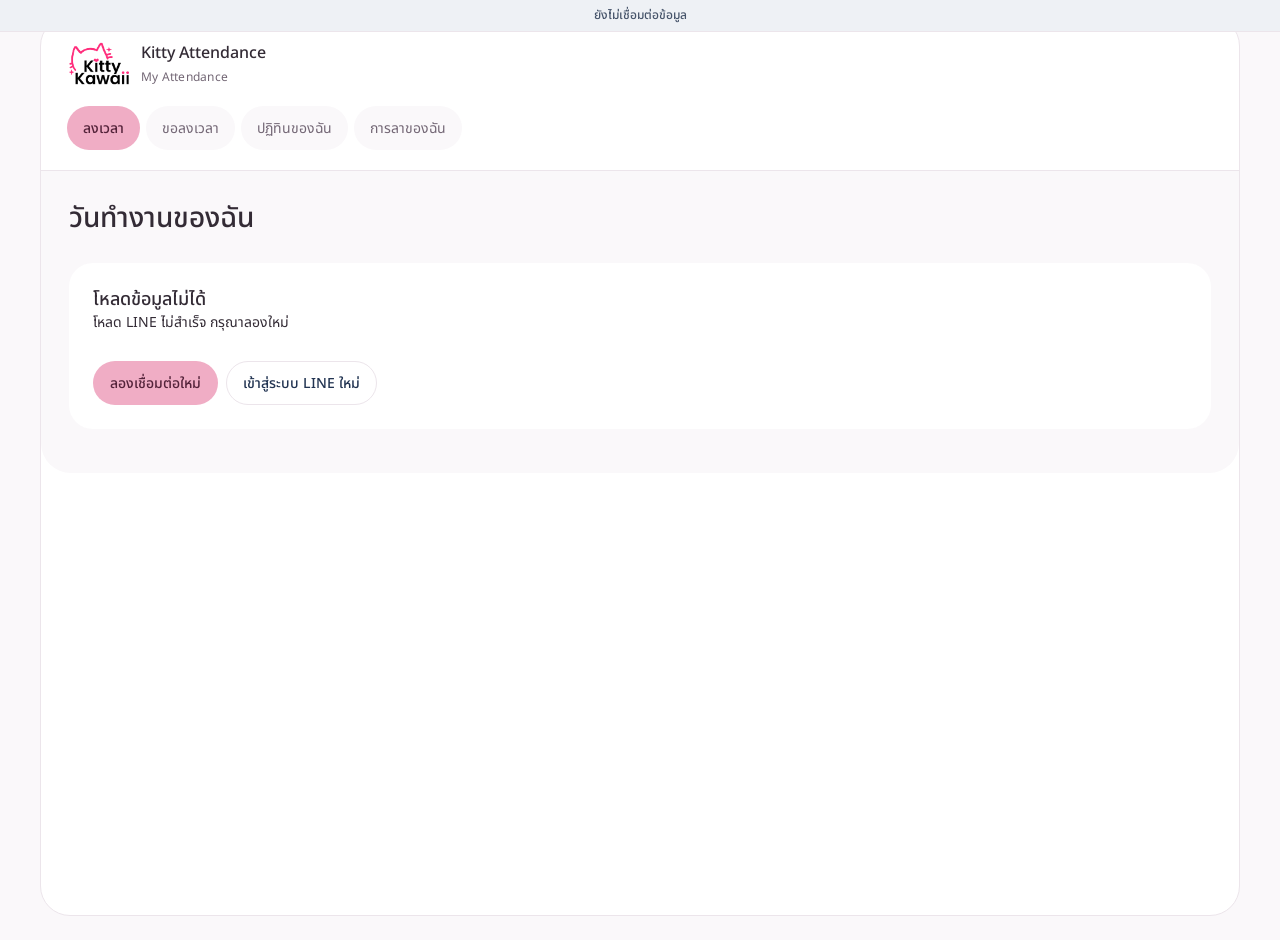
<file: index.html>
<!doctype html>
<html lang="th">
<head>
  <meta charset="UTF-8" />
  <meta name="viewport" content="width=device-width, initial-scale=1" />
  <meta name="robots" content="noindex,nofollow" />
  <title>Kitty Attendance</title>
  <script src="https://static.line-scdn.net/liff/edge/2/sdk.js"></script>
  <link rel="stylesheet" href="styles.css?v=20261005-production51" />
  <link rel="stylesheet" href="design-system.css?v=20261005-production51" />
</head>
<body>
  <div class="preview-ribbon" id="environmentStatus">กำลังเชื่อมต่อระบบลงเวลาจริง</div>
  <div class="app-shell">
    <aside class="sidebar">
      <div class="app-chrome"><div class="brand"><span class="kitty-logo"><img src="kitty-logo.png" alt="Kitty Kawaii" width="6250" height="4167"></span><div><strong>Kitty Attendance</strong><small id="consoleName">Admin Console</small></div></div><button id="selfProfileButton" class="self-profile-button" aria-label="ข้อมูลส่วนตัวของฉัน" hidden></button><div class="workspace-switch" id="workspaceSwitch" hidden></div></div>
      <a class="legacy-entry" href="legacy.html">เปิดระบบเดิม / งานแอดมินเดิม</a>
      <nav id="desktopNav" aria-label="เมนูหลัก"></nav>
    </aside>

    <main>
      <header class="topbar" id="pageHeader">
        <div><h1 id="pageTitle">ภาพรวมวันนี้</h1></div>
      </header>

      <section class="content" id="content" aria-live="polite"><div class="login-loading" role="status"><span class="kitty-logo"><img src="kitty-logo.png" alt="Kitty Kawaii" width="6250" height="4167"></span><p>กำลังเข้าสู่ระบบ…</p></div></section>
      <nav class="bottom-nav" id="bottomNav" aria-label="เมนูมือถือ"></nav>
    </main>
  </div>

  <dialog id="employeeDialog">
    <form method="dialog" id="employeeForm">
      <div class="dialog-head"><div><p class="eyebrow">EMPLOYEE PROFILE</p><h2>เพิ่มพนักงานใหม่</h2></div><button class="icon-button" value="cancel" aria-label="ปิด">×</button></div>
      <div class="form-grid">
        <label>รหัสพนักงาน<input required placeholder="เช่น HO026" /></label>
        <label>ชื่อ–นามสกุล<input required placeholder="ชื่อพนักงาน" /></label>
        <label>บทบาท<select id="employeeRoleSelect"><option>Employee</option><option>HR</option><option>BA</option><option>Driver</option></select></label>
        <label>รูปแบบลงเวลา<select><option>Office</option><option>Multi-branch (BA)</option><option>Driver</option></select></label>
        <label>สำนักงานหลัก<select><option>Head Office</option><option>Central World</option><option>Siam Paragon</option></select></label>
      </div>
      <fieldset><legend>วันหยุดประจำสัปดาห์</legend><div class="day-picker"><label><input type="checkbox">จ</label><label><input type="checkbox">อ</label><label><input type="checkbox">พ</label><label><input type="checkbox">พฤ</label><label><input type="checkbox">ศ</label><label><input type="checkbox" checked>ส</label><label><input type="checkbox" checked>อา</label></div></fieldset>
      <div class="dialog-actions"><button class="btn secondary" value="cancel">ยกเลิก</button><button class="btn primary" id="previewSave" value="default">บันทึกตัวอย่าง</button></div>
    </form>
  </dialog>
  <dialog id="actionDialog" class="action-dialog">
    <div class="dialog-head"><div><h2 id="actionTitle">รายละเอียด</h2></div><button class="icon-button" id="closeActionDialog" aria-label="ปิด">×</button></div>
    <div id="actionBody"></div>
    <div class="dialog-actions"><button class="btn secondary" id="cancelActionDialog">ปิด</button></div>
  </dialog>
  <div class="toast" id="toast" role="status"></div>
  <script src="vendor/exceljs-4.4.0.min.js"></script>
  <script src="individual-report.js?v=20261005-production51"></script>
  <script src="attendance-client.js?v=20261005-production51"></script>
  <script src="hr-access-ui.js?v=20261005-production51"></script>
  <script src="app.js?v=20261005-production51"></script>
</body>
</html>
</file>
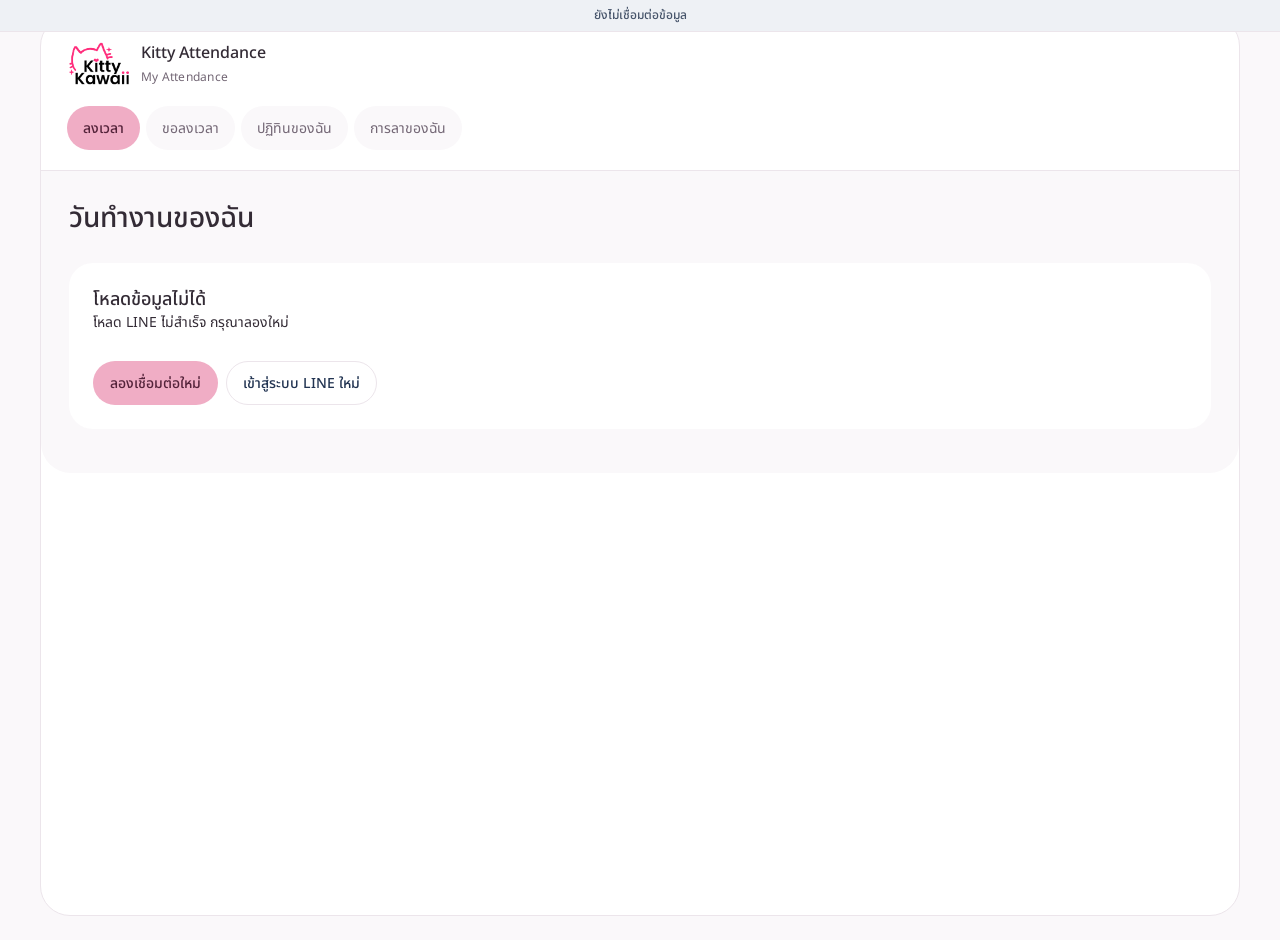
<file: staging/index.html>
<!doctype html>
<html lang="th">
<head>
  <meta charset="UTF-8" />
  <meta name="viewport" content="width=device-width, initial-scale=1" />
  <meta name="robots" content="noindex,nofollow" />
  <title>Kitty Attendance</title>
  <script src="https://static.line-scdn.net/liff/edge/2/sdk.js"></script>
  <link rel="stylesheet" href="styles.css?v=20260924-live38" />
  <link rel="stylesheet" href="design-system.css?v=20260924-live38" />
</head>
<body>
  <div class="preview-ribbon" id="environmentStatus">กำลังเชื่อมต่อระบบลงเวลาจริง</div>
  <div class="app-shell">
    <aside class="sidebar">
      <div class="app-chrome"><div class="brand"><span class="kitty-logo"><img src="kitty-logo.png" alt="Kitty Kawaii" width="6250" height="4167"></span><div><strong>Kitty Attendance</strong><small id="consoleName">Admin Console</small></div></div><button id="selfProfileButton" class="self-profile-button" aria-label="ข้อมูลส่วนตัวของฉัน" hidden></button><div class="workspace-switch" id="workspaceSwitch" hidden></div></div>
      <nav id="desktopNav" aria-label="เมนูหลัก"></nav>
    </aside>

    <main>
      <header class="topbar" id="pageHeader">
        <div><h1 id="pageTitle">ภาพรวมวันนี้</h1></div>
      </header>

      <section class="content" id="content" aria-live="polite"><div class="login-loading" role="status"><span class="kitty-logo"><img src="kitty-logo.png" alt="Kitty Kawaii" width="6250" height="4167"></span><p>กำลังเข้าสู่ระบบ…</p></div></section>
      <nav class="bottom-nav" id="bottomNav" aria-label="เมนูมือถือ"></nav>
    </main>
  </div>

  <dialog id="employeeDialog">
    <form method="dialog" id="employeeForm">
      <div class="dialog-head"><div><p class="eyebrow">EMPLOYEE PROFILE</p><h2>เพิ่มพนักงานใหม่</h2></div><button class="icon-button" value="cancel" aria-label="ปิด">×</button></div>
      <div class="form-grid">
        <label>รหัสพนักงาน<input required placeholder="เช่น HO026" /></label>
        <label>ชื่อ–นามสกุล<input required placeholder="ชื่อพนักงาน" /></label>
        <label>บทบาท<select id="employeeRoleSelect"><option>Employee</option><option>HR</option><option>BA</option><option>Driver</option></select></label>
        <label>รูปแบบลงเวลา<select><option>Office</option><option>Multi-branch (BA)</option><option>Driver</option></select></label>
        <label>สำนักงานหลัก<select><option>Head Office</option><option>Central World</option><option>Siam Paragon</option></select></label>
      </div>
      <fieldset><legend>วันหยุดประจำสัปดาห์</legend><div class="day-picker"><label><input type="checkbox">จ</label><label><input type="checkbox">อ</label><label><input type="checkbox">พ</label><label><input type="checkbox">พฤ</label><label><input type="checkbox">ศ</label><label><input type="checkbox" checked>ส</label><label><input type="checkbox" checked>อา</label></div></fieldset>
      <div class="dialog-actions"><button class="btn secondary" value="cancel">ยกเลิก</button><button class="btn primary" id="previewSave" value="default">บันทึกตัวอย่าง</button></div>
    </form>
  </dialog>
  <dialog id="actionDialog" class="action-dialog">
    <div class="dialog-head"><div><h2 id="actionTitle">รายละเอียด</h2></div><button class="icon-button" id="closeActionDialog" aria-label="ปิด">×</button></div>
    <div id="actionBody"></div>
    <div class="dialog-actions"><button class="btn secondary" id="cancelActionDialog">ปิด</button></div>
  </dialog>
  <div class="toast" id="toast" role="status"></div>
  <script src="vendor/exceljs-4.4.0.min.js"></script>
  <script src="individual-report.js?v=20260924-live38"></script>
  <script src="attendance-client.js?v=20260924-live38"></script>
  <script src="app.js?v=20260924-live38"></script>
</body>
</html>
</file>
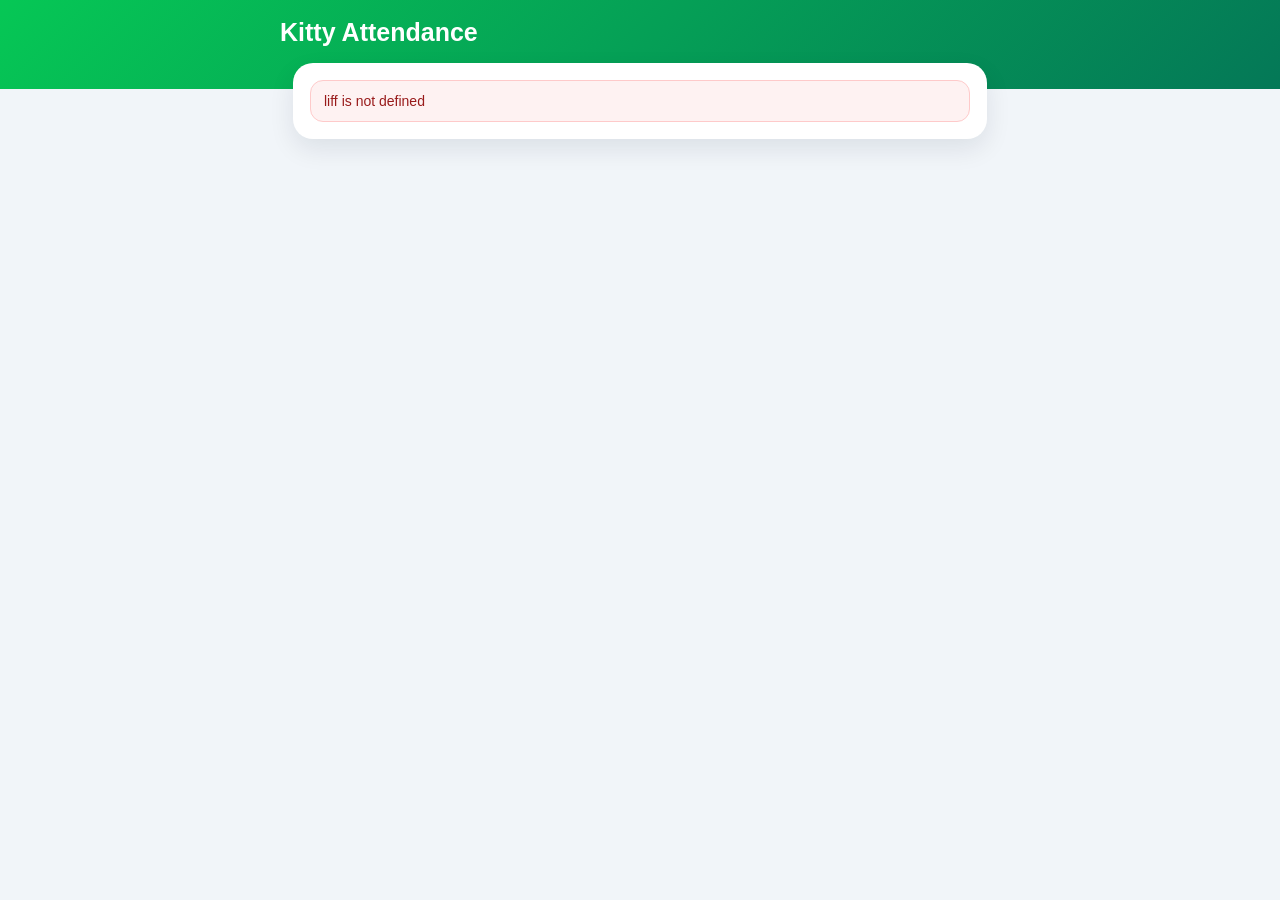
<file: legacy.html>
<!DOCTYPE html>
<html lang="th">
<head>
  <meta charset="UTF-8">
  <meta name="viewport" content="width=device-width, initial-scale=1, viewport-fit=cover">
  <meta name="theme-color" content="#06c755">
  <title>Kitty Attendance</title>
  <script src="https://static.line-scdn.net/liff/edge/2/sdk.js"></script>
  <style>
    :root {
      --green:#06c755; --green-dark:#047857; --bg:#f1f5f9; --card:#fff;
      --ink:#0f172a; --muted:#64748b; --border:#dbe3ee; --danger:#dc2626;
      --orange:#ea580c; --blue:#2563eb; --purple:#7c3aed;
    }
    *{box-sizing:border-box} body{margin:0;background:var(--bg);color:var(--ink);
      font-family:-apple-system,BlinkMacSystemFont,"Segoe UI",sans-serif}
    button,input,select,textarea{font:inherit}.hidden{display:none!important}
    header{padding:calc(18px + env(safe-area-inset-top)) 16px 42px;
      background:linear-gradient(135deg,var(--green),var(--green-dark));color:#fff}
    header .wrap,main{max-width:720px;margin:auto}.toprow{display:flex;justify-content:space-between;gap:12px;align-items:center}
    h1{margin:0;font-size:25px}.switcher{display:flex;gap:8px}.switcher button{
      border:1px solid rgba(255,255,255,.45);background:rgba(255,255,255,.18);color:#fff;
      padding:8px 12px;border-radius:999px;font-weight:800}
    .switcher button.active{background:#fff;color:var(--green-dark)}
    main{margin-top:-26px;padding:0 13px calc(25px + env(safe-area-inset-bottom))}
    .card{background:var(--card);border-radius:20px;padding:17px;margin-bottom:13px;
      box-shadow:0 10px 26px rgba(15,23,42,.09)}
    .status{border:1px solid var(--border);background:#f8fafc;border-radius:13px;padding:12px 13px;font-size:14px}
    .status.ok{background:#f0fdf4;border-color:#bbf7d0;color:#166534}.status.err{background:#fef2f2;border-color:#fecaca;color:#991b1b}
    .profile{display:grid;grid-template-columns:52px 1fr auto;gap:11px;align-items:center}
    .avatar{width:52px;height:52px;border-radius:50%;object-fit:cover;background:#e2e8f0}
    .name{font-size:18px;font-weight:900}.sub{font-size:13px;color:var(--muted);margin-top:3px}
    .badge{background:var(--blue);color:#fff;font-size:11px;font-weight:900;border-radius:999px;padding:6px 9px}
    .section-head{display:flex;justify-content:space-between;align-items:center;gap:10px;margin-bottom:12px}
    .section-head h2{font-size:18px;margin:0}.section-head small{color:var(--muted)}
    .schedule{background:#ecfdf5;color:#065f46;border-radius:13px;padding:12px;line-height:1.55;font-size:14px;margin-bottom:12px}
    .primary-action{width:100%;min-height:62px;border:0;border-radius:16px;color:#fff;font-size:20px;font-weight:900}
    .primary-action:disabled{opacity:.38}.btn-in{background:#16a34a}.btn-breakout{background:var(--orange)}
    .btn-breakin{background:var(--blue)}.btn-out{background:var(--danger)}
    .btn-day{background:#0891b2}.btn-branch{background:var(--purple)}
    .secondary{width:100%;border:1px solid var(--border);background:#fff;border-radius:12px;padding:11px;font-weight:800;margin-top:10px}
    .timeline{display:grid;gap:8px}.event{border:1px solid var(--border);border-radius:12px;padding:11px;display:flex;justify-content:space-between;gap:10px}
    .muted{color:var(--muted)}.grid2{display:grid;grid-template-columns:1fr 1fr;gap:8px}
    .metric{border:1px solid var(--border);background:#f8fafc;border-radius:12px;padding:11px}
    .metric b{display:block;font-size:17px;margin-top:4px}.field{display:grid;gap:5px;margin-bottom:10px}
    .field label{font-size:12px;color:var(--muted);font-weight:800}
    .field input,.field select,.field textarea{width:100%;border:1px solid var(--border);border-radius:11px;padding:10px;background:#fff}
    .admin-tabs{display:flex;gap:7px;overflow:auto;padding-bottom:4px;margin-bottom:12px}.admin-tabs button{
      white-space:nowrap;border:1px solid var(--border);background:#fff;border-radius:999px;padding:8px 11px;font-weight:800}
    .admin-tabs button.active{background:var(--ink);color:#fff;border-color:var(--ink)}
    .table{width:100%;border-collapse:collapse;font-size:13px}.table th,.table td{padding:8px;border-bottom:1px solid var(--border);text-align:left;vertical-align:top}
    .danger{background:var(--danger)!important;color:#fff!important}.save{background:var(--green-dark)!important;color:#fff!important}
    .row-actions{display:flex;gap:6px;flex-wrap:wrap}.row-actions button{border:0;border-radius:8px;padding:7px 9px;font-weight:800}
    pre{white-space:pre-wrap;word-break:break-word;background:#0f172a;color:#e2e8f0;border-radius:13px;padding:12px;font-size:12px}
  </style>
<script>
window.addEventListener('error',function(e){
  var box=document.getElementById('appStatus');
  if(box){
    box.className='status err';
    box.textContent=(e&&e.message)||'เกิดข้อผิดพลาดในการโหลดหน้า';
  }
});
window.addEventListener('unhandledrejection',function(e){
  var box=document.getElementById('appStatus');
  if(box){
    box.className='status err';
    box.textContent=(e&&e.reason&&e.reason.message)||String((e&&e.reason)||'เกิดข้อผิดพลาดในการโหลดข้อมูล');
  }
});
</script>

</head>
<body>
<header>
  <div class="wrap">
    <div class="toprow">
      <h1>Kitty Attendance</h1>
      <div id="modeSwitcher" class="switcher hidden">
        <button id="employeeModeBtn" class="active" onclick="setMode('employee')">พนักงาน</button>
        <button id="adminModeBtn" onclick="setMode('admin')">แอดมิน</button>
      </div>
    </div>
  </div>
</header>

<main>
  <section class="card"><div id="appStatus" class="status">กำลังเปิดระบบ…</div></section>

  
  <section id="registrationCard" class="card hidden">
    <div class="section-head"><h2>ลงทะเบียนพนักงานใหม่</h2></div>
    <div class="status" style="margin-bottom:12px">
      LINE User ID จะถูกดึงจากบัญชี LINE อัตโนมัติ<br>
      กรอกเฉพาะชื่อ แล้วส่งให้แอดมินอนุมัติ
    </div>

    <div class="field">
      <label>ชื่อพนักงาน *</label>
      <input id="regName" placeholder="กรอกชื่อพนักงาน">
    </div>

    <div class="field">
      <label>LINE User ID</label>
      <input id="regLineUserId" readonly>
    </div>

    <button class="secondary save" onclick="submitEmployeeRegistration()">ส่งคำขออนุมัติ</button>
    <div id="registrationResult" style="margin-top:12px"></div>
  </section>

  <section id="profileCard" class="card hidden">
    <div class="profile">
      <img id="avatar" class="avatar" alt="">
      <div><div id="employeeName" class="name">—</div><div id="employeeMeta" class="sub">—</div></div>
      <span id="adminBadge" class="badge hidden">ADMIN</span>
    </div>
  </section>

  <div id="employeeView">
    <section id="clockCard" class="card hidden">
      <div class="section-head"><h2>ลงเวลาวันนี้</h2><small id="todayLabel"></small></div>
      <div id="scheduleBox" class="schedule">กำลังโหลด…</div>
      <button id="nextActionBtn" class="primary-action btn-in" onclick="recordNextAction()">กำลังตรวจสอบ…</button>
      <button id="resetClockButton" class="secondary hidden" style="margin-top:10px" onclick="forceUnlockClockButtons('manual')">รีเซ็ตปุ่มลงเวลา</button>

      <div id="driverActions" class="grid2 hidden" style="margin-top:10px">
        <button id="driverWorkBtn"
          class="primary-action btn-in"
          style="margin-top:0"
          onclick="recordDriverWorkAction()">
          เข้างาน
        </button>

        <button id="driverBreakBtn"
          class="primary-action btn-breakout"
          style="margin-top:0"
          onclick="recordDriverBreakAction()">
          ออกพัก
        </button>
      </div>

      <div id="baOptionalActions" class="grid2 hidden" style="margin-top:10px">
        <button id="baBreakBtn" class="secondary" style="margin-top:0;background:#ea580c;color:white;border:0" onclick="recordSpecificAction('BREAK_OUT')">
          เข้าพัก
        </button>
        <button id="baEndDayBtn" class="secondary" style="margin-top:0;background:#0891b2;color:white;border:0" onclick="recordSpecificAction('DAY_OUT')">
          จบวันทำงาน
        </button>
      </div>
      <button id="weekendWfhBtn" class="secondary hidden" style="background:#7c3aed;color:white;border:0" onclick="selfSetWeekendWfh()">
        บันทึกวันนี้เป็น WFH
      </button>
      <button class="secondary" onclick="loadToday()">รีเฟรชข้อมูล</button>
    </section>

    <section id="todayEventsCard" class="card hidden">
      <div class="section-head"><h2>รายการวันนี้</h2><small id="eventCount">0 รายการ</small></div>
      <div id="timeline" class="timeline"></div>
    </section>

    <section id="historyCard" class="card hidden">
      <div class="section-head">
        <h2>ประวัติการลงเวลา</h2>
        <input id="historyMonth" type="month" onchange="loadHistory()">
      </div>
      <div id="historyList" class="timeline"></div>
    </section>

    <section id="summaryCard" class="card hidden">
      <div class="section-head"><h2>สรุปวันนี้</h2></div>
      <div id="summaryGrid" class="grid2"></div>
    </section>
  </div>

  <div id="adminView" class="hidden">
    <section class="card">
      <div class="admin-tabs">
        <button class="active" onclick="showAdminTab('daily',this)">รายวัน</button>
        <button onclick="showAdminTab('attendance',this)">แก้เวลา</button>
        <button onclick="showAdminTab('schedule',this)">วันลา/หยุด</button>
        <button onclick="showAdminTab('monthly',this)">Monthly Summary</button>
        <button onclick="showAdminTab('registrations',this)">รออนุมัติ</button>
        <button onclick="showAdminTab('employees',this)">พนักงาน</button>
        <button onclick="showAdminTab('report',this)">LINE Report</button>
      </div>

      <div id="adminDailyTab">
        <div class="field"><label>วันที่</label><input id="adminDate" type="date" onchange="loadAdminDaily()"></div>
        <div id="adminDailyKpis" class="grid2" style="margin-bottom:12px"></div>
        <div id="adminDailyResult" class="status">เลือกวันที่เพื่อโหลดข้อมูล</div>
      </div>

      <div id="adminAttendanceTab" class="hidden">
        <div class="field"><label>พนักงาน</label><select id="attendanceEmployee"></select></div>
        <div class="field"><label>วันที่</label><input id="attendanceDate" type="date"></div>
        <button class="secondary" onclick="loadAdminEmployeeDay()">โหลดรายการลงเวลา</button>
        <div id="attendanceEditor" style="margin-top:12px"></div>

        <hr style="border:0;border-top:1px solid var(--border);margin:16px 0">
        <h3>เพิ่มการลงเวลา</h3>
        <div class="grid2">
          <div class="field"><label>ประเภท</label>
            <select id="newEventType">
              <option>IN</option><option>BREAK_OUT</option><option>BREAK_IN</option><option>OUT</option>
              <option>DAY_IN</option><option>BRANCH_IN</option><option>BRANCH_OUT</option><option>DAY_OUT</option>
            </select>
          </div>
          <div class="field"><label>วันและเวลา</label><input id="newEventAt" type="datetime-local"></div>
        </div>
        <div class="field"><label>เหตุผล</label><textarea id="newEventReason"></textarea></div>
        <button class="secondary save" onclick="adminAddEvent()">เพิ่มและคำนวณใหม่</button>
      </div>

      <div id="adminScheduleTab" class="hidden">
        <div class="field"><label>พนักงาน</label><select id="scheduleEmployee"></select></div>
        <div class="field"><label>วันที่</label><input id="scheduleDate" type="date"></div>
        <div class="field"><label>สถานะ</label>
          <select id="scheduleStatus">
            <option value="WORK">ทำงาน</option><option value="OFF">วันหยุด</option><option value="WFH">WFH</option>
            <option value="SICK_LEAVE">ลาป่วย</option><option value="BUSINESS_LEAVE">ลากิจ</option>
            <option value="VACATION">ลาพักร้อน</option><option value="UNPAID_LEAVE">ลาไม่รับค่าจ้าง</option>
            <option value="HOLIDAY">วันหยุดนักขัตฤกษ์</option>
          </select>
        </div>
        <div class="field"><label>เหตุผล</label><textarea id="scheduleReason"></textarea></div>
        <button class="secondary save" onclick="adminSaveSchedule()">บันทึกและคำนวณใหม่</button>
      </div>


      <div id="adminMonthlyTab" class="hidden">
        <div class="field">
          <label>เดือน</label>
          <input id="monthlySummaryMonth" type="month">
        </div>
        <button class="secondary" onclick="loadMonthlySummary()">โหลด Monthly Summary</button>
        <hr style="margin:16px 0;border:0;border-top:1px solid var(--line)">
        <h3>รายงาน A4 เป็นรูปภาพ</h3>
        <div class="field">
          <label>พนักงานสำหรับรายงานรายวันทั้งเดือน</label>
          <select id="a4ReportEmployee"><option value="">ทุกคน</option></select>
        </div>
        <div class="grid2">
          <button class="secondary" onclick="previewMonthlyDailyA4Image()">ดูตัวอย่างรายวัน</button>
          <button class="secondary save" onclick="downloadMonthlyDailyA4Images()">ดาวน์โหลดรายวัน</button>
          <button class="secondary" onclick="previewOrgMonthlyA4Image()">ดูตัวอย่างรายเดือนองค์กร</button>
          <button class="secondary save" onclick="downloadOrgMonthlyA4Image()">ดาวน์โหลดรายเดือนองค์กร</button>
        </div>
        <div class="status" style="margin-top:10px">
          ใน LINE WebView อาจบล็อกการดาวน์โหลดไฟล์อัตโนมัติ ให้กดดูตัวอย่างแล้วกดค้างที่รูปเพื่อบันทึก หรือเปิดใน Safari เพื่อดาวน์โหลดเป็นไฟล์ได้เสถียรกว่า
        </div>
        <div id="a4PreviewBox" class="hidden" style="margin-top:14px">
          <div class="section-head">
            <h3>Preview</h3>
            <button class="secondary" onclick="clearA4Preview()" style="width:auto;margin:0;padding:8px 14px">ปิด Preview</button>
          </div>
          <div id="a4PreviewActions" class="grid2" style="margin-bottom:10px"></div>
          <div id="a4PreviewImageWrap" style="background:#f1f5f9;border:1px solid var(--line);border-radius:18px;padding:10px;overflow:auto"></div>
        </div>
        <div id="monthlySummaryResult" style="margin-top:12px"></div>
      </div>



      <div id="adminRegistrationsTab" class="hidden">
        <button class="secondary" onclick="loadPendingRegistrations()">โหลดรายการรออนุมัติ</button>
        <div id="pendingRegistrationsList" style="margin-top:12px"></div>
      </div>

      <div id="adminEmployeesTab" class="hidden">
        <h3>เพิ่มพนักงานใหม่</h3>
        <div class="grid2">
          <div class="field"><label>รหัสพนักงาน</label><input id="newEmployeeCode"></div>
          <div class="field"><label>ชื่อ</label><input id="newEmployeeName"></div>
        </div>
        <div class="field"><label>LINE User ID</label><input id="newEmployeeLineId"></div>
        <div class="grid2">
          <div class="field"><label>ประเภทพนักงาน</label>
            <select id="newEmployeeMode">
              <option value="STANDARD">Standard</option>
              <option value="MULTI_BRANCH">Multi-branch</option>
              <option value="STOCK_REFILL">Stock refill</option>
              <option value="DRIVER">คนขับรถ</option>
            </select>
          </div>
          <div class="field"><label>Default Office</label><select id="newEmployeeOffice"></select></div>
        </div>
        <div class="grid2">
          <div class="field"><label>ตำแหน่ง</label><input id="newEmployeePosition"></div>
          <div class="field"><label>แผนก</label><input id="newEmployeeDepartment"></div>
        </div>
        <button class="secondary save" onclick="adminCreateEmployee()">เพิ่มพนักงาน</button>
        <div id="employeeCreateResult" style="margin-top:10px"></div>
        <hr style="margin:16px 0;border:0;border-top:1px solid var(--line)">
        <h3>จัดการสถานะพนักงาน</h3>
        <div class="field">
          <label>เลือกพนักงาน</label>
          <select id="employeeStatusSelect"></select>
        </div>
        <div class="grid2">
          <button class="secondary save" onclick="adminSetEmployeeActive(true)">เปิดใช้งาน</button>
          <button class="secondary danger" onclick="adminSetEmployeeActive(false)">ปิดใช้งาน / Inactive</button>
        </div>
        <div id="employeeStatusResult" style="margin-top:10px"></div>
      </div>

      <div id="adminReportTab" class="hidden">
        <div class="field"><label>วันที่รายงาน</label><input id="reportDate" type="date"></div>
        <div class="field">
          <label>ประเภทรายงาน</label>
          <select id="reportType">
            <option value="MIDDAY">รายงาน 13:00</option>
            <option value="END_DAY">รายงาน 22:00</option>
          </select>
        </div>
        <div class="row-actions">
          <button class="secondary" onclick="previewLineReport()">ดูตัวอย่างรายงาน</button>
          <button class="secondary save" onclick="sendLineReport()">ส่ง LINE Report</button>
        </div>
        <pre id="reportPreview">ยังไม่ได้สร้างรายงาน</pre>
        <div class="status">การส่งตามเวลายังคงทำงานผ่าน Scheduled Trigger/Cron โดยเรียก endpoint เดียวกับปุ่มส่งนี้</div>
      </div>
    </section>
  </div>
</main>

<script>
"use strict";
const CONFIG = {
  LIFF_ID:"2010336238-Ub6d565R",
  API_URL:"https://rlqecfzddxpywbbbiirg.supabase.co/functions/v1/rapid-processor",
  TIMEOUT:15000
};
const LABELS={IN:"เข้างาน",BREAK_OUT:"ออกพัก",BREAK_IN:"กลับจากพัก",OUT:"ออกงาน",
 DAY_IN:"เริ่มวัน",BRANCH_IN:"เข้าสาขา",BRANCH_OUT:"ออกจากสาขา",DAY_OUT:"จบวัน"};
let boot=null,today=null,nextAction=null,saving=false,savingStartedAt=0,employees=[];
let realtimeTimer=null;

document.addEventListener("DOMContentLoaded",init);

async function init(){
 try{
  setStatus("กำลังเชื่อมต่อ LINE…");
  await liff.init({liffId:CONFIG.LIFF_ID});
  if(!liff.isInClient()) throw new Error("กรุณาเปิดระบบจากในแอป LINE");
  if(!liff.isLoggedIn()){liff.login();return}
  boot=await api("bootstrap");

  if(!boot.employee){
    await showRegistrationForm();
    setStatus("ยังไม่มีข้อมูลพนักงาน กรุณากรอกแบบฟอร์มลงทะเบียน","ok");
    return;
  }

  renderProfile();
  ["clockCard","todayEventsCard","historyCard","summaryCard"].forEach(id=>document.getElementById(id).classList.remove("hidden"));
  if(boot.isAdmin){
    document.getElementById("modeSwitcher").classList.remove("hidden");
    document.getElementById("adminBadge").classList.remove("hidden");
    await loadAdminBootstrap();
  }
  const d=bkkDate(); document.getElementById("historyMonth").value=d.slice(0,7);
  ["adminDate","attendanceDate","scheduleDate","reportDate"].forEach(id=>{const e=document.getElementById(id);if(e)e.value=d});
  document.getElementById("monthlySummaryMonth").value=d.slice(0,7);
  await loadToday(); await loadHistory(); startRealtimeRefresh(); setStatus("พร้อมใช้งาน","ok");
 }catch(e){setStatus(errText(e),"err");console.error(e)}
}

async function api(action,payload={}){
 const token=liff.getAccessToken(); if(!token) throw new Error("MISSING_LINE_TOKEN");
 const c=new AbortController(),t=setTimeout(()=>c.abort(),CONFIG.TIMEOUT);
 try{
  const r=await fetch(`${CONFIG.API_URL}?action=${encodeURIComponent(action)}`,{
   method:"POST",headers:{"Content-Type":"application/json","x-line-access-token":token},
   body:JSON.stringify(payload),signal:c.signal
  });
  const x=await r.json(); if(!r.ok||!x.ok) throw new Error(x.error||`HTTP ${r.status}`); return x;
 }finally{clearTimeout(t)}
}

function setMode(mode){
 const admin=mode==="admin";
 document.getElementById("employeeView").classList.toggle("hidden",admin);
 document.getElementById("adminView").classList.toggle("hidden",!admin);
 document.getElementById("employeeModeBtn").classList.toggle("active",!admin);
 document.getElementById("adminModeBtn").classList.toggle("active",admin);
 if(admin) loadAdminDaily();
}

function renderProfile(){
 const p=boot.profile||{},e=boot.employee;
 document.getElementById("profileCard").classList.remove("hidden");
 document.getElementById("avatar").src=p.pictureUrl||"";
 document.getElementById("employeeName").textContent=e.name;
 document.getElementById("employeeMeta").textContent=`${e.employee_code} • ${e.attendance_mode}`;
}


function startRealtimeRefresh(){
 if(realtimeTimer)clearInterval(realtimeTimer);
 realtimeTimer=setInterval(async()=>{
  if(document.hidden||saving)return;
  try{
   if(!document.getElementById("employeeView").classList.contains("hidden")){
    await loadToday();
   }else{
    const active=document.querySelector(".admin-tabs button.active")?.textContent||"";
    if(active.includes("รายวัน"))await loadAdminDaily();
    if(active.includes("แก้เวลา"))await loadAdminEmployeeDay();
    if(active.includes("Monthly"))await loadMonthlySummary();
   }
  }catch(e){console.warn("Realtime refresh failed",e)}
 },15000);
}

document.addEventListener("visibilitychange",()=>{
 if(!document.hidden&&boot){
  if(saving && savingStartedAt && Date.now()-savingStartedAt>10000){
   forceUnlockClockButtons('visibility');
  }
  loadToday().catch(()=>{});
 }
});


async function showRegistrationForm(){
 const card=document.getElementById("registrationCard");
 card.classList.remove("hidden");

 const lineInput=document.getElementById("regLineUserId");
 if(lineInput)lineInput.value=boot.profile?.userId||"";

 try{
  const r=await api("registration_options");
  if(r.existingRequest){
   const result=document.getElementById("registrationResult");
   if(result){
    result.innerHTML=`<div class="status">${esc(r.existingRequest.status)}: คำขอลงทะเบียนถูกส่งแล้ว</div>`;
   }
  }
 }catch(e){
  // Do not block the simple registration form if option loading fails.
 }
}

async function submitEmployeeRegistration(){
 const name=document.getElementById("regName").value.trim();
 if(!name){
  alert("กรุณากรอกชื่อพนักงาน");
  return;
 }

 try{
  await api("submit_employee_registration",{name});
  alert("ส่งคำขอแล้ว รอแอดมินอนุมัติ");
  await bootstrap();
 }catch(e){
  alert(errText(e));
 }
}

async function loadPendingRegistrations(){
 const box=document.getElementById("pendingRegistrationsList");
 try{
  const r=await api("admin_pending_registrations");
  const rows=r.rows||[];
  box.innerHTML=rows.length?rows.map(x=>`<div class="event" style="display:block">
   <div><b>${esc(x.employee_code)} - ${esc(x.name)}</b></div>
   <div class="muted" style="margin-top:5px">
    ${esc(x.attendance_mode)} • ${esc(x.department||"-")} • ${esc(x.position||"-")}<br>
    LINE: ${esc(x.line_user_id)}
   </div>
   <div class="row-actions" style="margin-top:9px">
    <button class="save" onclick="approveRegistration('${x.id}')">อนุมัติ</button>
    <button class="danger" onclick="rejectRegistration('${x.id}')">ปฏิเสธ</button>
   </div>
  </div>`).join(""):'<div class="status">ไม่มีคำขอรออนุมัติ</div>';
 }catch(e){
  box.innerHTML=`<div class="status err">${esc(errText(e))}</div>`;
 }
}

async function approveRegistration(id){
 if(!confirm("ยืนยันอนุมัติพนักงานคนนี้"))return;
 await api("admin_approve_registration",{registrationId:id});
 await Promise.all([loadPendingRegistrations(),loadAdminBootstrap()]);
 alert("อนุมัติและสร้าง Employee สำเร็จ");
}

async function rejectRegistration(id){
 const reason=prompt("เหตุผลที่ปฏิเสธ"); if(!reason)return;
 await api("admin_reject_registration",{registrationId:id,reason});
 await loadPendingRegistrations();
}

async function loadToday(){
 const r=await api("today",{date:bkkDate()}); today=r; renderToday(); determineNextAction(); updateWeekendWfhButton();
}

function renderToday(){
 const s=today.schedule,ev=today.events||[],d=today.daily;
 document.getElementById("todayLabel").textContent=thaiDate(bkkDate());
 document.getElementById("scheduleBox").innerHTML=s?
  `<b>${esc(s.schedule_status)}</b><br>${esc(s.shift?.name||"ไม่ระบุกะ")} • ${esc(s.office?.name||"ไม่ระบุสถานที่")}`:
  "<b>ไม่พบตารางงานวันนี้</b>";
 document.getElementById("eventCount").textContent=`${ev.length} รายการ`;
 document.getElementById("timeline").innerHTML=ev.length?ev.map(x=>`<div class="event"><b>${esc(LABELS[x.event_type]||x.event_type)}</b><span class="muted">${timeTH(x.event_at)}</span></div>`).join(""):'<div class="status">ยังไม่มีรายการ</div>';
 const m=[["สถานะ",d?.work_status||"—"],["ทำงาน",hours(d?.paid_work_hours)],["ขาด",hours(d?.short_hours)],["เกิน",hours(d?.over_hours)],["ชดเชย",hours(d?.makeup_hours)],["สุทธิ",hours(d?.net_hours)]];
 document.getElementById("summaryGrid").innerHTML=m.map(([a,b])=>`<div class="metric"><span class="muted">${a}</span><b>${esc(b)}</b></div>`).join("");
}

function determineNextAction(){
 const mode=(boot.employee&&boot.employee.attendance_mode)||"STANDARD";
 const events=today.events||[];
 const types=events.map(x=>x.event_type);
 const st=today.schedule?.schedule_status;

 const mainBtn=document.getElementById("nextActionBtn");
 const driverActions=document.getElementById("driverActions");
 const driverWorkBtn=document.getElementById("driverWorkBtn");
 const driverBreakBtn=document.getElementById("driverBreakBtn");

 const optional=document.getElementById("baOptionalActions");
 const breakBtn=document.getElementById("baBreakBtn");
 const endBtn=document.getElementById("baEndDayBtn");

 mainBtn.classList.remove("hidden");
 driverActions.classList.add("hidden");

 optional.classList.add("hidden");
 breakBtn.classList.add("hidden");
 endBtn.classList.add("hidden");

 const noClock=["WFH","SICK_LEAVE","BUSINESS_LEAVE","VACATION","HOLIDAY","UNPAID_LEAVE"].includes(st);
 if(noClock){
  setNext(null,st);
  return;
 }

 if(mode==="DRIVER"){
  nextAction=null;
  mainBtn.classList.add("hidden");
  driverActions.classList.remove("hidden");

  const hasIn=types.includes("IN");
  const hasOut=types.includes("OUT");
  const hasBreakOut=types.includes("BREAK_OUT");
  const hasBreakIn=types.includes("BREAK_IN");

  const workAction=!hasIn ? "IN" : (!hasOut ? "OUT" : null);
  driverWorkBtn.dataset.action=workAction||"";
  driverWorkBtn.disabled=!workAction;
  driverWorkBtn.textContent=
    workAction==="IN" ? "เข้างาน" :
    workAction==="OUT" ? "ออกงาน" :
    "ลงเวลางานครบแล้ว";
  driverWorkBtn.className=
    "primary-action "+(workAction==="OUT" ? "btn-out" : "btn-in");

  let breakAction=null;
  let breakLabel="พักครบแล้ว";

  if(!hasIn){
    breakLabel="กดเข้างานก่อน";
  }else if(hasOut){
    breakLabel="ปิดวันทำงานแล้ว";
  }else if(!hasBreakOut){
    breakAction="BREAK_OUT";
    breakLabel="ออกพัก";
  }else if(!hasBreakIn){
    breakAction="BREAK_IN";
    breakLabel="เข้าพัก";
  }

  driverBreakBtn.dataset.action=breakAction||"";
  driverBreakBtn.disabled=!breakAction;
  driverBreakBtn.textContent=breakLabel;
  driverBreakBtn.className=
    "primary-action "+(breakAction==="BREAK_IN" ? "btn-breakin" : "btn-breakout");

  return;
 }

 if(mode==="MULTI_BRANCH"){
  const last=events.length?events[events.length-1].event_type:null;

  if(!types.includes("DAY_IN")){
   return setNext("DAY_IN","เริ่มวันทำงาน");
  }

  if(last==="DAY_OUT"){
   return setNext(null,"ลงเวลาครบแล้ว");
  }

  if(last==="BREAK_OUT"){
   return setNext("BREAK_IN","กลับจากพัก");
  }

  if(last==="DAY_IN"||last==="BRANCH_OUT"){
   setNext("BRANCH_IN","เข้าสาขา");
   optional.classList.remove("hidden");
   endBtn.classList.remove("hidden");
   return;
  }

  if(last==="BRANCH_IN"||last==="BREAK_IN"){
   setNext("BRANCH_OUT","ออกจากสาขา");
   optional.classList.remove("hidden");
   breakBtn.classList.remove("hidden");
   return;
  }

  return setNext(null,"กรุณารีเฟรชข้อมูล");
 }

 if(!types.includes("IN")) return setNext("IN","เข้างาน");
 if(!types.includes("BREAK_OUT")&&!types.includes("OUT")) return setNext("BREAK_OUT","ออกพัก");
 if(types.includes("BREAK_OUT")&&!types.includes("BREAK_IN")) return setNext("BREAK_IN","กลับจากพัก");
 if(!types.includes("OUT")) return setNext("OUT","ออกงาน");
 setNext(null,"ลงเวลาครบแล้ว");
}
function setNext(type,label){
 nextAction=type; const b=document.getElementById("nextActionBtn"); b.disabled=!type;b.textContent=label;
 b.className="primary-action "+({IN:"btn-in",BREAK_OUT:"btn-breakout",BREAK_IN:"btn-breakin",OUT:"btn-out",DAY_IN:"btn-day",DAY_OUT:"btn-day",BRANCH_IN:"btn-branch",BRANCH_OUT:"btn-branch"}[type]||"btn-in");
}

async function recordDriverWorkAction(){
 const btn=document.getElementById("driverWorkBtn");
 const action=btn?.dataset.action;
 if(action) await recordSpecificAction(action);
}

async function recordDriverBreakAction(){
 const btn=document.getElementById("driverBreakBtn");
 const action=btn?.dataset.action;
 if(action) await recordSpecificAction(action);
}

async function recordNextAction(){
 if(!nextAction)return;
 await recordSpecificAction(nextAction);
}


function setClockButtonsDisabled(disabled){
 const ids=["nextActionBtn","driverWorkBtn","driverBreakBtn","baBreakBtn","baEndDayBtn"];
 ids.forEach(id=>{
  const b=document.getElementById(id);
  if(b)b.disabled=!!disabled;
 });
 const reset=document.getElementById("resetClockButton");
 if(reset)reset.classList.toggle("hidden",!disabled);
}

function forceUnlockClockButtons(reason="auto"){
 saving=false;
 savingStartedAt=0;
 setClockButtonsDisabled(false);

 try{
  if(today)determineNextAction();
 }catch(e){
  console.error("determineNextAction failed after unlock",e);
 }

 const reset=document.getElementById("resetClockButton");
 if(reset)reset.classList.add("hidden");

 if(reason==="manual"){
  setStatus("รีเซ็ตปุ่มแล้ว กรุณาตรวจสอบรายการล่าสุดก่อนกดซ้ำ","ok");
 }else if(reason==="timeout"){
  setStatus("ระบบปลดล็อกปุ่มให้อัตโนมัติ เพราะคำสั่งก่อนหน้าค้างนานเกินไป กรุณาตรวจสอบรายการล่าสุดก่อนกดซ้ำ","err");
 }
}

setInterval(()=>{
 if(saving && savingStartedAt && Date.now()-savingStartedAt>30000){
  forceUnlockClockButtons("timeout");
 }
},5000);


async function recordSpecificAction(eventType){
 if(!eventType)return;

 if(saving){
  const elapsed=Date.now()-savingStartedAt;
  if(elapsed>30000){
   forceUnlockClockButtons("timeout");
  }else{
   setStatus("ระบบกำลังบันทึกรายการก่อนหน้า กรุณารอสักครู่","err");
   return;
  }
 }

 saving=true;
 savingStartedAt=Date.now();
 setClockButtonsDisabled(true);

 const resetTimer=setTimeout(()=>{
  if(saving)forceUnlockClockButtons("timeout");
 },30000);

 try{
  setStatus(`กำลังบันทึก ${LABELS[eventType]||eventType}…`);
  const pos=await geo();

  await api("record",{
   eventType,
   eventAt:new Date().toISOString(),
   workDate:bkkDate(),
   latitude:pos.coords.latitude,
   longitude:pos.coords.longitude,
   gpsAccuracy:pos.coords.accuracy
  });

  await loadToday();
  await loadHistory();
  setStatus("บันทึกสำเร็จ","ok");
 }catch(e){
  setStatus(errText(e),"err");
 }finally{
  clearTimeout(resetTimer);
  saving=false;
  savingStartedAt=0;
  setClockButtonsDisabled(false);

  try{
   determineNextAction();
  }catch(e){
   console.error("determineNextAction failed",e);
  }

  const reset=document.getElementById("resetClockButton");
  if(reset)reset.classList.add("hidden");
 }
}

async function selfSetWeekendWfh(){
 if(!confirm("ยืนยันบันทึกวันนี้เป็น WFH 9 ชั่วโมง"))return;
 try{
  setStatus("กำลังบันทึก WFH…");
  await api("self_weekend_wfh",{date:bkkDate()});
  await loadToday();
  await loadHistory();
  setStatus("บันทึก WFH สำเร็จ","ok");
 }catch(e){
  setStatus(errText(e),"err");
 }
}

function isBangkokWeekend(dateStr=bkkDate()){
 const [y,m,d]=dateStr.split("-").map(Number);
 const day=new Date(Date.UTC(y,m-1,d)).getUTCDay();
 return day===0||day===6;
}

function updateWeekendWfhButton(){
 const btn=document.getElementById("weekendWfhBtn");
 if(!btn)return;
 const isWeekend=isBangkokWeekend();
 const alreadyWfh=today?.schedule?.schedule_status==="WFH";
 const hasEvents=(today?.events||[]).length>0;
 btn.classList.toggle("hidden",!isWeekend||alreadyWfh||hasEvents);
}

async function loadHistory(){
 const month=document.getElementById("historyMonth").value||bkkDate().slice(0,7),box=document.getElementById("historyList");
 try{
  const r=await api("employee_month",{month});
  const rows=r.rows||[];
  box.innerHTML=rows.length?rows.map(x=>`<div class="event" style="display:block">
   <div style="display:flex;justify-content:space-between"><b>${thaiDate(x.work_date)}</b><span class="muted">${esc(x.work_status||x.schedule_status||"—")}</span></div>
   <div class="muted" style="margin-top:6px">เข้า ${timeTH(x.first_in_at)} • ออก ${timeTH(x.last_out_at)}<br>ทำงาน ${hours(x.paid_work_hours)} • ขาด ${hours(x.short_hours)} • เกิน ${hours(x.over_hours)}</div>
  </div>`).join(""):'<div class="status">ไม่พบข้อมูล</div>';
 }catch(e){box.innerHTML=`<div class="status err">${esc(errText(e))}</div>`}
}

async function loadAdminBootstrap(){
 const r=await api("admin_bootstrap"); employees=r.employees||[];
 const officeOpts=(r.offices||[]).map(o=>`<option value="${o.id}">${esc(o.office_code)} - ${esc(o.name)}</option>`).join("");
 document.getElementById("newEmployeeOffice").innerHTML='<option value="">ไม่ระบุ</option>'+officeOpts;

 const activeEmployees=employees.filter(e=>e.active!==false);
 const activeOpts=activeEmployees.map(e=>`<option value="${e.id}">${esc(e.employee_code)} - ${esc(e.name)}</option>`).join("");
 const allOpts=employees.map(e=>`<option value="${e.id}">${esc(e.employee_code)} - ${esc(e.name)}${e.active===false?" (Inactive)":""}</option>`).join("");

 document.getElementById("attendanceEmployee").innerHTML=activeOpts;
 document.getElementById("scheduleEmployee").innerHTML=activeOpts;

 const a4Select=document.getElementById("a4ReportEmployee");
 if(a4Select){a4Select.innerHTML='<option value="">ทุกคน</option>'+activeOpts;}

 const statusSelect=document.getElementById("employeeStatusSelect");
 if(statusSelect){statusSelect.innerHTML=allOpts;}
}

function showAdminTab(name,btn){
 ["daily","attendance","schedule","monthly","registrations","employees","report"].forEach(x=>document.getElementById("admin"+cap(x)+"Tab").classList.toggle("hidden",x!==name));
 document.querySelectorAll(".admin-tabs button").forEach(x=>x.classList.remove("active"));btn.classList.add("active");
}

async function loadAdminDaily(){
 const box=document.getElementById("adminDailyResult");
 const kpi=document.getElementById("adminDailyKpis");
 try{
  const r=await api("admin_daily",{date:document.getElementById("adminDate").value});
  const rows=r.rows||[], summary=r.summary||{};
  const cards=[
    ["เข้างานแล้ว",summary.checked_in||0],
    ["ออกงานแล้ว",summary.checked_out||0],
    ["ยังไม่เข้างาน",summary.not_checked_in||0],
    ["หยุด",summary.off||0],
    ["ลา",summary.leave||0]
  ];
  kpi.innerHTML=cards.map(([a,b])=>`<div class="metric"><span class="muted">${a}</span><b>${b} คน</b></div>`).join("");

  box.className="";
  box.innerHTML=rows.length?`<table class="table"><thead><tr><th>พนักงาน</th><th>สถานะ</th><th>เข้า</th><th>ออก</th><th>ทำงาน</th></tr></thead><tbody>${rows.map(x=>`<tr><td>${esc(x.employee.employee_code)}<br>${esc(x.employee.name)}</td><td>${esc(x.work_status||x.schedule_status)}</td><td>${timeTH(x.first_in_at)}</td><td>${timeTH(x.last_out_at)}</td><td>${hours(x.paid_work_hours)}</td></tr>`).join("")}</tbody></table>`:'<div class="status">ไม่พบข้อมูล</div>';
 }catch(e){
  kpi.innerHTML="";
  box.className="status err";
  box.textContent=errText(e);
 }
}
async function loadAdminEmployeeDay(){
 const r=await api("admin_employee_day",{employeeId:document.getElementById("attendanceEmployee").value,date:document.getElementById("attendanceDate").value});
 const box=document.getElementById("attendanceEditor"),rows=r.events||[];
 box.innerHTML=rows.length?rows.map(x=>`<div class="event" style="display:block">
  <div><b>${esc(x.event_type)}</b> ${timeTH(x.event_at)}</div>
  <div class="row-actions" style="margin-top:8px">
   <button onclick="adminEditEvent('${x.id}','${x.event_at}','${x.event_type}')">แก้รายการ</button>
   <button class="danger" onclick="adminDeleteEvent('${x.id}')">ลบ</button>
  </div></div>`).join(""):'<div class="status">ไม่พบรายการ</div>';
}

async function adminEditEvent(id,current,currentType){
 const allowed=["IN","BREAK_OUT","BREAK_IN","OUT","DAY_IN","BRANCH_IN","BRANCH_OUT","DAY_OUT","WORK_IN","WORK_OUT","REFILL_IN","REFILL_OUT"];
 const eventType=(prompt("ประเภทการลงเวลา",currentType)||"").trim().toUpperCase();
 if(!eventType)return;
 if(!allowed.includes(eventType)){
  alert("ประเภทการลงเวลาไม่ถูกต้อง");
  return;
 }

 const defaultValue=toBangkokLocalInput(current);
 const v=prompt("กรอกวันเวลาไทย รูปแบบ YYYY-MM-DDTHH:mm",defaultValue);
 if(!v)return;

 const reason=prompt("เหตุผลในการแก้ไข");
 if(!reason)return;

 const eventAt=bangkokLocalToIso(v);
 await api("admin_update_event",{eventId:id,eventAt,eventType,reason});
 await Promise.all([loadAdminEmployeeDay(),loadAdminDaily(),loadMonthlySummary()]);
}

async function adminDeleteEvent(id){
 const reason=prompt("เหตุผลในการลบ"); if(!reason)return;
 await api("admin_delete_event",{eventId:id,reason}); await Promise.all([loadAdminEmployeeDay(),loadAdminDaily(),loadMonthlySummary()]);
}

async function adminAddEvent(){
 const reason=document.getElementById("newEventReason").value.trim(); if(!reason)return alert("กรุณากรอกเหตุผล");
 await api("admin_add_event",{employeeId:document.getElementById("attendanceEmployee").value,eventType:document.getElementById("newEventType").value,eventAt:bangkokLocalToIso(document.getElementById("newEventAt").value),reason});
 await Promise.all([loadAdminEmployeeDay(),loadAdminDaily(),loadMonthlySummary()]);alert("เพิ่มและคำนวณใหม่แล้ว");
}

async function adminSaveSchedule(){
 const reason=document.getElementById("scheduleReason").value.trim();if(!reason)return alert("กรุณากรอกเหตุผล");
 await api("admin_update_schedule",{employeeId:document.getElementById("scheduleEmployee").value,workDate:document.getElementById("scheduleDate").value,scheduleStatus:document.getElementById("scheduleStatus").value,reason});
 await Promise.all([loadAdminDaily(),loadMonthlySummary()]);alert("บันทึกและคำนวณใหม่แล้ว");
}




function a4Canvas(orientation="portrait",scale=2){
 const base=orientation==="landscape"?{w:1123,h:794}:{w:794,h:1123};
 const canvas=document.createElement("canvas");
 canvas.width=base.w*scale;
 canvas.height=base.h*scale;
 const ctx=canvas.getContext("2d");
 ctx.scale(scale,scale);
 ctx.fillStyle="#ffffff";
 ctx.fillRect(0,0,base.w,base.h);
 return {canvas,ctx,w:base.w,h:base.h};
}

function drawText(ctx,text,x,y,opt={}){
 const size=opt.size||18;
 const weight=opt.weight||"400";
 const color=opt.color||"#111827";
 const align=opt.align||"left";
 ctx.font=`${weight} ${size}px -apple-system,BlinkMacSystemFont,"Segoe UI",Arial,sans-serif`;
 ctx.fillStyle=color;
 ctx.textAlign=align;
 ctx.textBaseline="top";
 ctx.fillText(String(text??""),x,y);
}

function drawLine(ctx,x1,y1,x2,y2,color="#e5e7eb"){
 ctx.strokeStyle=color;
 ctx.lineWidth=1;
 ctx.beginPath();
 ctx.moveTo(x1,y1);
 ctx.lineTo(x2,y2);
 ctx.stroke();
}

function roundRect(ctx,x,y,w,h,r){
 ctx.beginPath();
 ctx.moveTo(x+r,y);
 ctx.arcTo(x+w,y,x+w,y+h,r);
 ctx.arcTo(x+w,y+h,x,y+h,r);
 ctx.arcTo(x,y+h,x,y,r);
 ctx.arcTo(x,y,x+w,y,r);
 ctx.closePath();
}

function safeFileName(s){
 return String(s||"report").replace(/[\\/:*?"<>|]/g,"-").replace(/\s+/g,"_").slice(0,120);
}

function statusThai(status){
 const map={
  COMPLETE:"ครบ",
  OVER:"เกิน",
  SHORT:"ขาด",
  NO_CHECKOUT:"ยังไม่ออก",
  ABSENT:"ไม่มา",
  OFF:"หยุด",
  WFH:"WFH",
  SICK_LEAVE:"ลาป่วย",
  BUSINESS_LEAVE:"ลากิจ",
  VACATION:"ลาพักร้อน",
  UNPAID_LEAVE:"ลาไม่รับค่าจ้าง",
  HOLIDAY:"วันหยุด",
  WORK:"ทำงาน",
  NO_SCHEDULE:"ไม่มีตาราง",
  FUTURE:"อนาคต",
  IN_PROGRESS:"กำลังทำงาน"
 };
 return map[status]||status||"-";
}

function eventTimeShort(v){
 return timeTH(v)==="—"?"-":timeTH(v);
}

function isLineWebView(){
 const ua=navigator.userAgent||"";
 return /Line\//i.test(ua)||/LIFF/i.test(ua);
}

function canvasToDataUrl(canvas){
 return canvas.toDataURL("image/png");
}

function showA4Preview(canvas,filename,message=""){
 const box=document.getElementById("a4PreviewBox");
 const actions=document.getElementById("a4PreviewActions");
 const wrap=document.getElementById("a4PreviewImageWrap");
 const dataUrl=canvasToDataUrl(canvas);

 if(!box||!actions||!wrap){
  downloadDataUrl(dataUrl,filename);
  return;
 }

 box.classList.remove("hidden");
 wrap.innerHTML=`<img id="a4PreviewImage" src="${dataUrl}" alt="A4 report preview" style="width:100%;height:auto;border-radius:12px;background:white">`;

 const lineNote=isLineWebView()
  ? `<div class="status" style="grid-column:1/-1">ตอนนี้กำลังเปิดผ่าน LINE: กดค้างที่รูปเพื่อบันทึกภาพ หรือกดเปิดรูปเต็มจอแล้วใช้เมนูบันทึก ถ้าต้องการดาวน์โหลดเป็นไฟล์หลายไฟล์ ให้เปิดผ่าน Safari</div>`
  : "";

 actions.innerHTML=`
  ${lineNote}
  ${message?`<div class="status" style="grid-column:1/-1">${esc(message)}</div>`:""}
  <button class="secondary save" onclick="downloadDataUrl('${dataUrl}','${esc(filename)}')">บันทึก/ดาวน์โหลด PNG</button>
  <button class="secondary" onclick="openPreviewImage()">เปิดรูปเต็มจอ</button>
 `;
 box.scrollIntoView({behavior:"smooth",block:"start"});
}

function clearA4Preview(){
 const box=document.getElementById("a4PreviewBox");
 if(box)box.classList.add("hidden");
 const actions=document.getElementById("a4PreviewActions");
 const wrap=document.getElementById("a4PreviewImageWrap");
 if(actions)actions.innerHTML="";
 if(wrap)wrap.innerHTML="";
}

function openPreviewImage(){
 const img=document.getElementById("a4PreviewImage");
 if(!img)return;
 const url=img.src;
 if(window.liff&&liff.openWindow){
  try{liff.openWindow({url,external:true});return;}catch(e){}
 }
 window.open(url,"_blank");
}

function downloadDataUrl(dataUrl,filename){
 try{
  const a=document.createElement("a");
  a.href=dataUrl;
  a.download=filename;
  a.rel="noopener";
  document.body.appendChild(a);
  a.click();
  a.remove();
 }catch(e){
  const img=document.getElementById("a4PreviewImage");
  if(img)img.scrollIntoView({behavior:"smooth"});
 }
}

function downloadCanvasPng(canvas,filename){
 const dataUrl=canvasToDataUrl(canvas);
 if(isLineWebView()){
  showA4Preview(canvas,filename,"LINE อาจไม่ยอมดาวน์โหลดอัตโนมัติ จึงแสดง Preview ให้บันทึกรูปได้");
  return false;
 }
 downloadDataUrl(dataUrl,filename);
 return true;
}

function drawEmployeeDailyA4(employeeReport,month){
 const {canvas,ctx,w,h}=a4Canvas("portrait",2);
 const employee=employeeReport.employee||{};
 const rows=employeeReport.rows||[];

 drawText(ctx,"Kitty Attendance",40,34,{size:18,weight:"700",color:"#0f172a"});
 drawText(ctx,"รายงานรายวันทั้งเดือน",40,62,{size:30,weight:"800"});
 drawText(ctx,`${employee.employee_code||""} - ${employee.name||""}`,40,104,{size:22,weight:"700"});
 drawText(ctx,`เดือน ${month}`,40,134,{size:16,color:"#64748b"});

 const summary=employeeReport.summary||{};
 const cardY=166, cardH=54, gap=10;
 const cards=[
  ["วันทำงาน",summary.work_days||0],
  ["ชั่วโมงทำงาน",hours(summary.paid_work_hours||0)],
  ["ขาด",hours(summary.short_hours||0)],
  ["เกิน",hours(summary.over_hours||0)]
 ];
 const cardW=(w-80-gap*3)/4;
 cards.forEach((c,i)=>{
  const x=40+i*(cardW+gap);
  ctx.fillStyle="#f8fafc";
  roundRect(ctx,x,cardY,cardW,cardH,12);
  ctx.fill();
  ctx.strokeStyle="#e2e8f0";
  ctx.stroke();
  drawText(ctx,c[0],x+12,cardY+8,{size:12,color:"#64748b"});
  drawText(ctx,c[1],x+12,cardY+27,{size:15,weight:"700"});
 });

 const tableX=34, tableY=245;
 const tableW=w-68;
 const col=[
  ["วันที่",0,50],
  ["สถานะ",50,82],
  ["เข้า",132,62],
  ["ออกพัก",194,70],
  ["เข้าพัก",264,70],
  ["ออก",334,62],
  ["ทำงาน",396,82],
  ["ขาด",478,74],
  ["เกิน",552,74],
  ["สุทธิ",626,74]
 ];

 ctx.fillStyle="#0f172a";
 roundRect(ctx,tableX,tableY,tableW,30,8);
 ctx.fill();

 col.forEach(([label,x])=>{
  drawText(ctx,label,tableX+x+5,tableY+7,{size:10,weight:"700",color:"#fff"});
 });

 let y=tableY+34;
 const rowH=24;
 rows.slice(0,31).forEach((r,idx)=>{
  if(idx%2===0){
   ctx.fillStyle="#f8fafc";
   ctx.fillRect(tableX,y-2,tableW,rowH);
  }
  const values=[
   String(r.work_date||"").slice(8,10),
   statusThai(r.work_status||r.schedule_status),
   eventTimeShort(r.first_in_at),
   eventTimeShort(r.break_out_at),
   eventTimeShort(r.break_in_at),
   eventTimeShort(r.last_out_at),
   hours(r.paid_work_hours||0),
   hours(r.short_hours||0),
   hours(r.over_hours||0),
   hours(r.net_hours||0)
  ];
  values.forEach((v,i)=>{
   drawText(ctx,v,tableX+col[i][1]+5,y+2,{size:9.5,color:"#111827"});
  });
  y+=rowH;
 });

 drawLine(ctx,40,h-60,w-40,h-60);
 drawText(ctx,`สร้างเมื่อ ${new Date().toLocaleString("th-TH",{timeZone:"Asia/Bangkok"})}`,40,h-45,{size:11,color:"#64748b"});
 return canvas;
}

function drawOrgMonthlyA4(report,month){
 const {canvas,ctx,w,h}=a4Canvas("landscape",2);
 const rows=report.rows||[];

 drawText(ctx,"Kitty Attendance",40,30,{size:18,weight:"700",color:"#0f172a"});
 drawText(ctx,"รายงานรายเดือนทั้งองค์กร",40,58,{size:30,weight:"800"});
 drawText(ctx,`เดือน ${month}`,40,100,{size:16,color:"#64748b"});

 const summary=report.summary||{};
 const cards=[
  ["พนักงาน",summary.employee_count||rows.length],
  ["วันทำงานรวม",summary.work_days||0],
  ["ชั่วโมงทำงานรวม",hours(summary.paid_work_hours||0)],
  ["ขาดรวม",hours(summary.short_hours||0)],
  ["เกินรวม",hours(summary.over_hours||0)]
 ];

 const cardY=132,gap=10,cardW=(w-80-gap*4)/5;
 cards.forEach((c,i)=>{
  const x=40+i*(cardW+gap);
  ctx.fillStyle="#f8fafc";
  roundRect(ctx,x,cardY,cardW,54,12);
  ctx.fill();
  ctx.strokeStyle="#e2e8f0";
  ctx.stroke();
  drawText(ctx,c[0],x+12,cardY+8,{size:12,color:"#64748b"});
  drawText(ctx,c[1],x+12,cardY+27,{size:15,weight:"700"});
 });

 const tableX=40, tableY=214, tableW=w-80;
 const col=[
  ["รหัส",0,70],
  ["ชื่อ",70,160],
  ["ประเภท",230,105],
  ["วัน",335,55],
  ["ชั่วโมง",390,120],
  ["ขาด",510,110],
  ["เกิน",620,110],
  ["สุทธิ",730,110]
 ];

 ctx.fillStyle="#0f172a";
 roundRect(ctx,tableX,tableY,tableW,30,8);
 ctx.fill();

 col.forEach(([label,x])=>{
  drawText(ctx,label,tableX+x+6,tableY+7,{size:12,weight:"700",color:"#fff"});
 });

 let y=tableY+35;
 const rowH=Math.max(16,Math.min(24,Math.floor((h-y-55)/Math.max(rows.length,1))));
 const fontSize=rowH<=17?9:11;

 rows.forEach((r,idx)=>{
  if(y+rowH>h-60)return;
  if(idx%2===0){
   ctx.fillStyle="#f8fafc";
   ctx.fillRect(tableX,y-2,tableW,rowH);
  }
  const values=[
   r.employee_code,
   r.name,
   r.attendance_mode||"",
   r.work_days||0,
   hours(r.paid_work_hours||0),
   hours(r.short_hours||0),
   hours(r.over_hours||0),
   hours(r.net_hours||0)
  ];
  values.forEach((v,i)=>{
   drawText(ctx,v,tableX+col[i][1]+6,y+2,{size:fontSize,color:"#111827"});
  });
  y+=rowH;
 });

 drawLine(ctx,40,h-45,w-40,h-45);
 drawText(ctx,`สร้างเมื่อ ${new Date().toLocaleString("th-TH",{timeZone:"Asia/Bangkok"})}`,40,h-32,{size:10,color:"#64748b"});
 return canvas;
}

async function previewMonthlyDailyA4Image(){
 const month=document.getElementById("monthlySummaryMonth").value;
 const employeeId=document.getElementById("a4ReportEmployee").value||null;
 const result=document.getElementById("monthlySummaryResult");
 try{
  result.innerHTML='<div class="status">กำลังสร้าง Preview รายวัน…</div>';
  const r=await api("admin_a4_employee_daily_report",{month,employeeId});
  const reports=r.reports||[];
  if(!reports.length){result.innerHTML='<div class="status">ไม่พบข้อมูลสำหรับสร้าง Preview</div>';return;}
  const rep=reports[0];
  const filename=safeFileName(`daily_${month}_${rep.employee.employee_code}_${rep.employee.name}.png`);
  showA4Preview(drawEmployeeDailyA4(rep,month),filename,employeeId?`Preview: ${esc(rep.employee.employee_code)} - ${esc(rep.employee.name)}`:`Preview คนแรกจากทั้งหมด ${reports.length} คน หากต้องการดูคนอื่นให้เลือกชื่อพนักงานก่อน`);
  result.innerHTML='<div class="status ok">สร้าง Preview แล้ว</div>';
 }catch(e){result.innerHTML=`<div class="status err">${esc(errText(e))}</div>`;}
}

async function previewOrgMonthlyA4Image(){
 const month=document.getElementById("monthlySummaryMonth").value;
 const result=document.getElementById("monthlySummaryResult");
 try{
  result.innerHTML='<div class="status">กำลังสร้าง Preview รายเดือนองค์กร…</div>';
  const r=await api("admin_a4_org_monthly_report",{month});
  const filename=safeFileName(`organization_monthly_${month}.png`);
  showA4Preview(drawOrgMonthlyA4(r,month),filename,"Preview รายเดือนองค์กร");
  result.innerHTML='<div class="status ok">สร้าง Preview แล้ว</div>';
 }catch(e){result.innerHTML=`<div class="status err">${esc(errText(e))}</div>`;}
}

async function downloadMonthlyDailyA4Images(){
 const month=document.getElementById("monthlySummaryMonth").value;
 const employeeId=document.getElementById("a4ReportEmployee").value||null;
 const result=document.getElementById("monthlySummaryResult");
 try{
  result.innerHTML='<div class="status">กำลังสร้างรูปภาพรายงานรายวัน…</div>';
  const r=await api("admin_a4_employee_daily_report",{month,employeeId});
  const reports=r.reports||[];
  if(!reports.length){result.innerHTML='<div class="status">ไม่พบข้อมูลสำหรับสร้างรายงาน</div>';return;}

  let downloaded=0;
  for(const rep of reports){
   const filename=safeFileName(`daily_${month}_${rep.employee.employee_code}_${rep.employee.name}.png`);
   const ok=downloadCanvasPng(drawEmployeeDailyA4(rep,month),filename);
   if(ok)downloaded++;
   if(isLineWebView())break;
   await new Promise(res=>setTimeout(res,250));
  }

  result.innerHTML=isLineWebView()
   ? '<div class="status ok">LINE เปิด Preview ให้แล้ว หากเลือกทุกคน ระบบจะแสดงไฟล์แรกก่อน แนะนำเปิดผ่าน Safari เพื่อดาวน์โหลดหลายไฟล์</div>'
   : `<div class="status ok">ดาวน์โหลดรายงานรายวัน ${downloaded} ไฟล์แล้ว</div>`;
 }catch(e){result.innerHTML=`<div class="status err">${esc(errText(e))}</div>`;}
}

async function downloadOrgMonthlyA4Image(){
 const month=document.getElementById("monthlySummaryMonth").value;
 const result=document.getElementById("monthlySummaryResult");
 try{
  result.innerHTML='<div class="status">กำลังสร้างรูปภาพรายงานรายเดือนองค์กร…</div>';
  const r=await api("admin_a4_org_monthly_report",{month});
  const filename=safeFileName(`organization_monthly_${month}.png`);
  const ok=downloadCanvasPng(drawOrgMonthlyA4(r,month),filename);
  result.innerHTML=ok?'<div class="status ok">ดาวน์โหลดรายงานรายเดือนองค์กรแล้ว</div>':'<div class="status ok">LINE เปิด Preview ให้แล้ว กดค้างที่รูปเพื่อบันทึก</div>';
 }catch(e){result.innerHTML=`<div class="status err">${esc(errText(e))}</div>`;}
}

async function loadMonthlySummary(){
 const month=document.getElementById("monthlySummaryMonth").value;
 const box=document.getElementById("monthlySummaryResult");
 try{
  box.innerHTML='<div class="status">กำลังโหลด…</div>';
  const r=await api("admin_monthly_summary",{month});
  const rows=r.rows||[];
  box.innerHTML=rows.length?`<table class="table">
   <thead><tr>
    <th>พนักงาน</th><th>วันทำงาน</th><th>ชั่วโมงทำงาน</th>
    <th>ขาด</th><th>เกิน</th><th>ชดเชย</th><th>สุทธิ</th>
   </tr></thead>
   <tbody>${rows.map(x=>`<tr>
    <td>${esc(x.employee_code)}<br>${esc(x.name)}</td>
    <td>${x.work_days}</td>
    <td>${hours(x.paid_work_hours)}</td>
    <td>${hours(x.short_hours)}</td>
    <td>${hours(x.over_hours)}</td>
    <td>${hours(x.makeup_hours)}</td>
    <td>${hours(x.net_hours)}</td>
   </tr>`).join("")}</tbody></table>`:'<div class="status">ไม่พบข้อมูล</div>';
 }catch(e){box.innerHTML=`<div class="status err">${esc(errText(e))}</div>`}
}


async function adminCreateEmployee(){
 const result=document.getElementById("employeeCreateResult");
 try{
  const payload={
   employeeCode:document.getElementById("newEmployeeCode").value.trim(),
   name:document.getElementById("newEmployeeName").value.trim(),
   lineUserId:document.getElementById("newEmployeeLineId").value.trim(),
   attendanceMode:document.getElementById("newEmployeeMode").value,
   assignedOfficeId:document.getElementById("newEmployeeOffice").value||null,
   position:document.getElementById("newEmployeePosition").value.trim(),
   department:document.getElementById("newEmployeeDepartment").value.trim()
  };
  const r=await api("admin_create_employee",payload);
  result.innerHTML=`<div class="status ok">เพิ่ม ${esc(r.employee.employee_code)} - ${esc(r.employee.name)} สำเร็จ</div>`;
  await loadAdminBootstrap();
 }catch(e){
  result.innerHTML=`<div class="status err">${esc(errText(e))}</div>`;
 }
}

async function previewLineReport() {
  const box = document.getElementById("reportPreview");
  box.textContent = "กำลังสร้างรายงาน…";

  try {
    const r = await api("admin_report_preview", {
      date: document.getElementById("reportDate").value,
      reportType: document.getElementById("reportType").value
    });

    box.textContent = r.message || "สร้างรายงานแล้ว แต่ข้อความว่าง";
  } catch (e) {
    box.textContent = "สร้างรายงานไม่สำเร็จ:\\n" + errText(e);
  }
}

async function sendLineReport() {
  const box = document.getElementById("reportPreview");
  const reportType = document.getElementById("reportType").value;
  const label = reportType === "MIDDAY"
    ? "รายงาน 13:00"
    : "รายงาน 22:00";

  if (!confirm(`ยืนยันส่ง ${label}`)) return;

  box.textContent = `กำลังส่ง ${label}…`;

  try {
    const r = await api("admin_report_send", {
      date: document.getElementById("reportDate").value,
      reportType
    });

    box.textContent = r.message || "ส่งสำเร็จ";
    alert(`ส่ง ${label} แล้ว`);
  } catch (e) {
    box.textContent = `ส่ง ${label} ไม่สำเร็จ:\\n` + errText(e);
    alert(`ส่ง ${label} ไม่สำเร็จ: ${errText(e)}`);
  }
}


function toBangkokLocalInput(value){
 if(!value)return "";
 const d=new Date(value);
 const parts=new Intl.DateTimeFormat("en-CA",{
  timeZone:"Asia/Bangkok",year:"numeric",month:"2-digit",day:"2-digit",
  hour:"2-digit",minute:"2-digit",hour12:false
 }).formatToParts(d);
 const v=Object.fromEntries(parts.map(p=>[p.type,p.value]));
 return `${v.year}-${v.month}-${v.day}T${v.hour}:${v.minute}`;
}
function bangkokLocalToIso(value){
 if(!value)throw new Error("กรุณากรอกวันและเวลา");
 return new Date(`${value}:00+07:00`).toISOString();
}

function geo(){
 return new Promise((ok,no)=>{
  if(!navigator.geolocation){
   no(new Error("อุปกรณ์นี้ไม่รองรับ GPS"));
   return;
  }

  let done=false;
  const timer=setTimeout(()=>{
   if(done)return;
   done=true;
   no(new Error("GPS ใช้เวลานานเกินไป กรุณาปิดเปิด LIFF หรือเปิด Location แล้วลองใหม่"));
  },15000);

  navigator.geolocation.getCurrentPosition(
   pos=>{
    if(done)return;
    done=true;
    clearTimeout(timer);
    ok(pos);
   },
   err=>{
    if(done)return;
    done=true;
    clearTimeout(timer);
    no(new Error("ไม่สามารถอ่าน GPS ได้ กรุณาอนุญาต Location แล้วลองใหม่"));
   },
   {enableHighAccuracy:true,timeout:12000,maximumAge:0}
  );
 });
}
function setStatus(m,t=""){const e=document.getElementById("appStatus");e.textContent=m;e.className="status "+t}
function bkkDate(){return new Intl.DateTimeFormat("en-CA",{timeZone:"Asia/Bangkok",year:"numeric",month:"2-digit",day:"2-digit"}).format(new Date())}
function thaiDate(v){if(!v)return"—";return new Intl.DateTimeFormat("th-TH",{day:"numeric",month:"short",year:"numeric"}).format(new Date(v+"T00:00:00+07:00"))}
function timeTH(v){if(!v)return"—";return new Intl.DateTimeFormat("th-TH",{timeZone:"Asia/Bangkok",hour:"2-digit",minute:"2-digit"}).format(new Date(v))}
function hours(v){const n=Number(v);if(!Number.isFinite(n))return"—";const m=Math.round(Math.abs(n)*60),h=Math.floor(m/60),r=m%60,p=n<0?"-":"";return h?(r?`${p}${h} ชม. ${r} นาที`:`${p}${h} ชม.`):`${p}${r} นาที`}
function cap(x){return x[0].toUpperCase()+x.slice(1)}
function esc(x){return String(x??"").replaceAll("&","&amp;").replaceAll("<","&lt;").replaceAll(">","&gt;").replaceAll('"',"&quot;")}
function errText(e){const x=String(e?.message||e);return({MISSING_LINE_TOKEN:"ไม่พบ LINE Token",INVALID_LINE_TOKEN:"LINE Token ไม่ถูกต้อง",EMPLOYEE_NOT_REGISTERED:"ไม่พบข้อมูลพนักงาน",ADMIN_REQUIRED:"ไม่มีสิทธิ์แอดมิน",REASON_REQUIRED:"ต้องกรอกเหตุผล",LINE_CHANNEL_TOKEN_MISSING:"ยังไม่ได้ตั้ง LINE_CHANNEL_ACCESS_TOKEN"}[x]||x)}
</script>


<script>
window.adminSetEmployeeActive = async function(active){
  if (typeof window.setEmployeeActiveStatus === "function") {
    return window.setEmployeeActiveStatus(active);
  }

  var employeeId = "";
  var selectIds = ["statusEmployeeSelect","employeeStatusSelect","adminEmployeeStatusSelect","inactiveEmployeeSelect"];
  for (var i=0;i<selectIds.length;i++){
    var el=document.getElementById(selectIds[i]);
    if(el && el.value){ employeeId=el.value; break; }
  }

  if(!employeeId){
    alert("กรุณาเลือกพนักงาน");
    return;
  }

  var reason = prompt(active ? "เหตุผลในการเปิดใช้งาน" : "เหตุผลในการปิดใช้งาน / Inactive");
  if(!reason)return;

  try{
    await api("admin_set_employee_active",{employeeId:employeeId,active:!!active,reason:reason});
    alert(active ? "เปิดใช้งานพนักงานแล้ว" : "ปิดใช้งานพนักงานแล้ว");
    if(typeof loadAdminBootstrap === "function") await loadAdminBootstrap();
  }catch(e){
    alert((typeof errText==="function") ? errText(e) : (e && e.message ? e.message : String(e)));
  }
};

window.adminSetEmplyeeActive = window.adminSetEmployeeActive;
</script>

</body>
</html>
</file>
<file: styles.css>
:root{--navy:#17233f;--navy2:#243554;--pink:#ef4770;--bg:#f4f6f9;--card:#fff;--ink:#1c2940;--muted:#718096;--line:#e5eaf0;--green:#25a779;--amber:#e7a52d;--red:#e45e64;--blue:#4287d5;--shadow:0 14px 35px rgba(23,35,63,.08);font-family:Inter,"Noto Sans Thai",system-ui,-apple-system,sans-serif;color:var(--ink)}
*{box-sizing:border-box}body{margin:0;background:var(--bg)}button,select,input{font:inherit}.preview-ribbon{height:28px;background:#fff1d6;color:#76530a;font-size:11px;font-weight:800;letter-spacing:.08em;text-align:center;padding:6px;position:fixed;inset:0 0 auto;z-index:20;border-bottom:1px solid #f1d398}.app-shell{display:grid;grid-template-columns:255px 1fr;min-height:100vh;padding-top:28px}.sidebar{position:fixed;top:28px;bottom:0;width:255px;background:var(--navy);color:white;padding:28px 18px 18px;display:flex;flex-direction:column}.brand{display:flex;align-items:center;gap:12px;padding:0 8px 28px}.brand-mark{display:grid;place-items:center;width:40px;height:40px;border-radius:14px;background:var(--pink);font-weight:900;font-size:21px;box-shadow:0 8px 18px #0e172c}.brand strong,.brand small{display:block}.brand small{opacity:.58;margin-top:2px}.sidebar nav{display:grid;gap:4px;overflow:auto}.nav-item{border:0;background:transparent;color:#c9d0df;padding:12px 14px;border-radius:12px;text-align:left;display:flex;gap:12px;align-items:center;cursor:pointer}.nav-item:hover,.nav-item.active{background:#2a3a5b;color:white}.nav-item.active{box-shadow:inset 3px 0 var(--pink)}.nav-icon{width:22px;text-align:center}.safe-box{margin-top:auto;background:#223252;border:1px solid #354768;border-radius:14px;padding:12px;display:flex;gap:10px;align-items:center}.safe-box>span{color:#65d3aa}.safe-box strong,.safe-box small{display:block}.safe-box small{opacity:.6}.profile{border:0;border-top:1px solid #34425f;background:transparent;color:white;display:flex;align-items:center;gap:10px;text-align:left;padding:18px 5px 0;margin-top:16px}.profile>span:nth-child(2){flex:1}.profile strong,.profile small{display:block}.profile small{opacity:.6}.avatar{width:36px;height:36px;border-radius:50%;background:#f7d8df;color:#b62b50;display:grid!important;place-items:center;font-weight:800}main{grid-column:2;min-width:0}.topbar{height:100px;background:var(--card);border-bottom:1px solid var(--line);display:flex;align-items:center;padding:0 36px;position:sticky;top:28px;z-index:10}.topbar h1{font-size:25px;margin:2px 0}.eyebrow{font-size:10px;letter-spacing:.16em;color:var(--muted);font-weight:800;margin:0}.top-actions{margin-left:auto;display:flex;align-items:center;gap:14px}.icon-button{position:relative;width:42px;height:42px;border:1px solid var(--line);border-radius:50%;background:white;color:var(--navy);font-size:20px;cursor:pointer}.notification-dot{position:absolute;width:8px;height:8px;background:var(--pink);border:2px solid white;border-radius:50%;right:6px;top:6px}.role-switch{background:var(--bg);border:1px solid var(--line);border-radius:12px;padding:7px 10px;color:var(--muted);font-size:12px}.role-switch select{border:0;background:transparent;color:var(--navy);font-weight:800;outline:0}.menu-button{display:none}.content{padding:30px 36px 96px;max-width:1440px;margin:auto}.hero{background:linear-gradient(120deg,var(--navy),#2d436b);color:white;border-radius:22px;padding:27px 30px;display:flex;align-items:center;justify-content:space-between;box-shadow:var(--shadow)}.hero h2{font-size:26px;margin:4px 0}.hero p{color:#cbd3e2;margin:4px 0}.date-badge{background:rgba(255,255,255,.1);border:1px solid rgba(255,255,255,.14);padding:13px 18px;border-radius:15px}.stats{display:grid;grid-template-columns:repeat(4,1fr);gap:16px;margin:20px 0}.stat-card,.panel{background:var(--card);border:1px solid var(--line);border-radius:18px;box-shadow:var(--shadow)}.stat-card{padding:20px;cursor:pointer;transition:.2s}.stat-card:hover{transform:translateY(-3px)}.stat-top{display:flex;justify-content:space-between;color:var(--muted);font-size:12px}.status-icon{width:34px;height:34px;border-radius:10px;display:grid;place-items:center}.stat-card strong{font-size:31px;display:block;margin-top:12px}.stat-card small{color:var(--muted)}.green{color:var(--green);background:#e7f7f1}.amber{color:#a86a00;background:#fff4db}.red{color:var(--red);background:#ffebed}.blue{color:var(--blue);background:#eaf3ff}.grid-2{display:grid;grid-template-columns:1.45fr 1fr;gap:20px}.panel{padding:22px}.panel-header{display:flex;align-items:center;justify-content:space-between;margin-bottom:16px}.panel h2,.panel h3{margin:0}.panel h2{font-size:18px}.panel-sub{color:var(--muted);font-size:13px}.btn{border:0;border-radius:11px;padding:10px 16px;font-weight:750;cursor:pointer}.primary{background:var(--navy);color:white}.pink{background:var(--pink);color:white}.secondary{background:#edf0f4;color:var(--ink)}.text-btn{border:0;background:transparent;color:var(--blue);font-weight:700;cursor:pointer}.activity,.employee-list{display:grid}.activity-row,.employee-row{display:flex;align-items:center;gap:12px;padding:14px 0;border-top:1px solid var(--line)}.activity-row:first-child,.employee-row:first-child{border-top:0}.activity-row .time{font-weight:800;width:48px}.activity-row>div:nth-child(3),.employee-row>div:nth-child(2){flex:1}.activity-row strong,.activity-row small,.employee-row strong,.employee-row small{display:block}.activity-row small,.employee-row small{color:var(--muted);margin-top:3px}.tag{font-size:11px;font-weight:800;padding:5px 9px;border-radius:999px;background:#edf1f6}.filters{display:flex;gap:10px;margin:15px 0;flex-wrap:wrap}.filters input,.filters select,.form-grid input,.form-grid select{padding:11px 13px;border:1px solid var(--line);border-radius:11px;background:white;min-width:160px}.filters input{flex:1}.page-intro{display:flex;justify-content:space-between;align-items:center;margin-bottom:18px}.page-intro h2{margin:0;font-size:22px}.page-intro p{color:var(--muted);margin:5px 0}.employee-row .avatar{flex:none}.employee-row .actions{display:flex;gap:6px}.calendar{display:grid;grid-template-columns:repeat(7,1fr);gap:7px}.cal-head{text-align:center;color:var(--muted);font-size:12px;padding:8px}.cal-day{min-height:78px;border:1px solid var(--line);border-radius:10px;padding:8px;background:white}.cal-day.today{outline:2px solid var(--pink)}.cal-day.off{background:#fff2f3}.cal-day .dot{display:block;width:7px;height:7px;border-radius:50%;background:var(--green);margin-top:12px}.cal-day.off .dot{background:var(--red)}.tabs{display:flex;background:#f0f2f5;border-radius:13px;padding:4px;margin-bottom:18px}.tab{flex:1;border:0;background:transparent;padding:10px;border-radius:10px;cursor:pointer}.tab.active{background:var(--navy);color:white}.leave-card{border:1px solid var(--line);border-radius:14px;padding:16px;margin:10px 0;display:flex;gap:14px;align-items:center}.leave-date{width:55px;height:55px;border-radius:12px;background:#eef1f7;display:grid;place-items:center;font-weight:900}.leave-card>div:nth-child(2){flex:1}.leave-card p{margin:3px 0;color:var(--muted);font-size:13px}.report-grid{display:grid;grid-template-columns:repeat(3,1fr);gap:16px}.report-card{padding:22px;border:1px solid var(--line);border-radius:16px;background:white}.report-card span{font-size:25px}.report-card h3{margin:15px 0 5px}.report-card p{color:var(--muted);font-size:13px;min-height:40px}.restricted{border:1px dashed #d9a4b1;background:#fff8fa;padding:30px;border-radius:18px;text-align:center}.restricted h2{margin:10px}.restricted p{color:var(--muted)}dialog{width:min(720px,calc(100% - 24px));border:0;border-radius:22px;padding:0;box-shadow:0 30px 90px rgba(15,25,46,.3)}dialog::backdrop{background:rgba(15,25,46,.56)}dialog form{padding:26px}.dialog-head{display:flex;justify-content:space-between;align-items:start}.dialog-head h2{margin:3px 0 20px}.form-grid{display:grid;grid-template-columns:1fr 1fr;gap:15px}.form-grid label{display:grid;gap:7px;font-size:13px;font-weight:700}.form-grid input,.form-grid select{width:100%}fieldset{border:1px solid var(--line);border-radius:14px;margin:20px 0;padding:16px}fieldset legend{font-weight:800}fieldset p{color:var(--muted);font-size:12px}.day-picker{display:flex;gap:8px}.day-picker label{cursor:pointer}.day-picker input{display:none}.day-picker label:has(input:checked){background:var(--navy);color:white}.day-picker label{width:42px;height:42px;border-radius:50%;background:#edf0f4;display:grid;place-items:center}.dialog-actions{display:flex;justify-content:flex-end;gap:10px}.toast{position:fixed;right:25px;bottom:25px;background:var(--navy);color:white;padding:14px 18px;border-radius:12px;box-shadow:var(--shadow);opacity:0;transform:translateY(10px);pointer-events:none;transition:.2s;z-index:30}.toast.show{opacity:1;transform:none}.bottom-nav{display:none}
.clock-view{max-width:760px;margin:auto}.clock-card{text-align:center;margin-top:0;padding-top:34px}.big-time{font-size:72px;line-height:1;font-weight:850;letter-spacing:-.04em;margin:18px 0 8px}.clock-status{display:flex;align-items:center;gap:12px;text-align:left;background:#f7f9fb;border:1px solid var(--line);border-radius:14px;padding:14px;margin:24px auto;max-width:440px}.clock-status>div{flex:1}.clock-status strong,.clock-status small{display:block}.clock-status small{color:var(--muted);margin-top:3px}.clock-actions{display:grid;grid-template-columns:repeat(2,1fr);gap:10px;max-width:440px;margin:auto}.clock-actions .btn{padding:16px}.branch-select{display:grid;text-align:left;gap:6px;max-width:440px;margin:-10px auto 20px;font-size:13px;font-weight:700}.branch-select select{padding:12px;border:1px solid var(--line);border-radius:11px;background:white}.logic-note{color:var(--muted);font-size:11px;margin-top:22px}.profile-card{text-align:center;max-width:620px;margin:auto}.profile-card>.avatar{width:72px;height:72px;margin:0 auto 12px;font-size:22px}
.line-grid{display:grid;grid-template-columns:1fr 1fr;gap:20px}.line-preview{background:#f3f7f2;border:1px solid #dce9db;border-radius:15px;padding:18px;margin:12px 0 18px}.line-preview p{margin:9px 0;color:#425269}.report-actions{display:flex;gap:9px;justify-content:flex-end}.line-lower{margin-top:20px}
.request-form label{display:grid;gap:7px;margin:14px 0;font-size:13px;font-weight:750}.request-form input,.request-form select,.request-form textarea{width:100%;border:1px solid var(--line);border-radius:11px;padding:12px;background:white}.request-submit{width:100%;padding:14px}.quota-strip{display:flex;justify-content:space-between;align-items:center;padding:14px;border-radius:13px;margin-bottom:18px}.quota-strip div strong,.quota-strip div small{display:block}.quota-strip div small{margin-top:4px}.danger{color:#ad2f3c;background:#fff0f1;border:1px solid #f3c6cb}.request-history,.approval-row{display:flex;align-items:center;gap:12px;padding:15px 10px;border-top:1px solid var(--line)}.request-history>div,.approval-row>div:nth-child(2){flex:1}.request-history strong,.request-history small,.approval-row strong,.approval-row small{display:block}.request-history small,.approval-row small{color:var(--muted);margin-top:4px}.frequent{background:#fff5f5;border-left:4px solid var(--red)}.tag.red{background:#ffebed;color:#c83b47}.tag.amber{background:#fff4db;color:#9d6800}.tag.green{background:#e7f7f1;color:#15845f}
.schedule-layout{display:grid;grid-template-columns:minmax(480px,.9fr) minmax(480px,1.1fr);gap:20px}.cal-button{font:inherit;color:var(--ink);text-align:left;cursor:pointer}.cal-button:hover{border-color:#9aa8bd;transform:translateY(-1px)}.cal-button.selected{outline:3px solid var(--pink);background:#fff8fa}.schedule-person{display:flex;align-items:center;gap:11px;padding:13px 0;border-top:1px solid var(--line)}.schedule-person>div:nth-child(2){flex:1}.schedule-person strong,.schedule-person small{display:block}.schedule-person small{color:var(--muted);margin-top:3px}.schedule-legend{display:flex;gap:13px;flex-wrap:wrap;margin-bottom:8px;color:var(--muted);font-size:11px}.schedule-legend span{display:flex;align-items:center;gap:5px}.schedule-legend i{width:8px;height:8px;border-radius:50%;display:inline-block}.schedule-legend i.green{background:var(--green)}.schedule-legend i.red{background:var(--red)}.schedule-legend i.blue{background:var(--blue)}.schedule-legend i.amber{background:var(--amber)}
@media(max-width:1100px){.schedule-layout{grid-template-columns:1fr}}@media(max-width:950px){.stats{grid-template-columns:repeat(2,1fr)}.grid-2,.line-grid{grid-template-columns:1fr}.report-grid{grid-template-columns:1fr 1fr}}
@media(max-width:720px){.app-shell{display:block}.sidebar{transform:translateX(-105%);z-index:19;transition:.2s;top:28px}.sidebar.open{transform:none}.menu-button{display:block}.topbar{height:86px;top:28px;padding:0 16px;gap:12px}.topbar h1{font-size:20px}.top-actions .icon-button{display:none}.role-switch{padding:5px}.content{padding:18px 14px 105px}.hero{padding:22px;display:block}.date-badge{display:inline-block;margin-top:12px}.stats{gap:10px}.stat-card{padding:15px}.stat-card strong{font-size:25px}.report-grid{grid-template-columns:1fr}.form-grid{grid-template-columns:1fr}.bottom-nav{display:flex;position:fixed;bottom:0;left:0;right:0;background:white;border-top:1px solid var(--line);z-index:15;padding:7px 5px calc(7px + env(safe-area-inset-bottom))}.bottom-nav .nav-item{display:grid;place-items:center;gap:1px;flex:1;padding:6px 2px;color:var(--muted);font-size:10px}.bottom-nav .nav-item.active{background:#edf1f7;color:var(--navy);box-shadow:none}.employee-row{align-items:flex-start}.employee-row .actions{display:grid}.page-intro{align-items:flex-start}.day-picker{gap:4px}.day-picker label{width:35px;height:35px}}

/* Balance and interaction pass */
.page-intro{gap:16px;flex-wrap:wrap}.page-intro>div:first-child{min-width:0}.calendar{grid-template-columns:repeat(7,minmax(0,1fr))}.tabs{overflow-x:auto}.tab{min-width:max-content}.report-grid{grid-template-columns:repeat(3,minmax(0,1fr))}.report-card{display:flex;flex-direction:column;height:100%}.report-card p{flex:1}.day-picker{flex-wrap:wrap}.toast{max-width:min(420px,calc(100vw - 30px))}.panel,.stat-card,.report-card{min-width:0}.btn,.text-btn,.nav-item{touch-action:manipulation}
@media(max-width:720px){.topbar{padding:0 14px;gap:10px}.topbar .eyebrow{display:none}.top-actions{gap:6px}.role-switch{white-space:nowrap;font-size:11px}.role-switch select{max-width:135px}.bottom-nav .nav-item{min-width:0}.employee-row,.schedule-person,.approval-row,.leave-card{align-items:flex-start;flex-wrap:wrap}.employee-row>div:nth-child(2),.schedule-person>div:nth-child(2),.approval-row>div:nth-child(2),.leave-card>div:nth-child(2){min-width:150px}.employee-row .actions{display:flex;width:100%;justify-content:flex-end}.approval-row .btn{margin-left:auto}.calendar{gap:4px}.cal-day{min-height:54px;padding:6px}.panel{padding:17px}.toast{right:15px;bottom:90px}.big-time{font-size:56px}}
.action-dialog{padding:26px;width:min(620px,calc(100% - 24px))}.action-dialog .dialog-actions{margin-top:22px}.action-list p{display:flex;justify-content:space-between;gap:18px;padding:13px 0;border-bottom:1px solid var(--line)}.action-list span{color:var(--muted)}.action-summary{display:flex;align-items:center;gap:13px;background:#f7f9fb;border-radius:14px;padding:15px;margin:12px 0 20px}.action-summary h3,.action-summary p{margin:2px 0}.action-summary p{color:var(--muted)}.action-field{display:grid;gap:7px;font-weight:700}.action-field textarea{border:1px solid var(--line);border-radius:11px;padding:12px}.timeline-mini{display:grid;grid-template-columns:repeat(2,1fr);gap:9px}.timeline-mini span,.confirm-card{background:#f3f5f8;border:1px solid var(--line);border-radius:11px;padding:12px}.confirm-card{text-align:center;padding:24px}.confirm-card strong{font-size:34px}.confirm-card p{color:var(--muted)}
.workspace-switch{display:flex;background:#edf0f4;border-radius:12px;padding:3px;gap:2px}.workspace-switch[hidden]{display:none}.workspace-switch button{border:0;background:transparent;color:var(--muted);border-radius:9px;padding:8px 12px;font-size:12px;font-weight:800;cursor:pointer}.workspace-switch button.active{background:var(--navy);color:white}.btn,.text-btn,.nav-item,.workspace-switch button{min-height:44px}
.personal-calendar-layout{display:grid;grid-template-columns:1.15fr .85fr;gap:20px}.month-nav{display:flex;align-items:center;justify-content:space-between;margin-bottom:14px}.month-nav h2{font-size:19px}.personal-day{position:relative}.personal-day .dot{position:absolute;bottom:8px;left:8px}.personal-day .off-dot{background:#cfd5de}.calendar-key{display:flex;gap:16px;margin-top:15px;color:var(--muted);font-size:11px}.calendar-key span{display:flex;align-items:center;gap:6px}.calendar-key i{width:8px;height:8px;border-radius:50%}.calendar-key .worked{background:var(--green)}.calendar-key .no-work{background:#cfd5de}.personal-timeline{display:grid;gap:0;margin-top:18px}.personal-timeline div{display:flex;justify-content:space-between;border-bottom:1px solid var(--line);padding:15px 0}.personal-timeline span{color:var(--muted)}.worked-summary{display:flex;align-items:center;gap:12px;background:#eef9f5;border-radius:13px;padding:14px;margin-top:20px}.worked-summary strong,.worked-summary small{display:block}.worked-summary small{color:var(--muted);margin-top:3px}.empty-day{text-align:center;padding:70px 15px;color:var(--muted)}.empty-day strong{color:var(--ink)}
@media(max-width:900px){.personal-calendar-layout{grid-template-columns:1fr}}
@media(max-width:520px){.preview-ribbon{font-size:9px}.topbar{height:112px;align-items:flex-start;padding-top:14px;flex-wrap:wrap}.topbar>div:nth-child(2){max-width:calc(100% - 55px)}.topbar h1{font-size:20px}.top-actions{width:100%;order:3;margin:0;justify-content:space-between}.workspace-switch{flex:1}.workspace-switch button{flex:1}.role-switch{max-width:42%;overflow:hidden;font-size:0}.role-switch::before{content:'บทบาท';font-size:10px;margin-right:4px}.role-switch select{max-width:100px;font-size:11px}.content{padding-top:14px}.stats{grid-template-columns:1fr 1fr}.stat-card{min-height:132px}.hero h2{font-size:22px}.page-intro>.btn,.page-intro>div:last-child{width:100%}.page-intro>div:last-child{display:flex;gap:8px}.page-intro>div:last-child .btn{flex:1}.clock-actions{grid-template-columns:1fr}.schedule-person .text-btn,.leave-card .btn{width:100%}.approval-row .btn{flex:1;margin:0}.approval-row .tag{margin-left:auto}.action-list p{display:grid;gap:5px}.timeline-mini{grid-template-columns:1fr}.dialog-actions .btn{flex:1}.action-dialog{padding:20px}.form-grid{gap:11px}.personal-calendar-layout .panel{padding:14px}.personal-calendar-layout .cal-day{min-height:48px}.calendar-key{justify-content:center}}
@media(max-width:520px){.page-intro>div:first-child{display:block!important;width:100%;max-width:none}.page-intro>div:first-child h2,.page-intro>div:first-child p{display:block;width:100%}.page-intro>div:last-child:not(:first-child){display:flex;gap:8px;width:100%}}

/* Reduced copy keeps the interface focused on tasks and results. */
.page-intro p,.logic-note,.hero .eyebrow,.hero>div>p,.restricted p{display:none!important}
@media(max-width:720px){.topbar{min-height:76px;height:auto}.topbar>div:first-child{max-width:45%}}
.preview-ribbon.connection-error{background:#ffebed;color:#a92032}
.btn:disabled{opacity:.5;cursor:not-allowed}
.reports-head{display:flex;align-items:end;justify-content:space-between;gap:18px;margin-bottom:18px}.reports-head h2{font-size:24px;margin:0 0 4px}.reports-head>div>span{color:var(--muted);font-size:13px}.reports-head label{display:grid;gap:6px;color:var(--muted);font-size:11px;font-weight:800}.reports-head input{border:1px solid var(--line);border-radius:11px;background:white;padding:10px 12px;color:var(--ink)}
.reports-layout{display:grid;grid-template-columns:repeat(2,minmax(0,1fr));gap:14px}.report-feature{grid-column:1/-1;display:grid;grid-template-columns:auto 1fr auto;align-items:center;gap:18px;background:linear-gradient(125deg,var(--navy),#304873);color:white;border-radius:20px;padding:24px 26px;box-shadow:var(--shadow)}.report-feature h2{font-size:22px;margin:3px 0 5px}.report-feature p{color:#d4dbea;margin:0;font-size:13px}.report-feature .primary{background:white;color:var(--navy);white-space:nowrap}.report-icon{width:54px;height:54px;border-radius:16px;display:grid;place-items:center;background:rgba(255,255,255,.14);font-size:25px}.report-icon.small{width:44px;height:44px;border-radius:13px;background:#eef1f7;color:var(--navy);font-size:20px}.report-kicker{font-size:10px;font-weight:900;letter-spacing:.13em;color:var(--pink)}
.report-option{display:grid;grid-template-columns:auto 1fr auto;align-items:center;gap:13px;background:white;border:1px solid var(--line);border-radius:16px;padding:17px;box-shadow:var(--shadow)}.report-option h3{margin:0 0 4px;font-size:16px}.report-option p{margin:0;color:var(--muted);font-size:12px}.report-option .icon-button{width:38px;height:38px;background:#f5f7fa}.monthly-note{margin-top:18px}.monthly-note-head{display:flex;align-items:center;justify-content:space-between;gap:12px;margin-bottom:14px}.monthly-note-head h2{margin-top:3px}.note-table{border:1px solid var(--line);border-radius:13px;overflow:hidden}.note-row{display:grid;grid-template-columns:1fr 1fr 1fr;gap:10px;padding:12px 14px;border-top:1px solid var(--line);align-items:center}.note-row:first-child{border-top:0}.note-row>*:last-child{text-align:right}.note-label{background:#f6f8fb;color:var(--muted);font-size:11px;font-weight:800}.danger-row{background:#fff0f2;color:#b42339}.compensation-note{display:flex;align-items:center;gap:12px;background:#eef5ff;border-radius:13px;padding:13px 14px;margin-top:14px}.compensation-note strong,.compensation-note small{display:block}.compensation-note small{color:var(--muted);margin-top:3px}
@media(max-width:720px){.reports-head{align-items:stretch;display:grid}.reports-head label{width:100%}.reports-head input{width:100%}.reports-layout{grid-template-columns:1fr}.report-feature{display:grid;grid-template-columns:auto 1fr;padding:20px}.report-feature .btn{grid-column:1/-1;width:100%}.report-option{padding:15px}.monthly-note{padding:17px}.note-row{grid-template-columns:.8fr 1fr 1fr;font-size:12px}}
.management-head{display:flex;align-items:center;justify-content:space-between;margin-bottom:16px}.management-head h2{margin:0;font-size:24px}.management-grid{display:grid;grid-template-columns:repeat(2,minmax(0,1fr));gap:13px}.management-card{display:grid;grid-template-columns:auto 1fr auto;align-items:center;gap:13px;border:1px solid var(--line);border-radius:16px;background:white;padding:17px;text-align:left;color:var(--ink);box-shadow:var(--shadow);cursor:pointer}.management-icon{width:43px;height:43px;border-radius:13px;background:#eef1f7;display:grid;place-items:center;font-size:20px}.management-arrow{color:var(--muted);font-size:25px}.parity-note{display:grid;gap:5px;margin-top:17px;background:#eef9f5;border-color:#cdece0}.parity-note span{color:var(--muted);font-size:12px;line-height:1.55}
@media(max-width:720px){.management-grid{grid-template-columns:1fr}.management-card{padding:15px}.bottom-nav .nav-item{font-size:10px}.bottom-nav .nav-icon{font-size:16px}}
.field{display:grid;gap:8px;max-width:360px;margin:0 0 18px;font-weight:700}.field input,.field select,.month-nav input{width:100%;min-width:0;min-height:44px;border:1px solid var(--line);border-radius:10px;padding:10px;font:inherit;background:white}.data-scroll{overflow-x:auto;max-width:100%}.data-table{width:100%;border-collapse:collapse;font-size:14px;text-align:left}.data-table th,.data-table td{padding:12px;border-bottom:1px solid var(--line);white-space:nowrap}.data-table th{background:#f5f7fb}.report-message{white-space:pre-wrap;overflow-wrap:anywhere;font:inherit;line-height:1.8}.clock-card{padding-top:10px}.request-form [hidden]{display:none}.panel>.btn{margin:12px 8px 0 0}.clock-actions{margin-top:20px}.stat-card>strong{display:block}.top-actions:empty{display:none}.topbar .workspace-switch{max-width:300px}.content>.panel{margin-bottom:16px}.data-table td{font-variant-numeric:tabular-nums}.big-time{font-variant-numeric:tabular-nums}.employee-row>div{min-width:0}.employee-row small{display:block}
@media(max-width:520px){.topbar{height:auto;min-height:82px;padding-bottom:12px}.topbar>div:nth-child(2){max-width:100%;width:auto}.top-actions{flex:1;justify-content:flex-end}.workspace-switch{flex:none}.big-time{font-size:52px}.reports-head{align-items:stretch}.reports-head .field{width:100%}.data-table th,.data-table td{padding:10px}}
@media print{.sidebar,.topbar,.bottom-nav,.preview-ribbon,button,.toast{display:none!important}.app-shell{display:block}.content,main{margin:0;padding:0}.data-scroll{overflow:visible}.data-table{font-size:10px}.data-table td,.data-table th{white-space:normal;padding:5px}.panel{box-shadow:none;border:none}}
.hr-quick-actions{display:grid;grid-template-columns:repeat(2,minmax(0,1fr));gap:10px;margin:15px 0 20px}.topbar .workspace-switch{max-width:none}.workspace-switch button{white-space:nowrap}.clock-actions{grid-template-columns:repeat(2,minmax(0,1fr))}.request-form>.btn{margin-top:8px}@media(max-width:520px){.workspace-switch button{padding:8px 10px;font-size:12px}.top-actions{width:auto}.clock-actions .btn{padding:14px 8px}}
.report-tabs{margin-bottom:20px;flex-wrap:wrap}.print-heading{margin-bottom:18px}.print-heading p{color:var(--muted)}@media print{@page{size:A4 landscape;margin:12mm}.reports-head,.report-tabs{display:none!important}.data-table thead{display:table-header-group}.data-table tr{break-inside:avoid}.print-heading h2{font-size:18px}}
.individual-report-controls{display:flex;flex-wrap:wrap;gap:16px}.individual-report-controls .field{flex:1;min-width:180px;max-width:480px}.individual-report-controls~.panel .data-table td:last-child{white-space:pre-line;min-width:320px;max-width:560px;overflow-wrap:anywhere}.report-warning{border-left:3px solid #b7791f;padding:10px 14px;background:#fff8e6;color:#765008;border-radius:6px}
</file>
<file: design-system.css>
/* Shared desktop/mobile components. Presentation only: no permissions or attendance rules. */
:root{--navy:#223452;--navy2:#304567;--pink:#f0adc5;--pink-ink:#54233a;--pink-hover:#e89ab8;--soft:#eef5f6;--teal:#3c7181;--bg:#faf8fa;--ink:#332b35;--muted:#736775;--line:#ece5eb;--card:#fff;--green:#207653;--amber:#996310;--red:#b42332;--blue:#305a8c;--shadow:0 2px 8px #202c3e08;font-family:system-ui,-apple-system,"Noto Sans Thai",sans-serif;font-size:16px;line-height:1.55}
[hidden]{display:none!important}
body{color:var(--ink);-webkit-text-size-adjust:100%}
button,input,select,textarea{font:inherit}
button{touch-action:manipulation}
 .btn{display:inline-flex;align-items:center;justify-content:center;gap:8px;text-align:center;vertical-align:middle;text-decoration:none;max-width:100%;overflow-wrap:anywhere}.employee-row>.btn{flex-shrink:0}.availability-note{font-size:13px;line-height:1.6;color:var(--muted);padding:12px 16px;background:#eef1f5;border-radius:14px;margin:0 0 20px}
button:focus-visible,a:focus-visible,input:focus-visible,select:focus-visible,textarea:focus-visible,[tabindex]:focus-visible{outline:3px solid #547aaa;outline-offset:3px}
button:disabled{opacity:1;cursor:not-allowed!important;background:#f1f3f5!important;color:#788290!important;border-color:var(--line)!important;box-shadow:none!important;transform:none!important}
.preview-ribbon{height:32px;display:flex;align-items:center;justify-content:center;padding:4px 12px;background:#eef1f5;color:#46546a;border-color:var(--line);font-size:12px;font-weight:500;letter-spacing:0}
.app-shell{grid-template-columns:240px minmax(0,1fr);padding-top:32px}
.sidebar{top:32px;width:240px;background:white;color:var(--ink);border-right:1px solid var(--line);padding:24px 12px}
.brand{gap:10px;padding:0 8px 28px}.brand strong{font-size:16px}.brand small{opacity:1;color:var(--muted);font-size:12px}
.brand-mark{width:36px;height:36px;border-radius:10px;background:var(--pink);color:var(--pink-ink);box-shadow:none;flex-shrink:0}
.sidebar .nav-item{font-size:14px;color:var(--muted);border-radius:14px;padding:12px;gap:12px;min-height:48px}
.sidebar .nav-item:hover{background:#f3f5f8;color:var(--ink)}
.sidebar .nav-item.active{background:var(--pink);color:var(--pink-ink);box-shadow:inset 3px 0 var(--navy);font-weight:500}
.nav-item>span:first-child{width:24px;flex-shrink:0;text-align:center}
main{min-width:0}.topbar{height:auto;min-height:88px;padding:20px 32px;top:32px;gap:20px;justify-content:space-between;flex-wrap:wrap}
.topbar h1{font-size:24px;line-height:1.3;font-weight:500;margin:0}.top-actions{margin:0;display:flex;align-items:center;gap:12px}
.content{width:100%;max-width:1560px;margin:0 auto;padding:28px 32px 48px}
h2{font-size:20px;font-weight:500;line-height:1.4;margin:0 0 16px}h3{font-size:17px;font-weight:500;line-height:1.4}
p{margin:0 0 16px}.panel-sub,small{color:var(--muted)}.panel-sub{font-size:14px;line-height:1.6}
.panel{border:1px solid var(--line);border-radius:24px;padding:24px;background:white;box-shadow:var(--shadow);min-width:0}.panel>:last-child{margin-bottom:0}
.btn,.icon-button,.text-btn{min-height:44px;border-radius:14px;font-weight:500;line-height:1.4;border:1px solid var(--line);padding:10px 16px;cursor:pointer;box-shadow:none}
.btn.primary{background:var(--pink);color:var(--pink-ink);border-color:transparent}.btn.primary:hover:not(:disabled){background:var(--pink-hover)}
.btn.secondary,.icon-button{background:white;color:var(--navy)}.btn.secondary:hover:not(:disabled),.icon-button:hover:not(:disabled){background:#eef2f7}
.icon-button{width:44px;min-width:44px;padding:6px;font-size:24px;display:inline-grid;place-items:center}
.workspace-switch,.tabs{border:1px solid var(--line);background:#f0f3f7;padding:4px;border-radius:10px;gap:4px}
.workspace-switch button,.tab{min-height:44px;border-radius:7px;padding:10px 14px;font-size:14px;font-weight:500;color:var(--muted)}
.workspace-switch button.active,.tab.active{background:var(--pink);color:var(--pink-ink);box-shadow:none}
.report-tabs{display:flex;flex-wrap:wrap;overflow:visible}.tab{min-width:0;flex:1 1 160px}
.field,.request-form label,.form-grid label{font-size:14px;font-weight:500;gap:8px}
.field input,.field select,.request-form input,.request-form select,.request-form textarea,.form-grid input,.form-grid select,.month-nav input{min-height:44px;border:1px solid #bac4d0;border-radius:14px;padding:10px 12px;font-size:16px;color:var(--ink);background:white;max-width:100%;min-width:0}
.request-form{max-width:720px}.request-form label{margin:0 0 20px}.request-form textarea{resize:vertical;min-height:112px}
.stats{display:grid;grid-template-columns:repeat(4,minmax(0,1fr));gap:16px;margin:0 0 24px}
.stat-card{background:white;border:1px solid var(--line);border-radius:24px;padding:20px;box-shadow:none;min-height:116px;color:var(--ink)}
.stat-card>span{font-size:14px;color:var(--muted)}.stat-card>strong{font-size:30px;font-weight:500;line-height:1.3;margin-top:10px;font-variant-numeric:tabular-nums}
.schedule-layout,.personal-calendar-layout{display:grid;grid-template-columns:minmax(320px,.9fr) minmax(0,1.1fr);gap:24px;align-items:start}
.month-nav{display:grid;grid-template-columns:44px minmax(0,1fr) 44px;gap:12px;margin-bottom:16px}.month-nav input{width:100%;text-align:center}
.calendar{gap:6px;grid-template-columns:repeat(7,minmax(0,1fr))}.cal-head{font-size:13px;padding:8px 0}
.cal-day{min-height:56px;padding:8px;border-radius:14px;font-size:15px}.cal-button:hover{transform:none;background:#f2f5f9}
.cal-button.selected{outline:2px solid var(--pink-ink);outline-offset:-2px;background:var(--pink)}.cal-day .dot{background:var(--green)}
.data-scroll{width:100%;overflow:auto;overscroll-behavior-inline:contain;margin-bottom:16px;border:1px solid var(--line);border-radius:14px}
.data-table{font-size:14px;line-height:1.6}.data-table th{font-weight:500;color:#435169;background:#f3f5f8}.data-table td,.data-table th{padding:13px 16px;vertical-align:top}
.data-table tr:last-child td{border-bottom:0}.data-table tbody tr:hover{background:#f8fafc}
.employee-row{display:flex;align-items:center;flex-wrap:wrap;gap:12px;padding:16px 0}.employee-row>div:first-child,.employee-row>strong:first-child{flex:1 1 240px;min-width:0;overflow-wrap:anywhere}
.employee-row strong{font-size:15px;font-weight:500}.employee-row small{font-size:13px;margin-top:4px}
.reports-head{display:flex;align-items:center;justify-content:space-between;flex-wrap:wrap;gap:16px;margin-bottom:20px}.reports-head h2{margin:0}.reports-head .field{margin:0}
.management-grid{grid-template-columns:repeat(2,minmax(0,1fr));gap:16px}.management-card{min-height:72px;padding:20px;border-radius:24px;box-shadow:none}.management-card:hover{background:#f3f5f8}
.management-card strong{font-size:15px;font-weight:500}.empty-day{padding:32px 16px;font-size:14px}
.leave-card{border-radius:10px;padding:16px;align-items:start}.leave-card>div:first-child{flex:1;min-width:0}.leave-card p{overflow-wrap:anywhere}
.clock-view{max-width:760px}.clock-card{padding-top:8px}.big-time{font-size:64px;font-weight:500;letter-spacing:-.02em;line-height:1.2}
.clock-actions{grid-template-columns:repeat(2,minmax(0,1fr));gap:12px}.clock-actions .btn{min-height:52px}
.action-dialog,dialog{border-radius:14px;max-height:85dvh;overflow:auto}.dialog-head{gap:16px}.dialog-actions{gap:12px;flex-wrap:wrap}
.toast{font-size:14px;line-height:1.6;border-radius:10px}.report-warning{font-size:14px}.hr-quick-actions{gap:12px;margin-bottom:24px}
@media(min-width:721px) and (max-width:1150px){.app-shell{grid-template-columns:216px minmax(0,1fr)}.sidebar{width:216px}.content{padding:24px}.topbar{padding:20px 24px}.schedule-layout,.personal-calendar-layout{grid-template-columns:1fr}.stats{grid-template-columns:repeat(2,minmax(0,1fr))}}
@media(max-width:720px){
 .app-shell{display:block}.sidebar{display:none}main{width:100%}.topbar{min-height:80px;padding:16px;align-items:center;gap:12px;flex-wrap:wrap}.topbar h1{font-size:21px}
 .topbar>div:nth-child(2){max-width:100%;width:auto}.top-actions{order:initial;flex:initial;width:auto;margin:0}.workspace-switch{max-width:100%;flex:initial;flex-wrap:wrap}
 .workspace-switch button{padding:8px 12px;font-size:13px;flex:1}.content{padding:20px 16px calc(104px + env(safe-area-inset-bottom))}
 .panel{padding:16px;border-radius:24px}.stats{grid-template-columns:repeat(2,minmax(0,1fr));gap:12px;margin-bottom:20px}.stat-card{min-height:112px;padding:16px}.stat-card>strong{font-size:28px}
 .schedule-layout,.personal-calendar-layout{grid-template-columns:minmax(0,1fr);gap:16px}.personal-calendar-layout .panel{padding:16px}.cal-day,.personal-calendar-layout .cal-day{min-height:44px;padding:6px}.calendar{gap:4px}
 .management-grid{grid-template-columns:1fr}.management-card{padding:16px}.reports-head{align-items:stretch}.reports-head>.btn{width:100%}.report-tabs{gap:4px}.tab{flex:1 1 130px;font-size:14px}
 .data-table td,.data-table th{padding:12px}.data-scroll{margin-bottom:16px}.individual-report-controls{gap:12px}.individual-report-controls .field{flex-basis:100%;max-width:none;margin-bottom:8px}
 .employee-row>div:first-child{flex-basis:100%}.employee-row>.btn{flex:1}.leave-card .btn{width:auto}.request-form>.btn{width:100%;margin:8px 0 0}
 .bottom-nav{display:flex;padding:8px 6px calc(8px + env(safe-area-inset-bottom));background:white;box-shadow:0 -2px 12px #202c3e06}.bottom-nav .nav-item{min-height:52px;min-width:0;font-size:11px;padding:6px 2px;gap:4px;border-radius:14px;color:var(--muted)}
 .bottom-nav .nav-item.active{background:var(--pink);color:var(--pink-ink)}.bottom-nav .nav-item>span:first-child{font-size:19px}.big-time{font-size:52px}.toast{bottom:calc(88px + env(safe-area-inset-bottom));right:16px;max-width:calc(100vw - 32px)}
}
@media(prefers-reduced-motion:reduce){*,*::before,*::after{animation:none!important;transition:none!important;scroll-behavior:auto!important}}
@media print{.preview-ribbon,.sidebar,.topbar,.bottom-nav,.individual-report-controls,.report-tabs{display:none!important}.app-shell{display:block;padding:0}.content{padding:0;max-width:none}.panel{border:0;box-shadow:none;padding:0}.data-scroll{overflow:visible;border:0}.data-table td,.data-table th{padding:5px}.stats{break-inside:avoid}}

/* Approved pink concept: compact top navigation and soft, rounded work surfaces. */
.app-shell{display:block;max-width:1520px;margin:56px auto 24px;padding:0;border:1px solid var(--line);border-radius:30px;background:var(--card)}
.sidebar{position:static;transform:none;transition:none;display:flex;width:auto;max-width:none;padding:24px 28px 18px;border:0;border-bottom:1px solid var(--line);background:transparent}
.brand{padding:0 0 20px}.brand-mark{border-radius:14px}.brand small{letter-spacing:.02em}
.sidebar nav{display:flex;flex-wrap:wrap;gap:6px;overflow:visible}
.sidebar .nav-item{border-radius:28px;background:var(--bg);padding:10px 15px;min-height:44px;gap:8px}
.sidebar .nav-item.active{box-shadow:none;background:var(--pink);color:var(--pink-ink)}
.topbar{position:static;border:0;background:transparent;padding:24px 28px 0;min-height:64px}
.content{padding:24px 28px 36px;background:var(--bg);border-radius:0 0 30px 30px;margin-top:24px}
.panel,.stat-card{box-shadow:none;border:0}.stat-card:first-child{background:var(--soft)}
.btn,.workspace-switch,.tabs{border-radius:24px}.workspace-switch button,.tab{border-radius:20px}
.dashboard-layout{display:grid;grid-template-columns:minmax(0,1.9fr) minmax(240px,1fr);gap:22px;align-items:start}
.dashboard-aside{display:grid;gap:20px;min-width:0}
.dashboard-report{background:var(--teal);color:#f6fcfd}.dashboard-report h2{margin-bottom:20px}.dashboard-report .btn{width:100%}
.dashboard-links{display:grid;gap:10px}.dashboard-links .btn{justify-content:flex-start;width:100%;margin:0}
.dashboard-main h2{margin-bottom:18px}.dashboard-main .data-scroll{border:0;margin:0}
.data-table th{background:var(--soft)}.data-table td,.data-table th{padding:16px 12px}
.availability-note{background:#f1eef2}.workspace-switch{background:#f4eff3;border-color:var(--line)}
@media(min-width:721px) and (max-width:1150px){.app-shell{margin:44px 12px 16px}.sidebar{width:auto;padding:22px}.topbar{padding:22px 22px 0}.content{padding:22px}.dashboard-layout{grid-template-columns:minmax(0,1fr)}.dashboard-aside{grid-template-columns:repeat(2,minmax(0,1fr))}}
@media(max-width:720px){.app-shell{margin:32px 0 0;border:0;border-radius:0}.sidebar{display:block;width:auto;padding:18px 16px 0;border:0}.sidebar nav{display:none}.brand{padding:0;gap:10px}.brand small{font-size:11px}.brand strong{font-size:16px}.brand-mark{width:34px;height:34px}.topbar{padding:18px 16px 0;min-height:64px}.content{margin-top:20px;padding:20px 16px calc(104px + env(safe-area-inset-bottom));border-radius:0}.panel{border-radius:24px;padding:20px}.dashboard-layout{grid-template-columns:minmax(0,1fr);gap:20px}.dashboard-aside{grid-template-columns:minmax(0,1fr)}.dashboard-report{padding:22px}.bottom-nav .nav-item.active{background:#fae3ec;color:var(--pink-ink)}.bottom-nav .nav-item{border-radius:16px}.data-table td,.data-table th{padding:14px 10px}.individual-report-controls .field{min-width:0}.workspace-switch{width:100%}.top-actions{max-width:100%}}
@media print{.app-shell{margin:0;padding:0;border:0;border-radius:0}.content{margin:0;background:white;border-radius:0;padding:0}.dashboard-aside{display:none}.dashboard-layout{display:block}.panel{padding:0}}

/* Structural parity with the approved mockup, including personal and management views. */
.view-heading{display:flex;justify-content:space-between;gap:16px;margin-bottom:24px}.view-heading h1,.dashboard-heading h1{font-size:28px;line-height:1.4;letter-spacing:-.7px;font-weight:500;margin:0}.view-heading .page-context,.dashboard-heading .page-context{margin:0 0 4px}
.content>.availability-note{margin-top:20px}.week-strip button{min-width:0}.week-strip{grid-template-columns:repeat(auto-fit,minmax(44px,1fr))}
body{font-size:14px;background:#faf8fa}.app-shell{max-width:1200px;margin:48px auto 24px}
.app-chrome{display:flex;align-items:center;justify-content:space-between;gap:16px;flex-wrap:wrap;margin-bottom:20px}.app-chrome .brand{padding:0}.brand strong{font-size:16px;font-weight:500;letter-spacing:-.4px}.brand-mark{font-size:26px;width:38px;height:38px}
.sidebar{padding:24px 26px 20px}.sidebar .nav-item{font-size:14px;font-weight:400;padding:10px 16px}.sidebar .nav-item>span:first-child{display:none}
.workspace-switch button{font-weight:400}.topbar{background:var(--bg);padding:28px 28px 0;min-height:0}.topbar h1{font-size:28px;font-weight:500;line-height:1.4;letter-spacing:-.7px}
.content{margin-top:0;padding:24px 28px 28px}.page-context{font-size:12px;color:var(--muted);margin:0 0 20px}.dashboard-heading{display:flex;align-items:center;justify-content:space-between;gap:16px;flex-wrap:wrap;margin-bottom:24px}.dashboard-heading .page-context{margin:0}.dashboard-heading .field{margin:0;display:flex;align-items:center;font-size:12px}.dashboard-heading input{max-width:180px;border-radius:24px}
.stats{gap:12px;margin-bottom:22px}.stat-card{padding:18px 20px;min-height:108px}.stat-card>span{font-size:12px}.stat-card>strong{font-size:32px;margin-top:8px;font-weight:500}.panel{padding:24px}.panel h2{font-size:18px;font-weight:500}
.dashboard-layout,.personal-clock-layout{display:grid;grid-template-columns:minmax(0,1.8fr) minmax(220px,1fr);gap:20px;align-items:start}.dashboard-aside{gap:18px}.dashboard-requests{grid-column:1}.section-heading{display:flex;align-items:center;justify-content:space-between;gap:12px;flex-wrap:wrap;margin-bottom:18px}.section-heading h2{margin:0}.section-heading .btn{font-size:12px;padding:10px 12px}
.attendance-person{width:100%;display:grid;grid-template-columns:40px minmax(0,1fr) auto;align-items:center;text-align:left;gap:12px;border:0;border-top:1px solid var(--line);padding:16px 0;background:transparent;color:var(--ink);min-height:76px;cursor:pointer}.attendance-person:first-child{border-top:0}.attendance-person:hover{background:var(--bg)}.person-avatar{width:40px;height:40px;display:grid;place-items:center;border-radius:14px;background:var(--soft);color:var(--ink);font-size:12px}.person-identity{min-width:0;overflow-wrap:anywhere}.person-identity strong,.person-time strong{font-weight:500;display:block;font-size:14px}.person-identity small,.person-time small{font-size:12px;display:block}.person-time{text-align:right;font-variant-numeric:tabular-nums;max-width:140px}.person-time small{overflow-wrap:anywhere}
.week-strip{display:grid;grid-template-columns:repeat(7,minmax(0,1fr));gap:4px;margin:18px 0 12px}.week-strip button{border:0;background:var(--bg);color:var(--muted);border-radius:14px;padding:10px 0;min-height:64px;cursor:pointer}.week-strip button[aria-pressed=true]{background:var(--pink);color:var(--pink-ink)}.week-strip span{font-size:11px}.week-strip strong{display:block;font-size:17px;font-weight:500}.week-caption{font-size:12px;color:var(--muted);margin-bottom:16px}.dashboard-aside .btn{width:100%}.request-shortcuts{display:flex;flex-wrap:wrap;gap:10px}.request-shortcuts .btn{margin:0}
.clock-card{padding:30px 20px;text-align:center;margin:0}.clock-card>p{font-size:12px;color:var(--muted)}.big-time{font-size:54px;font-weight:500;letter-spacing:-2px;line-height:1.4;margin:16px 0}.attendance-tag{display:inline-block;padding:4px 10px;border-radius:20px;background:var(--bg);color:var(--muted);font-size:12px}.clock-actions{margin:24px 0 6px;max-width:none;gap:10px}.clock-actions .btn{padding:10px;min-height:44px;font-size:14px}.time-line{display:flex;align-items:start;justify-content:space-between;gap:16px;padding:16px 0;border-bottom:1px solid var(--line)}.time-line span{color:var(--muted)}.time-line strong{font-weight:500;text-align:right;white-space:nowrap}.event-details{margin-top:18px;font-size:12px}.event-details summary{cursor:pointer;color:var(--muted);padding:8px 0;min-height:40px}.event-details .data-scroll{margin-top:12px}.availability-note{font-size:12px;padding:8px 12px;margin-bottom:16px}
@media(min-width:721px) and (max-width:1150px){.dashboard-layout,.personal-clock-layout{grid-template-columns:minmax(0,1.8fr) minmax(220px,1fr)}.dashboard-aside{grid-template-columns:1fr}.app-shell{margin:44px 12px 16px}.sidebar{padding:24px 26px 20px}.topbar{padding:28px 28px 0}.content{padding:24px 28px 28px}}
@media(max-width:720px){.app-shell{margin:32px 0 0;border-radius:0}.sidebar{padding:20px 18px 16px}.app-chrome{margin:0}.app-chrome .workspace-switch{width:auto;max-width:100%;flex-wrap:wrap}.workspace-switch button{font-size:12px;padding:8px 10px}.brand small{display:none}.topbar{padding:20px 16px 0}.topbar h1{font-size:25px}.content{padding:20px 16px calc(100px + env(safe-area-inset-bottom))}.panel{padding:20px}.dashboard-layout,.personal-clock-layout{grid-template-columns:minmax(0,1fr)}.dashboard-requests{grid-column:auto}.dashboard-aside{grid-template-columns:1fr}.stats{gap:12px}.stat-card{padding:16px 18px;min-height:108px}.stat-card>strong{font-size:32px}.dashboard-heading{margin-bottom:20px}.attendance-person{gap:10px}.section-heading .btn{font-size:12px}.clock-card{padding:30px 20px}.clock-summary{padding:20px}.big-time{font-size:54px}.time-line{font-size:14px}.bottom-nav .nav-item{font-size:11px}}
.week-strip{grid-template-columns:repeat(auto-fit,minmax(44px,1fr))}
@media print{.app-shell{margin:0}.content{padding:0}.dashboard-layout,.personal-clock-layout{display:block}.dashboard-aside,.dashboard-requests{display:none}.event-details{display:block}.event-details>summary{display:none}}
/* Consistent icon geometry, Thai baselines and useful calendar cells. */
.ui-icon{display:block;width:20px;height:20px;flex:0 0 20px}.nav-symbol{display:flex;align-items:center;justify-content:center;width:24px;height:24px}.btn>.ui-icon{margin:0}.management-card .nav-symbol{color:var(--teal)}
button,input,select,textarea{letter-spacing:normal;line-height:1.5}h1,h2,h3,.brand strong{letter-spacing:normal!important}.btn{margin:0;min-height:44px;gap:8px;white-space:normal;word-break:normal;overflow-wrap:normal}.topbar{height:auto!important}.nav-item{line-height:1.5}.bottom-nav .nav-item{justify-content:center;gap:5px}.bottom-nav .nav-item>span:last-child{line-height:1.5;text-align:center}.time-line{align-items:center}.field{min-width:0}.panel{min-width:0}
.schedule-toolbar{display:flex;justify-content:space-between;align-items:center;gap:12px;flex-wrap:wrap;margin-bottom:20px}.schedule-toolbar p,.schedule-toolbar .field{margin:0}.calendar-summary{display:flex;gap:24px;flex-wrap:wrap;margin-bottom:20px}.calendar-summary span{display:grid;gap:4px;color:var(--muted)}.calendar-summary strong{color:var(--ink);font-weight:500;font-variant-numeric:tabular-nums}
.cal-day,.personal-calendar-layout .cal-day{display:flex;flex-direction:column;align-items:center;justify-content:flex-start;gap:6px;min-height:76px;height:auto;padding:10px 2px;line-height:1.5;overflow:hidden}.cal-day strong{font-size:15px;font-weight:500;line-height:1.5}.cal-detail{font-size:10px;line-height:1.5;max-width:100%;overflow-wrap:anywhere;color:var(--muted)}.cal-day.selected{background:var(--pink);color:var(--pink-ink);border-color:var(--pink)}.cal-day.selected .cal-detail{color:var(--pink-ink)}.cal-day.is-today strong{text-decoration:underline;text-underline-offset:4px}.calendar-key{display:block;font-size:12px;color:var(--muted);margin:16px 0 0}.schedule-entry{display:grid;grid-template-columns:1fr auto;gap:6px 14px;width:100%;text-align:left;padding:18px 0;border:0;border-bottom:1px solid var(--line);background:transparent;color:var(--ink);cursor:pointer}.schedule-entry strong,.schedule-entry>span:nth-child(2){grid-column:1/-1;overflow-wrap:anywhere}.schedule-entry span{font-size:13px}.schedule-entry strong{font-weight:500}.entry-link{color:var(--teal)}.schedule-entry:hover{background:var(--bg)}.schedule-entry:focus-visible,.cal-day:focus-visible,.btn:focus-visible{outline:2px solid var(--teal);outline-offset:3px}
@media(max-width:720px){.schedule-entry{grid-template-columns:1fr}.schedule-entry>*{grid-column:1}.view-heading h1,.dashboard-heading h1{font-size:25px}.personal-calendar-layout .panel{padding:16px}.cal-day,.personal-calendar-layout .cal-day{min-height:72px;padding:8px 1px}.calendar{gap:3px}.calendar-summary{gap:16px}.bottom-nav .nav-item>span:first-child{height:24px;display:flex;align-items:center;justify-content:center;font-size:inherit}}
.dashboard-heading .date-field,.date-field{display:grid;grid-template-columns:auto minmax(0,1fr);align-items:center;gap:10px;width:auto;max-width:100%}.date-field>span{white-space:nowrap;line-height:1.5;align-self:center}.dashboard-heading .date-field{display:grid}.date-field input{margin:0;min-width:0}.employee-profile{margin:0}.profile-field{display:grid;grid-template-columns:150px minmax(0,1fr);gap:16px;padding:14px 0;border-bottom:1px solid var(--line);align-items:start}.profile-field dt{color:var(--muted)}.profile-field dd{margin:0;overflow-wrap:anywhere}.request-item{padding:16px 0;border-top:1px solid var(--line)}.request-item>div{display:flex;align-items:center;justify-content:space-between;gap:12px}.request-item p{margin:6px 0;overflow-wrap:anywhere}.request-item strong{font-weight:500}.request-item small{color:var(--muted)}@media(max-width:520px){.profile-field{grid-template-columns:1fr;gap:4px}.dashboard-heading .date-field{width:100%}.dashboard-heading .date-field input{max-width:none;width:100%}.request-item>div{flex-wrap:wrap}}
.nav-symbol{position:relative}.unread-dot{position:absolute;top:-2px;right:-3px;width:8px;height:8px;border-radius:50%;background:#d92d3f;box-shadow:0 0 0 2px white}.request-item>.btn{margin-top:12px}.request-unread::before{content:"";width:7px;height:7px;border-radius:50%;background:#d92d3f;flex-shrink:0}
.sidebar .nav-item{position:relative}.sidebar .nav-item:has(.unread-dot)::after{content:"";width:7px;height:7px;background:#d92d3f;border-radius:50%;position:absolute;right:7px;top:7px}
@media(max-width:720px){.bottom-nav.management-bottom{display:grid;grid-template-columns:repeat(4,minmax(0,1fr));gap:3px;padding:6px 8px calc(6px + env(safe-area-inset-bottom))}.bottom-nav.management-bottom:has(>button:last-child:nth-child(6)){grid-template-columns:repeat(3,minmax(0,1fr))}.bottom-nav.management-bottom .nav-item{width:100%;min-height:50px;padding:4px;white-space:nowrap}body:has(.management-bottom) .content{padding-bottom:calc(152px + env(safe-area-inset-bottom))}}
.frequent-request>strong,.frequent-request>p{color:var(--red)}

/* Six overview cards: balanced desktop rows, two columns on phones. */
@media(min-width:1151px){.stats{grid-template-columns:repeat(3,minmax(0,1fr))}}

/* OT form stays on one explicit grid; actions never share implicit inline baselines. */
.overtime-form{display:grid;grid-template-columns:minmax(0,1fr);gap:16px;width:100%}
.overtime-form label{display:grid;margin:0;min-width:0}
.overtime-form>.btn{display:flex;align-items:center;justify-content:center;justify-self:stretch;width:100%;min-height:48px;margin:0;white-space:normal;text-align:center}
.overtime-form .panel-sub{margin:0}.overtime-form #otBalance{min-width:0}
.ot-total{display:grid;gap:6px;padding:18px;margin-bottom:16px;background:var(--pink);border-radius:16px}
.ot-total strong{font-size:24px;line-height:1.4;font-variant-numeric:tabular-nums}
.ot-total small{line-height:1.5}.request-reason{white-space:pre-wrap;overflow-wrap:anywhere}
.rejection-field[hidden]{display:none!important}
/* Read/unread state keeps the same button geometry and text baseline. */
.request-item>small{display:block}
.request-item>.btn[data-request-key]{position:relative;display:flex;align-items:center;justify-content:center;width:176px;max-width:100%;min-height:44px;margin:12px 0 0;padding:10px 26px}
.request-item>.btn[data-request-key] .request-read-label{display:block;margin:0;padding:0;line-height:1.5;text-align:center}
.request-item>.btn.request-unread[data-request-key]::before{position:absolute;left:12px;top:50%;transform:translateY(-50%);margin:0}
.weekly-dayoffs{display:grid;grid-template-columns:repeat(auto-fit,minmax(120px,1fr));gap:8px;min-width:0;border:1px solid var(--line);border-radius:14px;padding:16px;margin:0 0 16px}
.request-form .weekly-dayoffs label{display:flex;flex-direction:row;align-items:center;justify-content:flex-start;gap:10px;margin:0;padding:8px;min-width:0;min-height:44px;line-height:1.5}.weekly-dayoffs label span{white-space:nowrap}
.request-form .weekly-dayoffs input[type=checkbox]{appearance:auto;display:block;flex:0 0 20px;width:20px;max-width:20px;height:20px;min-height:20px;margin:0;padding:0;accent-color:var(--pink-ink)}

.employee-filters{display:grid;grid-template-columns:minmax(0,2fr) minmax(120px,1fr);gap:16px;align-items:end}.employee-filters .field{min-width:0}.employee-filters input,.employee-filters select{width:100%;min-height:44px;box-sizing:border-box}

.app-chrome{position:relative;padding-right:56px}
.self-profile-button{position:absolute;right:0;top:0;width:44px;height:44px;border:2px solid #f4c6d9;border-radius:50%;padding:0;overflow:hidden;background:#fce8f0;color:var(--ink);display:grid;place-items:center;cursor:pointer;flex-shrink:0}
.self-profile-button[hidden]{display:none}
.self-profile-button img{display:block;width:100%;height:100%;object-fit:cover}
.self-profile-button:focus-visible{outline:3px solid var(--pink-ink);outline-offset:3px}

/* Original supplied logo; crop only its transparent outer canvas in the layout. */
.kitty-logo{position:relative;display:block;overflow:hidden;width:64px;aspect-ratio:1.43;flex-shrink:0}
.kitty-logo img{position:absolute;width:185%;height:auto;max-width:none;left:-42.5%;top:-38%}
.login-loading{min-height:60vh;min-height:60svh;display:flex;flex-direction:column;align-items:center;justify-content:center;gap:24px;text-align:center}
.login-loading .kitty-logo{width:clamp(160px,35vw,250px)}
.login-loading p{margin:0;color:var(--muted);font-size:14px}
@media(max-width:380px){.brand .kitty-logo{width:50px}.app-chrome .brand{gap:8px}.brand strong{font-size:14px}}

.live-clock-notice{padding:12px 16px;border:1px solid var(--line);border-radius:14px;background:var(--soft);margin-bottom:12px}.live-clock-notice+[data-clock-refresh]{margin-bottom:20px}


/* Mobile form alignment and bundled Thai typography. */
@font-face{font-family:KittyThai;src:url('fonts/noto-thai-400.ttf') format('truetype');font-weight:400;font-display:swap}
@font-face{font-family:KittyThai;src:url('fonts/noto-thai-500.ttf') format('truetype');font-weight:500;font-display:swap}
@font-face{font-family:KittyThai;src:url('fonts/noto-thai-600.ttf') format('truetype');font-weight:600;font-display:swap}
:root,body{font-family:KittyThai,Arial,sans-serif}
button,input,select,textarea{font-family:inherit}
.request-form,.request-form label,.request-form input,.request-form select,.request-form textarea{box-sizing:border-box;min-width:0;max-width:100%}
.request-form{display:grid;gap:16px;width:100%}
.request-form label{display:grid;gap:8px;margin:0}
.request-form input,.request-form select,.request-form textarea{display:block;width:100%;margin:0;font-size:16px;line-height:1.5}
.request-form input[type=date],.request-form input[type=time]{appearance:none;-webkit-appearance:none;min-inline-size:0;height:48px;text-align:left}
input::-webkit-date-and-time-value{text-align:left;min-height:1.5em}
.request-form>.btn{width:100%;margin:0;min-height:48px}
.request-form p{margin:0}
.ot-empty{padding:12px 0;color:var(--muted)}
.app-shell{padding-top:0;margin-top:16px}
.sidebar,.topbar{top:0}
.legacy-entry{font-size:12px}
@media(max-width:720px){
 .app-shell{margin:0;padding:0}
 .sidebar{padding:16px 16px 8px}
 .app-chrome{gap:12px;margin-bottom:0}
 .workspace-switch{margin:0;max-width:100%}
 .workspace-switch button{min-height:40px}
 .topbar{padding:16px 16px 0}
 .topbar h1,.view-heading h1{font-size:24px;letter-spacing:0}
 .content{padding:16px 16px calc(104px + env(safe-area-inset-bottom))}
 .panel{padding:20px;border-radius:20px}
 .panel h2{margin-bottom:16px;line-height:1.5}
 .brand strong{letter-spacing:0}
 .bottom-nav .nav-item{font-size:11px;line-height:1.4}
 .legacy-entry{display:inline-block;margin:10px 0 0}
}

/* Constrain native iOS month/date controls within their grid track. */
.month-nav{display:grid;grid-template-columns:44px minmax(0,1fr) 44px;gap:8px}
.month-nav input,.date-field input{box-sizing:border-box;min-width:0;min-inline-size:0;max-width:100%;width:100%;appearance:none;-webkit-appearance:none;text-align:left}
.month-nav input{height:44px;padding:8px;font-size:14px}
.month-nav .icon-button{width:44px;height:44px;min-width:0;padding:0}
.date-field{display:grid;grid-template-columns:minmax(0,1fr);width:100%;max-width:360px;min-width:0}
.date-field input{height:48px}
.attendance-tag{display:inline-flex;align-items:center;justify-content:center;line-height:1.5;vertical-align:middle}
.admin-event-form{margin-top:20px;padding-top:20px;border-top:1px solid var(--line)}
@media(max-width:720px){.dashboard-heading .date-field{display:grid;width:100%;max-width:100%}.dashboard-heading .date-field input{max-width:100%}.cal-day{padding:6px 2px}.cal-day small{font-size:10px;overflow-wrap:anywhere}.bottom-nav.management-bottom .nav-item{min-width:0;line-height:1.5}}

.request-status{display:inline-flex;align-items:center;vertical-align:middle;font-size:13px;line-height:1.5;padding:4px 10px;border-radius:999px}.request-approved{color:#9c2857;background:#fbe2ed;font-weight:600}.request-scope{display:block;color:var(--muted);font-size:12px;margin:6px 0}.ot-existing{border:1px solid var(--line);border-radius:16px;padding:16px;display:grid;gap:10px}.ot-existing .request-status{justify-self:start}
/* Compact prior-day OT information; no duplicate hours table. */
.ot-prior-summary{display:flex;flex-wrap:wrap;justify-content:space-between;align-items:baseline;gap:8px 16px;margin:8px 0 16px;line-height:1.6}
.ot-prior-summary strong{color:#9b315f;white-space:nowrap}
.time-line strong{min-width:0;overflow-wrap:anywhere;text-align:right}
/* Manager request queues/history share a compact, semantic table at every size. */
.clock-card > [data-weekend-wfh]{display:flex;align-items:center;justify-content:center;width:fit-content;max-width:100%;min-height:44px;margin:16px auto 0;white-space:normal;text-align:center}
.request-table-scroll{max-width:100%;min-width:0;overflow-x:auto;overscroll-behavior-x:contain;border:1px solid var(--line);border-radius:14px;margin:14px 0;-webkit-overflow-scrolling:touch}
.request-table{width:100%;min-width:900px;border-collapse:collapse;font-size:14px;line-height:1.5;text-align:left}
.request-table th{background:var(--soft);color:var(--muted);font-weight:600;white-space:nowrap}
.request-table th,.request-table td{padding:12px 14px;border-bottom:1px solid var(--line);vertical-align:middle}
.request-table tr:last-child td{border-bottom:0}.request-table tbody tr:hover{background:#fcf7fa}
.request-table .request-person{font-weight:600;min-width:145px}
.request-table .request-date{white-space:nowrap;font-size:13px}
.request-table .request-detail{min-width:180px;max-width:250px;overflow-wrap:anywhere}
.request-table .request-reason{min-width:190px;max-width:300px;overflow-wrap:anywhere}
.request-table small{display:block;margin-top:4px;color:var(--muted)}
.request-table .request-status{white-space:nowrap}
.request-table .btn[data-request-key]{display:inline-flex;align-items:center;justify-content:center;gap:8px;min-height:40px;width:132px;margin:0;padding:8px 12px;font-size:13px;line-height:1.5;white-space:nowrap}
.request-table .request-unread::before{position:static;transform:none}
.dashboard-requests,.panel:has(.request-table-scroll){min-width:0}
@media(max-width:720px){.request-table th,.request-table td{padding:10px 12px}.request-table .btn[data-request-key]{min-height:44px}.request-table-scroll{border-radius:12px}}
</file>
<file: staging/styles.css>
:root{--navy:#17233f;--navy2:#243554;--pink:#ef4770;--bg:#f4f6f9;--card:#fff;--ink:#1c2940;--muted:#718096;--line:#e5eaf0;--green:#25a779;--amber:#e7a52d;--red:#e45e64;--blue:#4287d5;--shadow:0 14px 35px rgba(23,35,63,.08);font-family:Inter,"Noto Sans Thai",system-ui,-apple-system,sans-serif;color:var(--ink)}
*{box-sizing:border-box}body{margin:0;background:var(--bg)}button,select,input{font:inherit}.preview-ribbon{height:28px;background:#fff1d6;color:#76530a;font-size:11px;font-weight:800;letter-spacing:.08em;text-align:center;padding:6px;position:fixed;inset:0 0 auto;z-index:20;border-bottom:1px solid #f1d398}.app-shell{display:grid;grid-template-columns:255px 1fr;min-height:100vh;padding-top:28px}.sidebar{position:fixed;top:28px;bottom:0;width:255px;background:var(--navy);color:white;padding:28px 18px 18px;display:flex;flex-direction:column}.brand{display:flex;align-items:center;gap:12px;padding:0 8px 28px}.brand-mark{display:grid;place-items:center;width:40px;height:40px;border-radius:14px;background:var(--pink);font-weight:900;font-size:21px;box-shadow:0 8px 18px #0e172c}.brand strong,.brand small{display:block}.brand small{opacity:.58;margin-top:2px}.sidebar nav{display:grid;gap:4px;overflow:auto}.nav-item{border:0;background:transparent;color:#c9d0df;padding:12px 14px;border-radius:12px;text-align:left;display:flex;gap:12px;align-items:center;cursor:pointer}.nav-item:hover,.nav-item.active{background:#2a3a5b;color:white}.nav-item.active{box-shadow:inset 3px 0 var(--pink)}.nav-icon{width:22px;text-align:center}.safe-box{margin-top:auto;background:#223252;border:1px solid #354768;border-radius:14px;padding:12px;display:flex;gap:10px;align-items:center}.safe-box>span{color:#65d3aa}.safe-box strong,.safe-box small{display:block}.safe-box small{opacity:.6}.profile{border:0;border-top:1px solid #34425f;background:transparent;color:white;display:flex;align-items:center;gap:10px;text-align:left;padding:18px 5px 0;margin-top:16px}.profile>span:nth-child(2){flex:1}.profile strong,.profile small{display:block}.profile small{opacity:.6}.avatar{width:36px;height:36px;border-radius:50%;background:#f7d8df;color:#b62b50;display:grid!important;place-items:center;font-weight:800}main{grid-column:2;min-width:0}.topbar{height:100px;background:var(--card);border-bottom:1px solid var(--line);display:flex;align-items:center;padding:0 36px;position:sticky;top:28px;z-index:10}.topbar h1{font-size:25px;margin:2px 0}.eyebrow{font-size:10px;letter-spacing:.16em;color:var(--muted);font-weight:800;margin:0}.top-actions{margin-left:auto;display:flex;align-items:center;gap:14px}.icon-button{position:relative;width:42px;height:42px;border:1px solid var(--line);border-radius:50%;background:white;color:var(--navy);font-size:20px;cursor:pointer}.notification-dot{position:absolute;width:8px;height:8px;background:var(--pink);border:2px solid white;border-radius:50%;right:6px;top:6px}.role-switch{background:var(--bg);border:1px solid var(--line);border-radius:12px;padding:7px 10px;color:var(--muted);font-size:12px}.role-switch select{border:0;background:transparent;color:var(--navy);font-weight:800;outline:0}.menu-button{display:none}.content{padding:30px 36px 96px;max-width:1440px;margin:auto}.hero{background:linear-gradient(120deg,var(--navy),#2d436b);color:white;border-radius:22px;padding:27px 30px;display:flex;align-items:center;justify-content:space-between;box-shadow:var(--shadow)}.hero h2{font-size:26px;margin:4px 0}.hero p{color:#cbd3e2;margin:4px 0}.date-badge{background:rgba(255,255,255,.1);border:1px solid rgba(255,255,255,.14);padding:13px 18px;border-radius:15px}.stats{display:grid;grid-template-columns:repeat(4,1fr);gap:16px;margin:20px 0}.stat-card,.panel{background:var(--card);border:1px solid var(--line);border-radius:18px;box-shadow:var(--shadow)}.stat-card{padding:20px;cursor:pointer;transition:.2s}.stat-card:hover{transform:translateY(-3px)}.stat-top{display:flex;justify-content:space-between;color:var(--muted);font-size:12px}.status-icon{width:34px;height:34px;border-radius:10px;display:grid;place-items:center}.stat-card strong{font-size:31px;display:block;margin-top:12px}.stat-card small{color:var(--muted)}.green{color:var(--green);background:#e7f7f1}.amber{color:#a86a00;background:#fff4db}.red{color:var(--red);background:#ffebed}.blue{color:var(--blue);background:#eaf3ff}.grid-2{display:grid;grid-template-columns:1.45fr 1fr;gap:20px}.panel{padding:22px}.panel-header{display:flex;align-items:center;justify-content:space-between;margin-bottom:16px}.panel h2,.panel h3{margin:0}.panel h2{font-size:18px}.panel-sub{color:var(--muted);font-size:13px}.btn{border:0;border-radius:11px;padding:10px 16px;font-weight:750;cursor:pointer}.primary{background:var(--navy);color:white}.pink{background:var(--pink);color:white}.secondary{background:#edf0f4;color:var(--ink)}.text-btn{border:0;background:transparent;color:var(--blue);font-weight:700;cursor:pointer}.activity,.employee-list{display:grid}.activity-row,.employee-row{display:flex;align-items:center;gap:12px;padding:14px 0;border-top:1px solid var(--line)}.activity-row:first-child,.employee-row:first-child{border-top:0}.activity-row .time{font-weight:800;width:48px}.activity-row>div:nth-child(3),.employee-row>div:nth-child(2){flex:1}.activity-row strong,.activity-row small,.employee-row strong,.employee-row small{display:block}.activity-row small,.employee-row small{color:var(--muted);margin-top:3px}.tag{font-size:11px;font-weight:800;padding:5px 9px;border-radius:999px;background:#edf1f6}.filters{display:flex;gap:10px;margin:15px 0;flex-wrap:wrap}.filters input,.filters select,.form-grid input,.form-grid select{padding:11px 13px;border:1px solid var(--line);border-radius:11px;background:white;min-width:160px}.filters input{flex:1}.page-intro{display:flex;justify-content:space-between;align-items:center;margin-bottom:18px}.page-intro h2{margin:0;font-size:22px}.page-intro p{color:var(--muted);margin:5px 0}.employee-row .avatar{flex:none}.employee-row .actions{display:flex;gap:6px}.calendar{display:grid;grid-template-columns:repeat(7,1fr);gap:7px}.cal-head{text-align:center;color:var(--muted);font-size:12px;padding:8px}.cal-day{min-height:78px;border:1px solid var(--line);border-radius:10px;padding:8px;background:white}.cal-day.today{outline:2px solid var(--pink)}.cal-day.off{background:#fff2f3}.cal-day .dot{display:block;width:7px;height:7px;border-radius:50%;background:var(--green);margin-top:12px}.cal-day.off .dot{background:var(--red)}.tabs{display:flex;background:#f0f2f5;border-radius:13px;padding:4px;margin-bottom:18px}.tab{flex:1;border:0;background:transparent;padding:10px;border-radius:10px;cursor:pointer}.tab.active{background:var(--navy);color:white}.leave-card{border:1px solid var(--line);border-radius:14px;padding:16px;margin:10px 0;display:flex;gap:14px;align-items:center}.leave-date{width:55px;height:55px;border-radius:12px;background:#eef1f7;display:grid;place-items:center;font-weight:900}.leave-card>div:nth-child(2){flex:1}.leave-card p{margin:3px 0;color:var(--muted);font-size:13px}.report-grid{display:grid;grid-template-columns:repeat(3,1fr);gap:16px}.report-card{padding:22px;border:1px solid var(--line);border-radius:16px;background:white}.report-card span{font-size:25px}.report-card h3{margin:15px 0 5px}.report-card p{color:var(--muted);font-size:13px;min-height:40px}.restricted{border:1px dashed #d9a4b1;background:#fff8fa;padding:30px;border-radius:18px;text-align:center}.restricted h2{margin:10px}.restricted p{color:var(--muted)}dialog{width:min(720px,calc(100% - 24px));border:0;border-radius:22px;padding:0;box-shadow:0 30px 90px rgba(15,25,46,.3)}dialog::backdrop{background:rgba(15,25,46,.56)}dialog form{padding:26px}.dialog-head{display:flex;justify-content:space-between;align-items:start}.dialog-head h2{margin:3px 0 20px}.form-grid{display:grid;grid-template-columns:1fr 1fr;gap:15px}.form-grid label{display:grid;gap:7px;font-size:13px;font-weight:700}.form-grid input,.form-grid select{width:100%}fieldset{border:1px solid var(--line);border-radius:14px;margin:20px 0;padding:16px}fieldset legend{font-weight:800}fieldset p{color:var(--muted);font-size:12px}.day-picker{display:flex;gap:8px}.day-picker label{cursor:pointer}.day-picker input{display:none}.day-picker label:has(input:checked){background:var(--navy);color:white}.day-picker label{width:42px;height:42px;border-radius:50%;background:#edf0f4;display:grid;place-items:center}.dialog-actions{display:flex;justify-content:flex-end;gap:10px}.toast{position:fixed;right:25px;bottom:25px;background:var(--navy);color:white;padding:14px 18px;border-radius:12px;box-shadow:var(--shadow);opacity:0;transform:translateY(10px);pointer-events:none;transition:.2s;z-index:30}.toast.show{opacity:1;transform:none}.bottom-nav{display:none}
.clock-view{max-width:760px;margin:auto}.clock-card{text-align:center;margin-top:0;padding-top:34px}.big-time{font-size:72px;line-height:1;font-weight:850;letter-spacing:-.04em;margin:18px 0 8px}.clock-status{display:flex;align-items:center;gap:12px;text-align:left;background:#f7f9fb;border:1px solid var(--line);border-radius:14px;padding:14px;margin:24px auto;max-width:440px}.clock-status>div{flex:1}.clock-status strong,.clock-status small{display:block}.clock-status small{color:var(--muted);margin-top:3px}.clock-actions{display:grid;grid-template-columns:repeat(2,1fr);gap:10px;max-width:440px;margin:auto}.clock-actions .btn{padding:16px}.branch-select{display:grid;text-align:left;gap:6px;max-width:440px;margin:-10px auto 20px;font-size:13px;font-weight:700}.branch-select select{padding:12px;border:1px solid var(--line);border-radius:11px;background:white}.logic-note{color:var(--muted);font-size:11px;margin-top:22px}.profile-card{text-align:center;max-width:620px;margin:auto}.profile-card>.avatar{width:72px;height:72px;margin:0 auto 12px;font-size:22px}
.line-grid{display:grid;grid-template-columns:1fr 1fr;gap:20px}.line-preview{background:#f3f7f2;border:1px solid #dce9db;border-radius:15px;padding:18px;margin:12px 0 18px}.line-preview p{margin:9px 0;color:#425269}.report-actions{display:flex;gap:9px;justify-content:flex-end}.line-lower{margin-top:20px}
.request-form label{display:grid;gap:7px;margin:14px 0;font-size:13px;font-weight:750}.request-form input,.request-form select,.request-form textarea{width:100%;border:1px solid var(--line);border-radius:11px;padding:12px;background:white}.request-submit{width:100%;padding:14px}.quota-strip{display:flex;justify-content:space-between;align-items:center;padding:14px;border-radius:13px;margin-bottom:18px}.quota-strip div strong,.quota-strip div small{display:block}.quota-strip div small{margin-top:4px}.danger{color:#ad2f3c;background:#fff0f1;border:1px solid #f3c6cb}.request-history,.approval-row{display:flex;align-items:center;gap:12px;padding:15px 10px;border-top:1px solid var(--line)}.request-history>div,.approval-row>div:nth-child(2){flex:1}.request-history strong,.request-history small,.approval-row strong,.approval-row small{display:block}.request-history small,.approval-row small{color:var(--muted);margin-top:4px}.frequent{background:#fff5f5;border-left:4px solid var(--red)}.tag.red{background:#ffebed;color:#c83b47}.tag.amber{background:#fff4db;color:#9d6800}.tag.green{background:#e7f7f1;color:#15845f}
.schedule-layout{display:grid;grid-template-columns:minmax(480px,.9fr) minmax(480px,1.1fr);gap:20px}.cal-button{font:inherit;color:var(--ink);text-align:left;cursor:pointer}.cal-button:hover{border-color:#9aa8bd;transform:translateY(-1px)}.cal-button.selected{outline:3px solid var(--pink);background:#fff8fa}.schedule-person{display:flex;align-items:center;gap:11px;padding:13px 0;border-top:1px solid var(--line)}.schedule-person>div:nth-child(2){flex:1}.schedule-person strong,.schedule-person small{display:block}.schedule-person small{color:var(--muted);margin-top:3px}.schedule-legend{display:flex;gap:13px;flex-wrap:wrap;margin-bottom:8px;color:var(--muted);font-size:11px}.schedule-legend span{display:flex;align-items:center;gap:5px}.schedule-legend i{width:8px;height:8px;border-radius:50%;display:inline-block}.schedule-legend i.green{background:var(--green)}.schedule-legend i.red{background:var(--red)}.schedule-legend i.blue{background:var(--blue)}.schedule-legend i.amber{background:var(--amber)}
@media(max-width:1100px){.schedule-layout{grid-template-columns:1fr}}@media(max-width:950px){.stats{grid-template-columns:repeat(2,1fr)}.grid-2,.line-grid{grid-template-columns:1fr}.report-grid{grid-template-columns:1fr 1fr}}
@media(max-width:720px){.app-shell{display:block}.sidebar{transform:translateX(-105%);z-index:19;transition:.2s;top:28px}.sidebar.open{transform:none}.menu-button{display:block}.topbar{height:86px;top:28px;padding:0 16px;gap:12px}.topbar h1{font-size:20px}.top-actions .icon-button{display:none}.role-switch{padding:5px}.content{padding:18px 14px 105px}.hero{padding:22px;display:block}.date-badge{display:inline-block;margin-top:12px}.stats{gap:10px}.stat-card{padding:15px}.stat-card strong{font-size:25px}.report-grid{grid-template-columns:1fr}.form-grid{grid-template-columns:1fr}.bottom-nav{display:flex;position:fixed;bottom:0;left:0;right:0;background:white;border-top:1px solid var(--line);z-index:15;padding:7px 5px calc(7px + env(safe-area-inset-bottom))}.bottom-nav .nav-item{display:grid;place-items:center;gap:1px;flex:1;padding:6px 2px;color:var(--muted);font-size:10px}.bottom-nav .nav-item.active{background:#edf1f7;color:var(--navy);box-shadow:none}.employee-row{align-items:flex-start}.employee-row .actions{display:grid}.page-intro{align-items:flex-start}.day-picker{gap:4px}.day-picker label{width:35px;height:35px}}

/* Balance and interaction pass */
.page-intro{gap:16px;flex-wrap:wrap}.page-intro>div:first-child{min-width:0}.calendar{grid-template-columns:repeat(7,minmax(0,1fr))}.tabs{overflow-x:auto}.tab{min-width:max-content}.report-grid{grid-template-columns:repeat(3,minmax(0,1fr))}.report-card{display:flex;flex-direction:column;height:100%}.report-card p{flex:1}.day-picker{flex-wrap:wrap}.toast{max-width:min(420px,calc(100vw - 30px))}.panel,.stat-card,.report-card{min-width:0}.btn,.text-btn,.nav-item{touch-action:manipulation}
@media(max-width:720px){.topbar{padding:0 14px;gap:10px}.topbar .eyebrow{display:none}.top-actions{gap:6px}.role-switch{white-space:nowrap;font-size:11px}.role-switch select{max-width:135px}.bottom-nav .nav-item{min-width:0}.employee-row,.schedule-person,.approval-row,.leave-card{align-items:flex-start;flex-wrap:wrap}.employee-row>div:nth-child(2),.schedule-person>div:nth-child(2),.approval-row>div:nth-child(2),.leave-card>div:nth-child(2){min-width:150px}.employee-row .actions{display:flex;width:100%;justify-content:flex-end}.approval-row .btn{margin-left:auto}.calendar{gap:4px}.cal-day{min-height:54px;padding:6px}.panel{padding:17px}.toast{right:15px;bottom:90px}.big-time{font-size:56px}}
.action-dialog{padding:26px;width:min(620px,calc(100% - 24px))}.action-dialog .dialog-actions{margin-top:22px}.action-list p{display:flex;justify-content:space-between;gap:18px;padding:13px 0;border-bottom:1px solid var(--line)}.action-list span{color:var(--muted)}.action-summary{display:flex;align-items:center;gap:13px;background:#f7f9fb;border-radius:14px;padding:15px;margin:12px 0 20px}.action-summary h3,.action-summary p{margin:2px 0}.action-summary p{color:var(--muted)}.action-field{display:grid;gap:7px;font-weight:700}.action-field textarea{border:1px solid var(--line);border-radius:11px;padding:12px}.timeline-mini{display:grid;grid-template-columns:repeat(2,1fr);gap:9px}.timeline-mini span,.confirm-card{background:#f3f5f8;border:1px solid var(--line);border-radius:11px;padding:12px}.confirm-card{text-align:center;padding:24px}.confirm-card strong{font-size:34px}.confirm-card p{color:var(--muted)}
.workspace-switch{display:flex;background:#edf0f4;border-radius:12px;padding:3px;gap:2px}.workspace-switch[hidden]{display:none}.workspace-switch button{border:0;background:transparent;color:var(--muted);border-radius:9px;padding:8px 12px;font-size:12px;font-weight:800;cursor:pointer}.workspace-switch button.active{background:var(--navy);color:white}.btn,.text-btn,.nav-item,.workspace-switch button{min-height:44px}
.personal-calendar-layout{display:grid;grid-template-columns:1.15fr .85fr;gap:20px}.month-nav{display:flex;align-items:center;justify-content:space-between;margin-bottom:14px}.month-nav h2{font-size:19px}.personal-day{position:relative}.personal-day .dot{position:absolute;bottom:8px;left:8px}.personal-day .off-dot{background:#cfd5de}.calendar-key{display:flex;gap:16px;margin-top:15px;color:var(--muted);font-size:11px}.calendar-key span{display:flex;align-items:center;gap:6px}.calendar-key i{width:8px;height:8px;border-radius:50%}.calendar-key .worked{background:var(--green)}.calendar-key .no-work{background:#cfd5de}.personal-timeline{display:grid;gap:0;margin-top:18px}.personal-timeline div{display:flex;justify-content:space-between;border-bottom:1px solid var(--line);padding:15px 0}.personal-timeline span{color:var(--muted)}.worked-summary{display:flex;align-items:center;gap:12px;background:#eef9f5;border-radius:13px;padding:14px;margin-top:20px}.worked-summary strong,.worked-summary small{display:block}.worked-summary small{color:var(--muted);margin-top:3px}.empty-day{text-align:center;padding:70px 15px;color:var(--muted)}.empty-day strong{color:var(--ink)}
@media(max-width:900px){.personal-calendar-layout{grid-template-columns:1fr}}
@media(max-width:520px){.preview-ribbon{font-size:9px}.topbar{height:112px;align-items:flex-start;padding-top:14px;flex-wrap:wrap}.topbar>div:nth-child(2){max-width:calc(100% - 55px)}.topbar h1{font-size:20px}.top-actions{width:100%;order:3;margin:0;justify-content:space-between}.workspace-switch{flex:1}.workspace-switch button{flex:1}.role-switch{max-width:42%;overflow:hidden;font-size:0}.role-switch::before{content:'บทบาท';font-size:10px;margin-right:4px}.role-switch select{max-width:100px;font-size:11px}.content{padding-top:14px}.stats{grid-template-columns:1fr 1fr}.stat-card{min-height:132px}.hero h2{font-size:22px}.page-intro>.btn,.page-intro>div:last-child{width:100%}.page-intro>div:last-child{display:flex;gap:8px}.page-intro>div:last-child .btn{flex:1}.clock-actions{grid-template-columns:1fr}.schedule-person .text-btn,.leave-card .btn{width:100%}.approval-row .btn{flex:1;margin:0}.approval-row .tag{margin-left:auto}.action-list p{display:grid;gap:5px}.timeline-mini{grid-template-columns:1fr}.dialog-actions .btn{flex:1}.action-dialog{padding:20px}.form-grid{gap:11px}.personal-calendar-layout .panel{padding:14px}.personal-calendar-layout .cal-day{min-height:48px}.calendar-key{justify-content:center}}
@media(max-width:520px){.page-intro>div:first-child{display:block!important;width:100%;max-width:none}.page-intro>div:first-child h2,.page-intro>div:first-child p{display:block;width:100%}.page-intro>div:last-child:not(:first-child){display:flex;gap:8px;width:100%}}

/* Reduced copy keeps the interface focused on tasks and results. */
.page-intro p,.logic-note,.hero .eyebrow,.hero>div>p,.restricted p{display:none!important}
@media(max-width:720px){.topbar{min-height:76px;height:auto}.topbar>div:first-child{max-width:45%}}
.preview-ribbon.connection-error{background:#ffebed;color:#a92032}
.btn:disabled{opacity:.5;cursor:not-allowed}
.reports-head{display:flex;align-items:end;justify-content:space-between;gap:18px;margin-bottom:18px}.reports-head h2{font-size:24px;margin:0 0 4px}.reports-head>div>span{color:var(--muted);font-size:13px}.reports-head label{display:grid;gap:6px;color:var(--muted);font-size:11px;font-weight:800}.reports-head input{border:1px solid var(--line);border-radius:11px;background:white;padding:10px 12px;color:var(--ink)}
.reports-layout{display:grid;grid-template-columns:repeat(2,minmax(0,1fr));gap:14px}.report-feature{grid-column:1/-1;display:grid;grid-template-columns:auto 1fr auto;align-items:center;gap:18px;background:linear-gradient(125deg,var(--navy),#304873);color:white;border-radius:20px;padding:24px 26px;box-shadow:var(--shadow)}.report-feature h2{font-size:22px;margin:3px 0 5px}.report-feature p{color:#d4dbea;margin:0;font-size:13px}.report-feature .primary{background:white;color:var(--navy);white-space:nowrap}.report-icon{width:54px;height:54px;border-radius:16px;display:grid;place-items:center;background:rgba(255,255,255,.14);font-size:25px}.report-icon.small{width:44px;height:44px;border-radius:13px;background:#eef1f7;color:var(--navy);font-size:20px}.report-kicker{font-size:10px;font-weight:900;letter-spacing:.13em;color:var(--pink)}
.report-option{display:grid;grid-template-columns:auto 1fr auto;align-items:center;gap:13px;background:white;border:1px solid var(--line);border-radius:16px;padding:17px;box-shadow:var(--shadow)}.report-option h3{margin:0 0 4px;font-size:16px}.report-option p{margin:0;color:var(--muted);font-size:12px}.report-option .icon-button{width:38px;height:38px;background:#f5f7fa}.monthly-note{margin-top:18px}.monthly-note-head{display:flex;align-items:center;justify-content:space-between;gap:12px;margin-bottom:14px}.monthly-note-head h2{margin-top:3px}.note-table{border:1px solid var(--line);border-radius:13px;overflow:hidden}.note-row{display:grid;grid-template-columns:1fr 1fr 1fr;gap:10px;padding:12px 14px;border-top:1px solid var(--line);align-items:center}.note-row:first-child{border-top:0}.note-row>*:last-child{text-align:right}.note-label{background:#f6f8fb;color:var(--muted);font-size:11px;font-weight:800}.danger-row{background:#fff0f2;color:#b42339}.compensation-note{display:flex;align-items:center;gap:12px;background:#eef5ff;border-radius:13px;padding:13px 14px;margin-top:14px}.compensation-note strong,.compensation-note small{display:block}.compensation-note small{color:var(--muted);margin-top:3px}
@media(max-width:720px){.reports-head{align-items:stretch;display:grid}.reports-head label{width:100%}.reports-head input{width:100%}.reports-layout{grid-template-columns:1fr}.report-feature{display:grid;grid-template-columns:auto 1fr;padding:20px}.report-feature .btn{grid-column:1/-1;width:100%}.report-option{padding:15px}.monthly-note{padding:17px}.note-row{grid-template-columns:.8fr 1fr 1fr;font-size:12px}}
.management-head{display:flex;align-items:center;justify-content:space-between;margin-bottom:16px}.management-head h2{margin:0;font-size:24px}.management-grid{display:grid;grid-template-columns:repeat(2,minmax(0,1fr));gap:13px}.management-card{display:grid;grid-template-columns:auto 1fr auto;align-items:center;gap:13px;border:1px solid var(--line);border-radius:16px;background:white;padding:17px;text-align:left;color:var(--ink);box-shadow:var(--shadow);cursor:pointer}.management-icon{width:43px;height:43px;border-radius:13px;background:#eef1f7;display:grid;place-items:center;font-size:20px}.management-arrow{color:var(--muted);font-size:25px}.parity-note{display:grid;gap:5px;margin-top:17px;background:#eef9f5;border-color:#cdece0}.parity-note span{color:var(--muted);font-size:12px;line-height:1.55}
@media(max-width:720px){.management-grid{grid-template-columns:1fr}.management-card{padding:15px}.bottom-nav .nav-item{font-size:10px}.bottom-nav .nav-icon{font-size:16px}}
.field{display:grid;gap:8px;max-width:360px;margin:0 0 18px;font-weight:700}.field input,.field select,.month-nav input{width:100%;min-width:0;min-height:44px;border:1px solid var(--line);border-radius:10px;padding:10px;font:inherit;background:white}.data-scroll{overflow-x:auto;max-width:100%}.data-table{width:100%;border-collapse:collapse;font-size:14px;text-align:left}.data-table th,.data-table td{padding:12px;border-bottom:1px solid var(--line);white-space:nowrap}.data-table th{background:#f5f7fb}.report-message{white-space:pre-wrap;overflow-wrap:anywhere;font:inherit;line-height:1.8}.clock-card{padding-top:10px}.request-form [hidden]{display:none}.panel>.btn{margin:12px 8px 0 0}.clock-actions{margin-top:20px}.stat-card>strong{display:block}.top-actions:empty{display:none}.topbar .workspace-switch{max-width:300px}.content>.panel{margin-bottom:16px}.data-table td{font-variant-numeric:tabular-nums}.big-time{font-variant-numeric:tabular-nums}.employee-row>div{min-width:0}.employee-row small{display:block}
@media(max-width:520px){.topbar{height:auto;min-height:82px;padding-bottom:12px}.topbar>div:nth-child(2){max-width:100%;width:auto}.top-actions{flex:1;justify-content:flex-end}.workspace-switch{flex:none}.big-time{font-size:52px}.reports-head{align-items:stretch}.reports-head .field{width:100%}.data-table th,.data-table td{padding:10px}}
@media print{.sidebar,.topbar,.bottom-nav,.preview-ribbon,button,.toast{display:none!important}.app-shell{display:block}.content,main{margin:0;padding:0}.data-scroll{overflow:visible}.data-table{font-size:10px}.data-table td,.data-table th{white-space:normal;padding:5px}.panel{box-shadow:none;border:none}}
.hr-quick-actions{display:grid;grid-template-columns:repeat(2,minmax(0,1fr));gap:10px;margin:15px 0 20px}.topbar .workspace-switch{max-width:none}.workspace-switch button{white-space:nowrap}.clock-actions{grid-template-columns:repeat(2,minmax(0,1fr))}.request-form>.btn{margin-top:8px}@media(max-width:520px){.workspace-switch button{padding:8px 10px;font-size:12px}.top-actions{width:auto}.clock-actions .btn{padding:14px 8px}}
.report-tabs{margin-bottom:20px;flex-wrap:wrap}.print-heading{margin-bottom:18px}.print-heading p{color:var(--muted)}@media print{@page{size:A4 landscape;margin:12mm}.reports-head,.report-tabs{display:none!important}.data-table thead{display:table-header-group}.data-table tr{break-inside:avoid}.print-heading h2{font-size:18px}}
.individual-report-controls{display:flex;flex-wrap:wrap;gap:16px}.individual-report-controls .field{flex:1;min-width:180px;max-width:480px}.individual-report-controls~.panel .data-table td:last-child{white-space:pre-line;min-width:320px;max-width:560px;overflow-wrap:anywhere}.report-warning{border-left:3px solid #b7791f;padding:10px 14px;background:#fff8e6;color:#765008;border-radius:6px}
</file>
<file: staging/design-system.css>
/* Shared desktop/mobile components. Presentation only: no permissions or attendance rules. */
:root{--navy:#223452;--navy2:#304567;--pink:#f0adc5;--pink-ink:#54233a;--pink-hover:#e89ab8;--soft:#eef5f6;--teal:#3c7181;--bg:#faf8fa;--ink:#332b35;--muted:#736775;--line:#ece5eb;--card:#fff;--green:#207653;--amber:#996310;--red:#b42332;--blue:#305a8c;--shadow:0 2px 8px #202c3e08;font-family:system-ui,-apple-system,"Noto Sans Thai",sans-serif;font-size:16px;line-height:1.55}
[hidden]{display:none!important}
body{color:var(--ink);-webkit-text-size-adjust:100%}
button,input,select,textarea{font:inherit}
button{touch-action:manipulation}
 .btn{display:inline-flex;align-items:center;justify-content:center;gap:8px;text-align:center;vertical-align:middle;text-decoration:none;max-width:100%;overflow-wrap:anywhere}.employee-row>.btn{flex-shrink:0}.availability-note{font-size:13px;line-height:1.6;color:var(--muted);padding:12px 16px;background:#eef1f5;border-radius:14px;margin:0 0 20px}
button:focus-visible,a:focus-visible,input:focus-visible,select:focus-visible,textarea:focus-visible,[tabindex]:focus-visible{outline:3px solid #547aaa;outline-offset:3px}
button:disabled{opacity:1;cursor:not-allowed!important;background:#f1f3f5!important;color:#788290!important;border-color:var(--line)!important;box-shadow:none!important;transform:none!important}
.preview-ribbon{height:32px;display:flex;align-items:center;justify-content:center;padding:4px 12px;background:#eef1f5;color:#46546a;border-color:var(--line);font-size:12px;font-weight:500;letter-spacing:0}
.app-shell{grid-template-columns:240px minmax(0,1fr);padding-top:32px}
.sidebar{top:32px;width:240px;background:white;color:var(--ink);border-right:1px solid var(--line);padding:24px 12px}
.brand{gap:10px;padding:0 8px 28px}.brand strong{font-size:16px}.brand small{opacity:1;color:var(--muted);font-size:12px}
.brand-mark{width:36px;height:36px;border-radius:10px;background:var(--pink);color:var(--pink-ink);box-shadow:none;flex-shrink:0}
.sidebar .nav-item{font-size:14px;color:var(--muted);border-radius:14px;padding:12px;gap:12px;min-height:48px}
.sidebar .nav-item:hover{background:#f3f5f8;color:var(--ink)}
.sidebar .nav-item.active{background:var(--pink);color:var(--pink-ink);box-shadow:inset 3px 0 var(--navy);font-weight:500}
.nav-item>span:first-child{width:24px;flex-shrink:0;text-align:center}
main{min-width:0}.topbar{height:auto;min-height:88px;padding:20px 32px;top:32px;gap:20px;justify-content:space-between;flex-wrap:wrap}
.topbar h1{font-size:24px;line-height:1.3;font-weight:500;margin:0}.top-actions{margin:0;display:flex;align-items:center;gap:12px}
.content{width:100%;max-width:1560px;margin:0 auto;padding:28px 32px 48px}
h2{font-size:20px;font-weight:500;line-height:1.4;margin:0 0 16px}h3{font-size:17px;font-weight:500;line-height:1.4}
p{margin:0 0 16px}.panel-sub,small{color:var(--muted)}.panel-sub{font-size:14px;line-height:1.6}
.panel{border:1px solid var(--line);border-radius:24px;padding:24px;background:white;box-shadow:var(--shadow);min-width:0}.panel>:last-child{margin-bottom:0}
.btn,.icon-button,.text-btn{min-height:44px;border-radius:14px;font-weight:500;line-height:1.4;border:1px solid var(--line);padding:10px 16px;cursor:pointer;box-shadow:none}
.btn.primary{background:var(--pink);color:var(--pink-ink);border-color:transparent}.btn.primary:hover:not(:disabled){background:var(--pink-hover)}
.btn.secondary,.icon-button{background:white;color:var(--navy)}.btn.secondary:hover:not(:disabled),.icon-button:hover:not(:disabled){background:#eef2f7}
.icon-button{width:44px;min-width:44px;padding:6px;font-size:24px;display:inline-grid;place-items:center}
.workspace-switch,.tabs{border:1px solid var(--line);background:#f0f3f7;padding:4px;border-radius:10px;gap:4px}
.workspace-switch button,.tab{min-height:44px;border-radius:7px;padding:10px 14px;font-size:14px;font-weight:500;color:var(--muted)}
.workspace-switch button.active,.tab.active{background:var(--pink);color:var(--pink-ink);box-shadow:none}
.report-tabs{display:flex;flex-wrap:wrap;overflow:visible}.tab{min-width:0;flex:1 1 160px}
.field,.request-form label,.form-grid label{font-size:14px;font-weight:500;gap:8px}
.field input,.field select,.request-form input,.request-form select,.request-form textarea,.form-grid input,.form-grid select,.month-nav input{min-height:44px;border:1px solid #bac4d0;border-radius:14px;padding:10px 12px;font-size:16px;color:var(--ink);background:white;max-width:100%;min-width:0}
.request-form{max-width:720px}.request-form label{margin:0 0 20px}.request-form textarea{resize:vertical;min-height:112px}
.stats{display:grid;grid-template-columns:repeat(4,minmax(0,1fr));gap:16px;margin:0 0 24px}
.stat-card{background:white;border:1px solid var(--line);border-radius:24px;padding:20px;box-shadow:none;min-height:116px;color:var(--ink)}
.stat-card>span{font-size:14px;color:var(--muted)}.stat-card>strong{font-size:30px;font-weight:500;line-height:1.3;margin-top:10px;font-variant-numeric:tabular-nums}
.schedule-layout,.personal-calendar-layout{display:grid;grid-template-columns:minmax(320px,.9fr) minmax(0,1.1fr);gap:24px;align-items:start}
.month-nav{display:grid;grid-template-columns:44px minmax(0,1fr) 44px;gap:12px;margin-bottom:16px}.month-nav input{width:100%;text-align:center}
.calendar{gap:6px;grid-template-columns:repeat(7,minmax(0,1fr))}.cal-head{font-size:13px;padding:8px 0}
.cal-day{min-height:56px;padding:8px;border-radius:14px;font-size:15px}.cal-button:hover{transform:none;background:#f2f5f9}
.cal-button.selected{outline:2px solid var(--pink-ink);outline-offset:-2px;background:var(--pink)}.cal-day .dot{background:var(--green)}
.data-scroll{width:100%;overflow:auto;overscroll-behavior-inline:contain;margin-bottom:16px;border:1px solid var(--line);border-radius:14px}
.data-table{font-size:14px;line-height:1.6}.data-table th{font-weight:500;color:#435169;background:#f3f5f8}.data-table td,.data-table th{padding:13px 16px;vertical-align:top}
.data-table tr:last-child td{border-bottom:0}.data-table tbody tr:hover{background:#f8fafc}
.employee-row{display:flex;align-items:center;flex-wrap:wrap;gap:12px;padding:16px 0}.employee-row>div:first-child,.employee-row>strong:first-child{flex:1 1 240px;min-width:0;overflow-wrap:anywhere}
.employee-row strong{font-size:15px;font-weight:500}.employee-row small{font-size:13px;margin-top:4px}
.reports-head{display:flex;align-items:center;justify-content:space-between;flex-wrap:wrap;gap:16px;margin-bottom:20px}.reports-head h2{margin:0}.reports-head .field{margin:0}
.management-grid{grid-template-columns:repeat(2,minmax(0,1fr));gap:16px}.management-card{min-height:72px;padding:20px;border-radius:24px;box-shadow:none}.management-card:hover{background:#f3f5f8}
.management-card strong{font-size:15px;font-weight:500}.empty-day{padding:32px 16px;font-size:14px}
.leave-card{border-radius:10px;padding:16px;align-items:start}.leave-card>div:first-child{flex:1;min-width:0}.leave-card p{overflow-wrap:anywhere}
.clock-view{max-width:760px}.clock-card{padding-top:8px}.big-time{font-size:64px;font-weight:500;letter-spacing:-.02em;line-height:1.2}
.clock-actions{grid-template-columns:repeat(2,minmax(0,1fr));gap:12px}.clock-actions .btn{min-height:52px}
.action-dialog,dialog{border-radius:14px;max-height:85dvh;overflow:auto}.dialog-head{gap:16px}.dialog-actions{gap:12px;flex-wrap:wrap}
.toast{font-size:14px;line-height:1.6;border-radius:10px}.report-warning{font-size:14px}.hr-quick-actions{gap:12px;margin-bottom:24px}
@media(min-width:721px) and (max-width:1150px){.app-shell{grid-template-columns:216px minmax(0,1fr)}.sidebar{width:216px}.content{padding:24px}.topbar{padding:20px 24px}.schedule-layout,.personal-calendar-layout{grid-template-columns:1fr}.stats{grid-template-columns:repeat(2,minmax(0,1fr))}}
@media(max-width:720px){
 .app-shell{display:block}.sidebar{display:none}main{width:100%}.topbar{min-height:80px;padding:16px;align-items:center;gap:12px;flex-wrap:wrap}.topbar h1{font-size:21px}
 .topbar>div:nth-child(2){max-width:100%;width:auto}.top-actions{order:initial;flex:initial;width:auto;margin:0}.workspace-switch{max-width:100%;flex:initial;flex-wrap:wrap}
 .workspace-switch button{padding:8px 12px;font-size:13px;flex:1}.content{padding:20px 16px calc(104px + env(safe-area-inset-bottom))}
 .panel{padding:16px;border-radius:24px}.stats{grid-template-columns:repeat(2,minmax(0,1fr));gap:12px;margin-bottom:20px}.stat-card{min-height:112px;padding:16px}.stat-card>strong{font-size:28px}
 .schedule-layout,.personal-calendar-layout{grid-template-columns:minmax(0,1fr);gap:16px}.personal-calendar-layout .panel{padding:16px}.cal-day,.personal-calendar-layout .cal-day{min-height:44px;padding:6px}.calendar{gap:4px}
 .management-grid{grid-template-columns:1fr}.management-card{padding:16px}.reports-head{align-items:stretch}.reports-head>.btn{width:100%}.report-tabs{gap:4px}.tab{flex:1 1 130px;font-size:14px}
 .data-table td,.data-table th{padding:12px}.data-scroll{margin-bottom:16px}.individual-report-controls{gap:12px}.individual-report-controls .field{flex-basis:100%;max-width:none;margin-bottom:8px}
 .employee-row>div:first-child{flex-basis:100%}.employee-row>.btn{flex:1}.leave-card .btn{width:auto}.request-form>.btn{width:100%;margin:8px 0 0}
 .bottom-nav{display:flex;padding:8px 6px calc(8px + env(safe-area-inset-bottom));background:white;box-shadow:0 -2px 12px #202c3e06}.bottom-nav .nav-item{min-height:52px;min-width:0;font-size:11px;padding:6px 2px;gap:4px;border-radius:14px;color:var(--muted)}
 .bottom-nav .nav-item.active{background:var(--pink);color:var(--pink-ink)}.bottom-nav .nav-item>span:first-child{font-size:19px}.big-time{font-size:52px}.toast{bottom:calc(88px + env(safe-area-inset-bottom));right:16px;max-width:calc(100vw - 32px)}
}
@media(prefers-reduced-motion:reduce){*,*::before,*::after{animation:none!important;transition:none!important;scroll-behavior:auto!important}}
@media print{.preview-ribbon,.sidebar,.topbar,.bottom-nav,.individual-report-controls,.report-tabs{display:none!important}.app-shell{display:block;padding:0}.content{padding:0;max-width:none}.panel{border:0;box-shadow:none;padding:0}.data-scroll{overflow:visible;border:0}.data-table td,.data-table th{padding:5px}.stats{break-inside:avoid}}

/* Approved pink concept: compact top navigation and soft, rounded work surfaces. */
.app-shell{display:block;max-width:1520px;margin:56px auto 24px;padding:0;border:1px solid var(--line);border-radius:30px;background:var(--card)}
.sidebar{position:static;transform:none;transition:none;display:flex;width:auto;max-width:none;padding:24px 28px 18px;border:0;border-bottom:1px solid var(--line);background:transparent}
.brand{padding:0 0 20px}.brand-mark{border-radius:14px}.brand small{letter-spacing:.02em}
.sidebar nav{display:flex;flex-wrap:wrap;gap:6px;overflow:visible}
.sidebar .nav-item{border-radius:28px;background:var(--bg);padding:10px 15px;min-height:44px;gap:8px}
.sidebar .nav-item.active{box-shadow:none;background:var(--pink);color:var(--pink-ink)}
.topbar{position:static;border:0;background:transparent;padding:24px 28px 0;min-height:64px}
.content{padding:24px 28px 36px;background:var(--bg);border-radius:0 0 30px 30px;margin-top:24px}
.panel,.stat-card{box-shadow:none;border:0}.stat-card:first-child{background:var(--soft)}
.btn,.workspace-switch,.tabs{border-radius:24px}.workspace-switch button,.tab{border-radius:20px}
.dashboard-layout{display:grid;grid-template-columns:minmax(0,1.9fr) minmax(240px,1fr);gap:22px;align-items:start}
.dashboard-aside{display:grid;gap:20px;min-width:0}
.dashboard-report{background:var(--teal);color:#f6fcfd}.dashboard-report h2{margin-bottom:20px}.dashboard-report .btn{width:100%}
.dashboard-links{display:grid;gap:10px}.dashboard-links .btn{justify-content:flex-start;width:100%;margin:0}
.dashboard-main h2{margin-bottom:18px}.dashboard-main .data-scroll{border:0;margin:0}
.data-table th{background:var(--soft)}.data-table td,.data-table th{padding:16px 12px}
.availability-note{background:#f1eef2}.workspace-switch{background:#f4eff3;border-color:var(--line)}
@media(min-width:721px) and (max-width:1150px){.app-shell{margin:44px 12px 16px}.sidebar{width:auto;padding:22px}.topbar{padding:22px 22px 0}.content{padding:22px}.dashboard-layout{grid-template-columns:minmax(0,1fr)}.dashboard-aside{grid-template-columns:repeat(2,minmax(0,1fr))}}
@media(max-width:720px){.app-shell{margin:32px 0 0;border:0;border-radius:0}.sidebar{display:block;width:auto;padding:18px 16px 0;border:0}.sidebar nav{display:none}.brand{padding:0;gap:10px}.brand small{font-size:11px}.brand strong{font-size:16px}.brand-mark{width:34px;height:34px}.topbar{padding:18px 16px 0;min-height:64px}.content{margin-top:20px;padding:20px 16px calc(104px + env(safe-area-inset-bottom));border-radius:0}.panel{border-radius:24px;padding:20px}.dashboard-layout{grid-template-columns:minmax(0,1fr);gap:20px}.dashboard-aside{grid-template-columns:minmax(0,1fr)}.dashboard-report{padding:22px}.bottom-nav .nav-item.active{background:#fae3ec;color:var(--pink-ink)}.bottom-nav .nav-item{border-radius:16px}.data-table td,.data-table th{padding:14px 10px}.individual-report-controls .field{min-width:0}.workspace-switch{width:100%}.top-actions{max-width:100%}}
@media print{.app-shell{margin:0;padding:0;border:0;border-radius:0}.content{margin:0;background:white;border-radius:0;padding:0}.dashboard-aside{display:none}.dashboard-layout{display:block}.panel{padding:0}}

/* Structural parity with the approved mockup, including personal and management views. */
.view-heading{display:flex;justify-content:space-between;gap:16px;margin-bottom:24px}.view-heading h1,.dashboard-heading h1{font-size:28px;line-height:1.4;letter-spacing:-.7px;font-weight:500;margin:0}.view-heading .page-context,.dashboard-heading .page-context{margin:0 0 4px}
.content>.availability-note{margin-top:20px}.week-strip button{min-width:0}.week-strip{grid-template-columns:repeat(auto-fit,minmax(44px,1fr))}
body{font-size:14px;background:#faf8fa}.app-shell{max-width:1200px;margin:48px auto 24px}
.app-chrome{display:flex;align-items:center;justify-content:space-between;gap:16px;flex-wrap:wrap;margin-bottom:20px}.app-chrome .brand{padding:0}.brand strong{font-size:16px;font-weight:500;letter-spacing:-.4px}.brand-mark{font-size:26px;width:38px;height:38px}
.sidebar{padding:24px 26px 20px}.sidebar .nav-item{font-size:14px;font-weight:400;padding:10px 16px}.sidebar .nav-item>span:first-child{display:none}
.workspace-switch button{font-weight:400}.topbar{background:var(--bg);padding:28px 28px 0;min-height:0}.topbar h1{font-size:28px;font-weight:500;line-height:1.4;letter-spacing:-.7px}
.content{margin-top:0;padding:24px 28px 28px}.page-context{font-size:12px;color:var(--muted);margin:0 0 20px}.dashboard-heading{display:flex;align-items:center;justify-content:space-between;gap:16px;flex-wrap:wrap;margin-bottom:24px}.dashboard-heading .page-context{margin:0}.dashboard-heading .field{margin:0;display:flex;align-items:center;font-size:12px}.dashboard-heading input{max-width:180px;border-radius:24px}
.stats{gap:12px;margin-bottom:22px}.stat-card{padding:18px 20px;min-height:108px}.stat-card>span{font-size:12px}.stat-card>strong{font-size:32px;margin-top:8px;font-weight:500}.panel{padding:24px}.panel h2{font-size:18px;font-weight:500}
.dashboard-layout,.personal-clock-layout{display:grid;grid-template-columns:minmax(0,1.8fr) minmax(220px,1fr);gap:20px;align-items:start}.dashboard-aside{gap:18px}.dashboard-requests{grid-column:1}.section-heading{display:flex;align-items:center;justify-content:space-between;gap:12px;flex-wrap:wrap;margin-bottom:18px}.section-heading h2{margin:0}.section-heading .btn{font-size:12px;padding:10px 12px}
.attendance-person{width:100%;display:grid;grid-template-columns:40px minmax(0,1fr) auto;align-items:center;text-align:left;gap:12px;border:0;border-top:1px solid var(--line);padding:16px 0;background:transparent;color:var(--ink);min-height:76px;cursor:pointer}.attendance-person:first-child{border-top:0}.attendance-person:hover{background:var(--bg)}.person-avatar{width:40px;height:40px;display:grid;place-items:center;border-radius:14px;background:var(--soft);color:var(--ink);font-size:12px}.person-identity{min-width:0;overflow-wrap:anywhere}.person-identity strong,.person-time strong{font-weight:500;display:block;font-size:14px}.person-identity small,.person-time small{font-size:12px;display:block}.person-time{text-align:right;font-variant-numeric:tabular-nums;max-width:140px}.person-time small{overflow-wrap:anywhere}
.week-strip{display:grid;grid-template-columns:repeat(7,minmax(0,1fr));gap:4px;margin:18px 0 12px}.week-strip button{border:0;background:var(--bg);color:var(--muted);border-radius:14px;padding:10px 0;min-height:64px;cursor:pointer}.week-strip button[aria-pressed=true]{background:var(--pink);color:var(--pink-ink)}.week-strip span{font-size:11px}.week-strip strong{display:block;font-size:17px;font-weight:500}.week-caption{font-size:12px;color:var(--muted);margin-bottom:16px}.dashboard-aside .btn{width:100%}.request-shortcuts{display:flex;flex-wrap:wrap;gap:10px}.request-shortcuts .btn{margin:0}
.clock-card{padding:30px 20px;text-align:center;margin:0}.clock-card>p{font-size:12px;color:var(--muted)}.big-time{font-size:54px;font-weight:500;letter-spacing:-2px;line-height:1.4;margin:16px 0}.attendance-tag{display:inline-block;padding:4px 10px;border-radius:20px;background:var(--bg);color:var(--muted);font-size:12px}.clock-actions{margin:24px 0 6px;max-width:none;gap:10px}.clock-actions .btn{padding:10px;min-height:44px;font-size:14px}.time-line{display:flex;align-items:start;justify-content:space-between;gap:16px;padding:16px 0;border-bottom:1px solid var(--line)}.time-line span{color:var(--muted)}.time-line strong{font-weight:500;text-align:right;white-space:nowrap}.event-details{margin-top:18px;font-size:12px}.event-details summary{cursor:pointer;color:var(--muted);padding:8px 0;min-height:40px}.event-details .data-scroll{margin-top:12px}.availability-note{font-size:12px;padding:8px 12px;margin-bottom:16px}
@media(min-width:721px) and (max-width:1150px){.dashboard-layout,.personal-clock-layout{grid-template-columns:minmax(0,1.8fr) minmax(220px,1fr)}.dashboard-aside{grid-template-columns:1fr}.app-shell{margin:44px 12px 16px}.sidebar{padding:24px 26px 20px}.topbar{padding:28px 28px 0}.content{padding:24px 28px 28px}}
@media(max-width:720px){.app-shell{margin:32px 0 0;border-radius:0}.sidebar{padding:20px 18px 16px}.app-chrome{margin:0}.app-chrome .workspace-switch{width:auto;max-width:100%;flex-wrap:wrap}.workspace-switch button{font-size:12px;padding:8px 10px}.brand small{display:none}.topbar{padding:20px 16px 0}.topbar h1{font-size:25px}.content{padding:20px 16px calc(100px + env(safe-area-inset-bottom))}.panel{padding:20px}.dashboard-layout,.personal-clock-layout{grid-template-columns:minmax(0,1fr)}.dashboard-requests{grid-column:auto}.dashboard-aside{grid-template-columns:1fr}.stats{gap:12px}.stat-card{padding:16px 18px;min-height:108px}.stat-card>strong{font-size:32px}.dashboard-heading{margin-bottom:20px}.attendance-person{gap:10px}.section-heading .btn{font-size:12px}.clock-card{padding:30px 20px}.clock-summary{padding:20px}.big-time{font-size:54px}.time-line{font-size:14px}.bottom-nav .nav-item{font-size:11px}}
.week-strip{grid-template-columns:repeat(auto-fit,minmax(44px,1fr))}
@media print{.app-shell{margin:0}.content{padding:0}.dashboard-layout,.personal-clock-layout{display:block}.dashboard-aside,.dashboard-requests{display:none}.event-details{display:block}.event-details>summary{display:none}}
/* Consistent icon geometry, Thai baselines and useful calendar cells. */
.ui-icon{display:block;width:20px;height:20px;flex:0 0 20px}.nav-symbol{display:flex;align-items:center;justify-content:center;width:24px;height:24px}.btn>.ui-icon{margin:0}.management-card .nav-symbol{color:var(--teal)}
button,input,select,textarea{letter-spacing:normal;line-height:1.5}h1,h2,h3,.brand strong{letter-spacing:normal!important}.btn{margin:0;min-height:44px;gap:8px;white-space:normal;word-break:normal;overflow-wrap:normal}.topbar{height:auto!important}.nav-item{line-height:1.5}.bottom-nav .nav-item{justify-content:center;gap:5px}.bottom-nav .nav-item>span:last-child{line-height:1.5;text-align:center}.time-line{align-items:center}.field{min-width:0}.panel{min-width:0}
.schedule-toolbar{display:flex;justify-content:space-between;align-items:center;gap:12px;flex-wrap:wrap;margin-bottom:20px}.schedule-toolbar p,.schedule-toolbar .field{margin:0}.calendar-summary{display:flex;gap:24px;flex-wrap:wrap;margin-bottom:20px}.calendar-summary span{display:grid;gap:4px;color:var(--muted)}.calendar-summary strong{color:var(--ink);font-weight:500;font-variant-numeric:tabular-nums}
.cal-day,.personal-calendar-layout .cal-day{display:flex;flex-direction:column;align-items:center;justify-content:flex-start;gap:6px;min-height:76px;height:auto;padding:10px 2px;line-height:1.5;overflow:hidden}.cal-day strong{font-size:15px;font-weight:500;line-height:1.5}.cal-detail{font-size:10px;line-height:1.5;max-width:100%;overflow-wrap:anywhere;color:var(--muted)}.cal-day.selected{background:var(--pink);color:var(--pink-ink);border-color:var(--pink)}.cal-day.selected .cal-detail{color:var(--pink-ink)}.cal-day.is-today strong{text-decoration:underline;text-underline-offset:4px}.calendar-key{display:block;font-size:12px;color:var(--muted);margin:16px 0 0}.schedule-entry{display:grid;grid-template-columns:1fr auto;gap:6px 14px;width:100%;text-align:left;padding:18px 0;border:0;border-bottom:1px solid var(--line);background:transparent;color:var(--ink);cursor:pointer}.schedule-entry strong,.schedule-entry>span:nth-child(2){grid-column:1/-1;overflow-wrap:anywhere}.schedule-entry span{font-size:13px}.schedule-entry strong{font-weight:500}.entry-link{color:var(--teal)}.schedule-entry:hover{background:var(--bg)}.schedule-entry:focus-visible,.cal-day:focus-visible,.btn:focus-visible{outline:2px solid var(--teal);outline-offset:3px}
@media(max-width:720px){.schedule-entry{grid-template-columns:1fr}.schedule-entry>*{grid-column:1}.view-heading h1,.dashboard-heading h1{font-size:25px}.personal-calendar-layout .panel{padding:16px}.cal-day,.personal-calendar-layout .cal-day{min-height:72px;padding:8px 1px}.calendar{gap:3px}.calendar-summary{gap:16px}.bottom-nav .nav-item>span:first-child{height:24px;display:flex;align-items:center;justify-content:center;font-size:inherit}}
.dashboard-heading .date-field,.date-field{display:grid;grid-template-columns:auto minmax(0,1fr);align-items:center;gap:10px;width:auto;max-width:100%}.date-field>span{white-space:nowrap;line-height:1.5;align-self:center}.dashboard-heading .date-field{display:grid}.date-field input{margin:0;min-width:0}.employee-profile{margin:0}.profile-field{display:grid;grid-template-columns:150px minmax(0,1fr);gap:16px;padding:14px 0;border-bottom:1px solid var(--line);align-items:start}.profile-field dt{color:var(--muted)}.profile-field dd{margin:0;overflow-wrap:anywhere}.request-item{padding:16px 0;border-top:1px solid var(--line)}.request-item>div{display:flex;align-items:center;justify-content:space-between;gap:12px}.request-item p{margin:6px 0;overflow-wrap:anywhere}.request-item strong{font-weight:500}.request-item small{color:var(--muted)}@media(max-width:520px){.profile-field{grid-template-columns:1fr;gap:4px}.dashboard-heading .date-field{width:100%}.dashboard-heading .date-field input{max-width:none;width:100%}.request-item>div{flex-wrap:wrap}}
.nav-symbol{position:relative}.unread-dot{position:absolute;top:-2px;right:-3px;width:8px;height:8px;border-radius:50%;background:#d92d3f;box-shadow:0 0 0 2px white}.request-item>.btn{margin-top:12px}.request-unread::before{content:"";width:7px;height:7px;border-radius:50%;background:#d92d3f;flex-shrink:0}
.sidebar .nav-item{position:relative}.sidebar .nav-item:has(.unread-dot)::after{content:"";width:7px;height:7px;background:#d92d3f;border-radius:50%;position:absolute;right:7px;top:7px}
@media(max-width:720px){.bottom-nav.management-bottom{display:grid;grid-template-columns:repeat(4,minmax(0,1fr));gap:3px;padding:6px 8px calc(6px + env(safe-area-inset-bottom))}.bottom-nav.management-bottom:has(>button:last-child:nth-child(6)){grid-template-columns:repeat(3,minmax(0,1fr))}.bottom-nav.management-bottom .nav-item{width:100%;min-height:50px;padding:4px;white-space:nowrap}body:has(.management-bottom) .content{padding-bottom:calc(152px + env(safe-area-inset-bottom))}}
.frequent-request>strong,.frequent-request>p{color:var(--red)}

/* Six overview cards: balanced desktop rows, two columns on phones. */
@media(min-width:1151px){.stats{grid-template-columns:repeat(3,minmax(0,1fr))}}

/* OT form stays on one explicit grid; actions never share implicit inline baselines. */
.overtime-form{display:grid;grid-template-columns:minmax(0,1fr);gap:16px;width:100%}
.overtime-form label{display:grid;margin:0;min-width:0}
.overtime-form>.btn{display:flex;align-items:center;justify-content:center;justify-self:stretch;width:100%;min-height:48px;margin:0;white-space:normal;text-align:center}
.overtime-form .panel-sub{margin:0}.overtime-form #otBalance{min-width:0}
.ot-total{display:grid;gap:6px;padding:18px;margin-bottom:16px;background:var(--pink);border-radius:16px}
.ot-total strong{font-size:24px;line-height:1.4;font-variant-numeric:tabular-nums}
.ot-total small{line-height:1.5}.request-reason{white-space:pre-wrap;overflow-wrap:anywhere}
.rejection-field[hidden]{display:none!important}
/* Read/unread state keeps the same button geometry and text baseline. */
.request-item>small{display:block}
.request-item>.btn[data-request-key]{position:relative;display:flex;align-items:center;justify-content:center;width:176px;max-width:100%;min-height:44px;margin:12px 0 0;padding:10px 26px}
.request-item>.btn[data-request-key] .request-read-label{display:block;margin:0;padding:0;line-height:1.5;text-align:center}
.request-item>.btn.request-unread[data-request-key]::before{position:absolute;left:12px;top:50%;transform:translateY(-50%);margin:0}
.weekly-dayoffs{display:grid;grid-template-columns:repeat(auto-fit,minmax(120px,1fr));gap:8px;min-width:0;border:1px solid var(--line);border-radius:14px;padding:16px;margin:0 0 16px}
.request-form .weekly-dayoffs label{display:flex;flex-direction:row;align-items:center;justify-content:flex-start;gap:10px;margin:0;padding:8px;min-width:0;min-height:44px;line-height:1.5}.weekly-dayoffs label span{white-space:nowrap}
.request-form .weekly-dayoffs input[type=checkbox]{appearance:auto;display:block;flex:0 0 20px;width:20px;max-width:20px;height:20px;min-height:20px;margin:0;padding:0;accent-color:var(--pink-ink)}

.employee-filters{display:grid;grid-template-columns:minmax(0,2fr) minmax(120px,1fr);gap:16px;align-items:end}.employee-filters .field{min-width:0}.employee-filters input,.employee-filters select{width:100%;min-height:44px;box-sizing:border-box}

.app-chrome{position:relative;padding-right:56px}
.self-profile-button{position:absolute;right:0;top:0;width:44px;height:44px;border:2px solid #f4c6d9;border-radius:50%;padding:0;overflow:hidden;background:#fce8f0;color:var(--ink);display:grid;place-items:center;cursor:pointer;flex-shrink:0}
.self-profile-button[hidden]{display:none}
.self-profile-button img{display:block;width:100%;height:100%;object-fit:cover}
.self-profile-button:focus-visible{outline:3px solid var(--pink-ink);outline-offset:3px}

/* Original supplied logo; crop only its transparent outer canvas in the layout. */
.kitty-logo{position:relative;display:block;overflow:hidden;width:64px;aspect-ratio:1.43;flex-shrink:0}
.kitty-logo img{position:absolute;width:185%;height:auto;max-width:none;left:-42.5%;top:-38%}
.login-loading{min-height:60vh;min-height:60svh;display:flex;flex-direction:column;align-items:center;justify-content:center;gap:24px;text-align:center}
.login-loading .kitty-logo{width:clamp(160px,35vw,250px)}
.login-loading p{margin:0;color:var(--muted);font-size:14px}
@media(max-width:380px){.brand .kitty-logo{width:50px}.app-chrome .brand{gap:8px}.brand strong{font-size:14px}}

.live-clock-notice{padding:12px 16px;border:1px solid var(--line);border-radius:14px;background:var(--soft);margin-bottom:12px}.live-clock-notice+[data-clock-refresh]{margin-bottom:20px}


/* Mobile form alignment and bundled Thai typography. */
@font-face{font-family:KittyThai;src:url('fonts/noto-thai-400.ttf') format('truetype');font-weight:400;font-display:swap}
@font-face{font-family:KittyThai;src:url('fonts/noto-thai-500.ttf') format('truetype');font-weight:500;font-display:swap}
@font-face{font-family:KittyThai;src:url('fonts/noto-thai-600.ttf') format('truetype');font-weight:600;font-display:swap}
:root,body{font-family:KittyThai,Arial,sans-serif}
button,input,select,textarea{font-family:inherit}
.request-form,.request-form label,.request-form input,.request-form select,.request-form textarea{box-sizing:border-box;min-width:0;max-width:100%}
.request-form{display:grid;gap:16px;width:100%}
.request-form label{display:grid;gap:8px;margin:0}
.request-form input,.request-form select,.request-form textarea{display:block;width:100%;margin:0;font-size:16px;line-height:1.5}
.request-form input[type=date],.request-form input[type=time]{appearance:none;-webkit-appearance:none;min-inline-size:0;height:48px;text-align:left}
input::-webkit-date-and-time-value{text-align:left;min-height:1.5em}
.request-form>.btn{width:100%;margin:0;min-height:48px}
.request-form p{margin:0}
.ot-empty{padding:12px 0;color:var(--muted)}
.app-shell{padding-top:0;margin-top:16px}
.sidebar,.topbar{top:0}
.legacy-entry{font-size:12px}
@media(max-width:720px){
 .app-shell{margin:0;padding:0}
 .sidebar{padding:16px 16px 8px}
 .app-chrome{gap:12px;margin-bottom:0}
 .workspace-switch{margin:0;max-width:100%}
 .workspace-switch button{min-height:40px}
 .topbar{padding:16px 16px 0}
 .topbar h1,.view-heading h1{font-size:24px;letter-spacing:0}
 .content{padding:16px 16px calc(104px + env(safe-area-inset-bottom))}
 .panel{padding:20px;border-radius:20px}
 .panel h2{margin-bottom:16px;line-height:1.5}
 .brand strong{letter-spacing:0}
 .bottom-nav .nav-item{font-size:11px;line-height:1.4}
 .legacy-entry{display:inline-block;margin:10px 0 0}
}

/* Constrain native iOS month/date controls within their grid track. */
.month-nav{display:grid;grid-template-columns:44px minmax(0,1fr) 44px;gap:8px}
.month-nav input,.date-field input{box-sizing:border-box;min-width:0;min-inline-size:0;max-width:100%;width:100%;appearance:none;-webkit-appearance:none;text-align:left}
.month-nav input{height:44px;padding:8px;font-size:14px}
.month-nav .icon-button{width:44px;height:44px;min-width:0;padding:0}
.date-field{display:grid;grid-template-columns:minmax(0,1fr);width:100%;max-width:360px;min-width:0}
.date-field input{height:48px}
.attendance-tag{display:inline-flex;align-items:center;justify-content:center;line-height:1.5;vertical-align:middle}
.admin-event-form{margin-top:20px;padding-top:20px;border-top:1px solid var(--line)}
@media(max-width:720px){.dashboard-heading .date-field{display:grid;width:100%;max-width:100%}.dashboard-heading .date-field input{max-width:100%}.cal-day{padding:6px 2px}.cal-day small{font-size:10px;overflow-wrap:anywhere}.bottom-nav.management-bottom .nav-item{min-width:0;line-height:1.5}}

.request-status{display:inline-flex;align-items:center;vertical-align:middle;font-size:13px;line-height:1.5;padding:4px 10px;border-radius:999px}.request-approved{color:#9c2857;background:#fbe2ed;font-weight:600}.request-scope{display:block;color:var(--muted);font-size:12px;margin:6px 0}.ot-existing{border:1px solid var(--line);border-radius:16px;padding:16px;display:grid;gap:10px}.ot-existing .request-status{justify-self:start}
/* Compact prior-day OT information; no duplicate hours table. */
.ot-prior-summary{display:flex;flex-wrap:wrap;justify-content:space-between;align-items:baseline;gap:8px 16px;margin:8px 0 16px;line-height:1.6}
.ot-prior-summary strong{color:#9b315f;white-space:nowrap}
.time-line strong{min-width:0;overflow-wrap:anywhere;text-align:right}
/* Manager request queues/history share a compact, semantic table at every size. */
.clock-card > [data-weekend-wfh]{display:flex;align-items:center;justify-content:center;width:fit-content;max-width:100%;min-height:44px;margin:16px auto 0;white-space:normal;text-align:center}
.request-table-scroll{max-width:100%;min-width:0;overflow-x:auto;overscroll-behavior-x:contain;border:1px solid var(--line);border-radius:14px;margin:14px 0;-webkit-overflow-scrolling:touch}
.request-table{width:100%;min-width:900px;border-collapse:collapse;font-size:14px;line-height:1.5;text-align:left}
.request-table th{background:var(--soft);color:var(--muted);font-weight:600;white-space:nowrap}
.request-table th,.request-table td{padding:12px 14px;border-bottom:1px solid var(--line);vertical-align:middle}
.request-table tr:last-child td{border-bottom:0}.request-table tbody tr:hover{background:#fcf7fa}
.request-table .request-person{font-weight:600;min-width:145px}
.request-table .request-date{white-space:nowrap;font-size:13px}
.request-table .request-detail{min-width:180px;max-width:250px;overflow-wrap:anywhere}
.request-table .request-reason{min-width:190px;max-width:300px;overflow-wrap:anywhere}
.request-table small{display:block;margin-top:4px;color:var(--muted)}
.request-table .request-status{white-space:nowrap}
.request-table .btn[data-request-key]{display:inline-flex;align-items:center;justify-content:center;gap:8px;min-height:40px;width:132px;margin:0;padding:8px 12px;font-size:13px;line-height:1.5;white-space:nowrap}
.request-table .request-unread::before{position:static;transform:none}
.dashboard-requests,.panel:has(.request-table-scroll){min-width:0}
@media(max-width:720px){.request-table th,.request-table td{padding:10px 12px}.request-table .btn[data-request-key]{min-height:44px}.request-table-scroll{border-radius:12px}}
</file>
